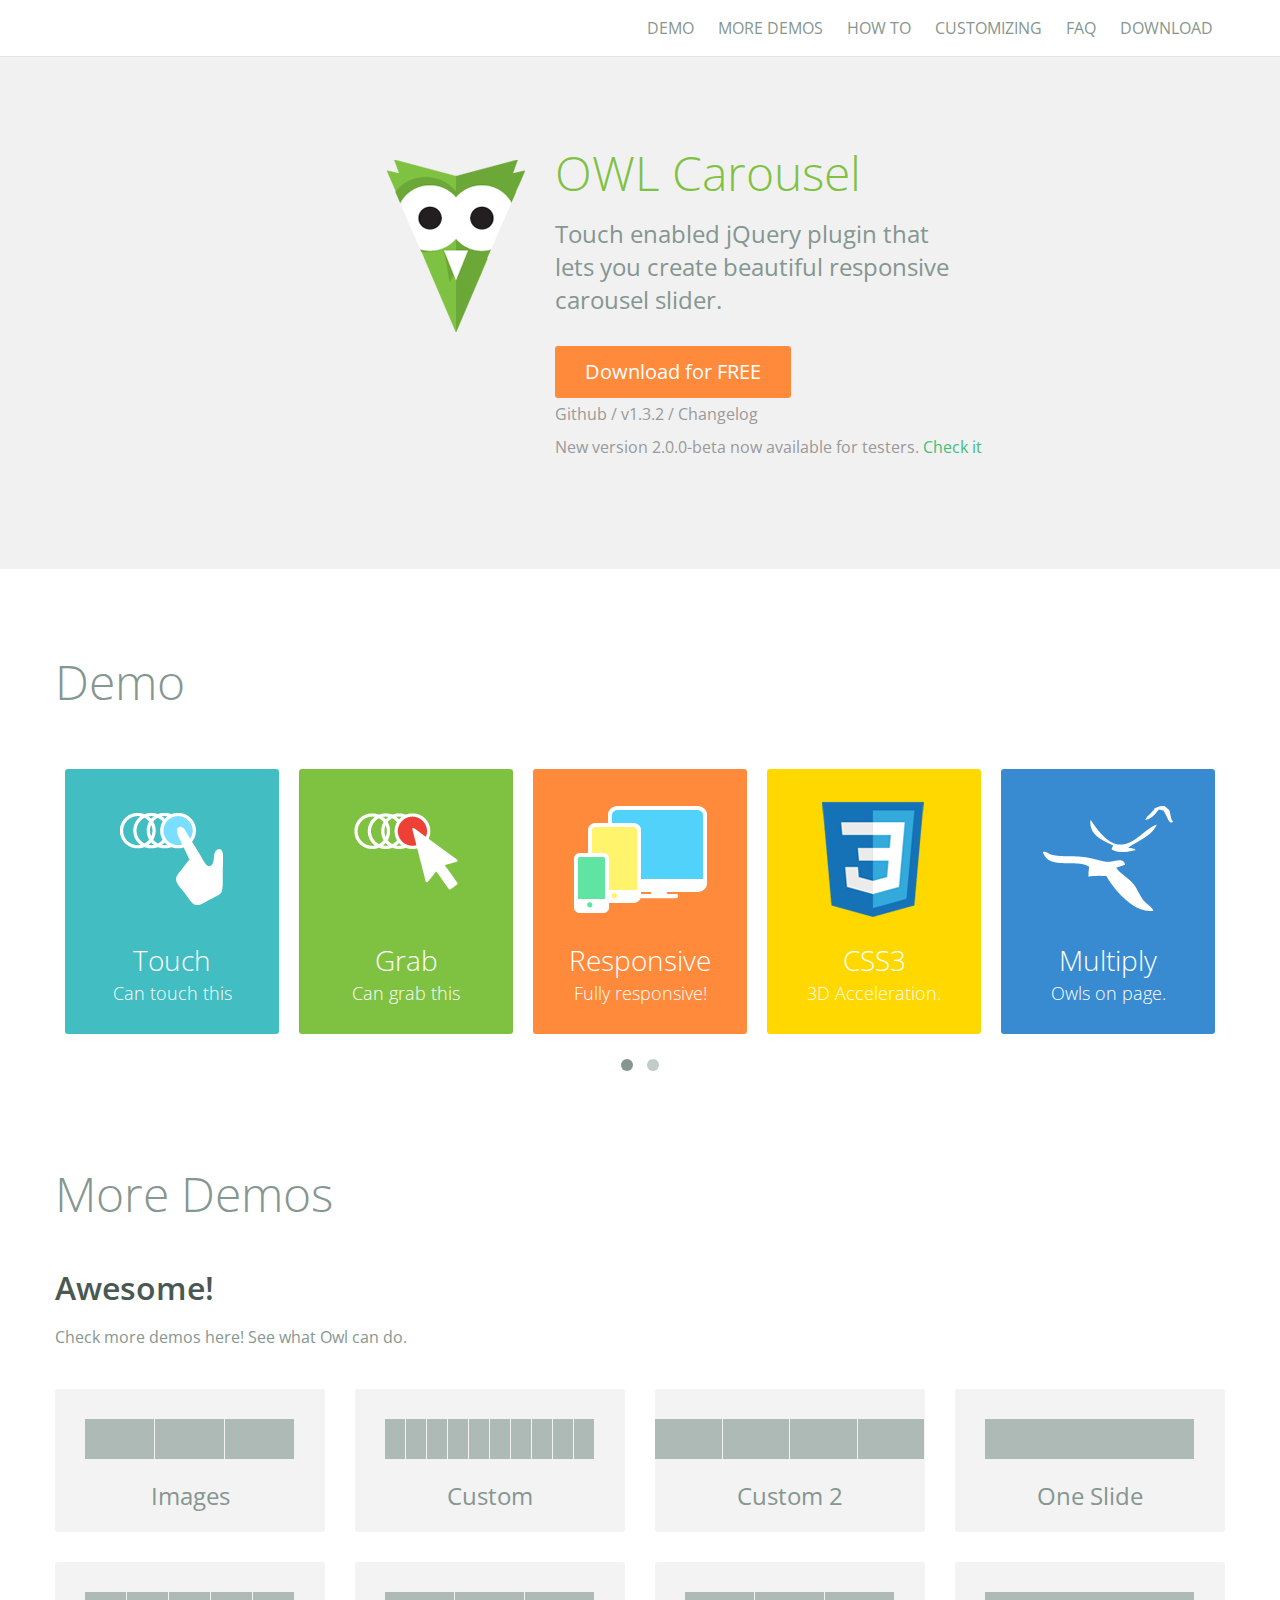
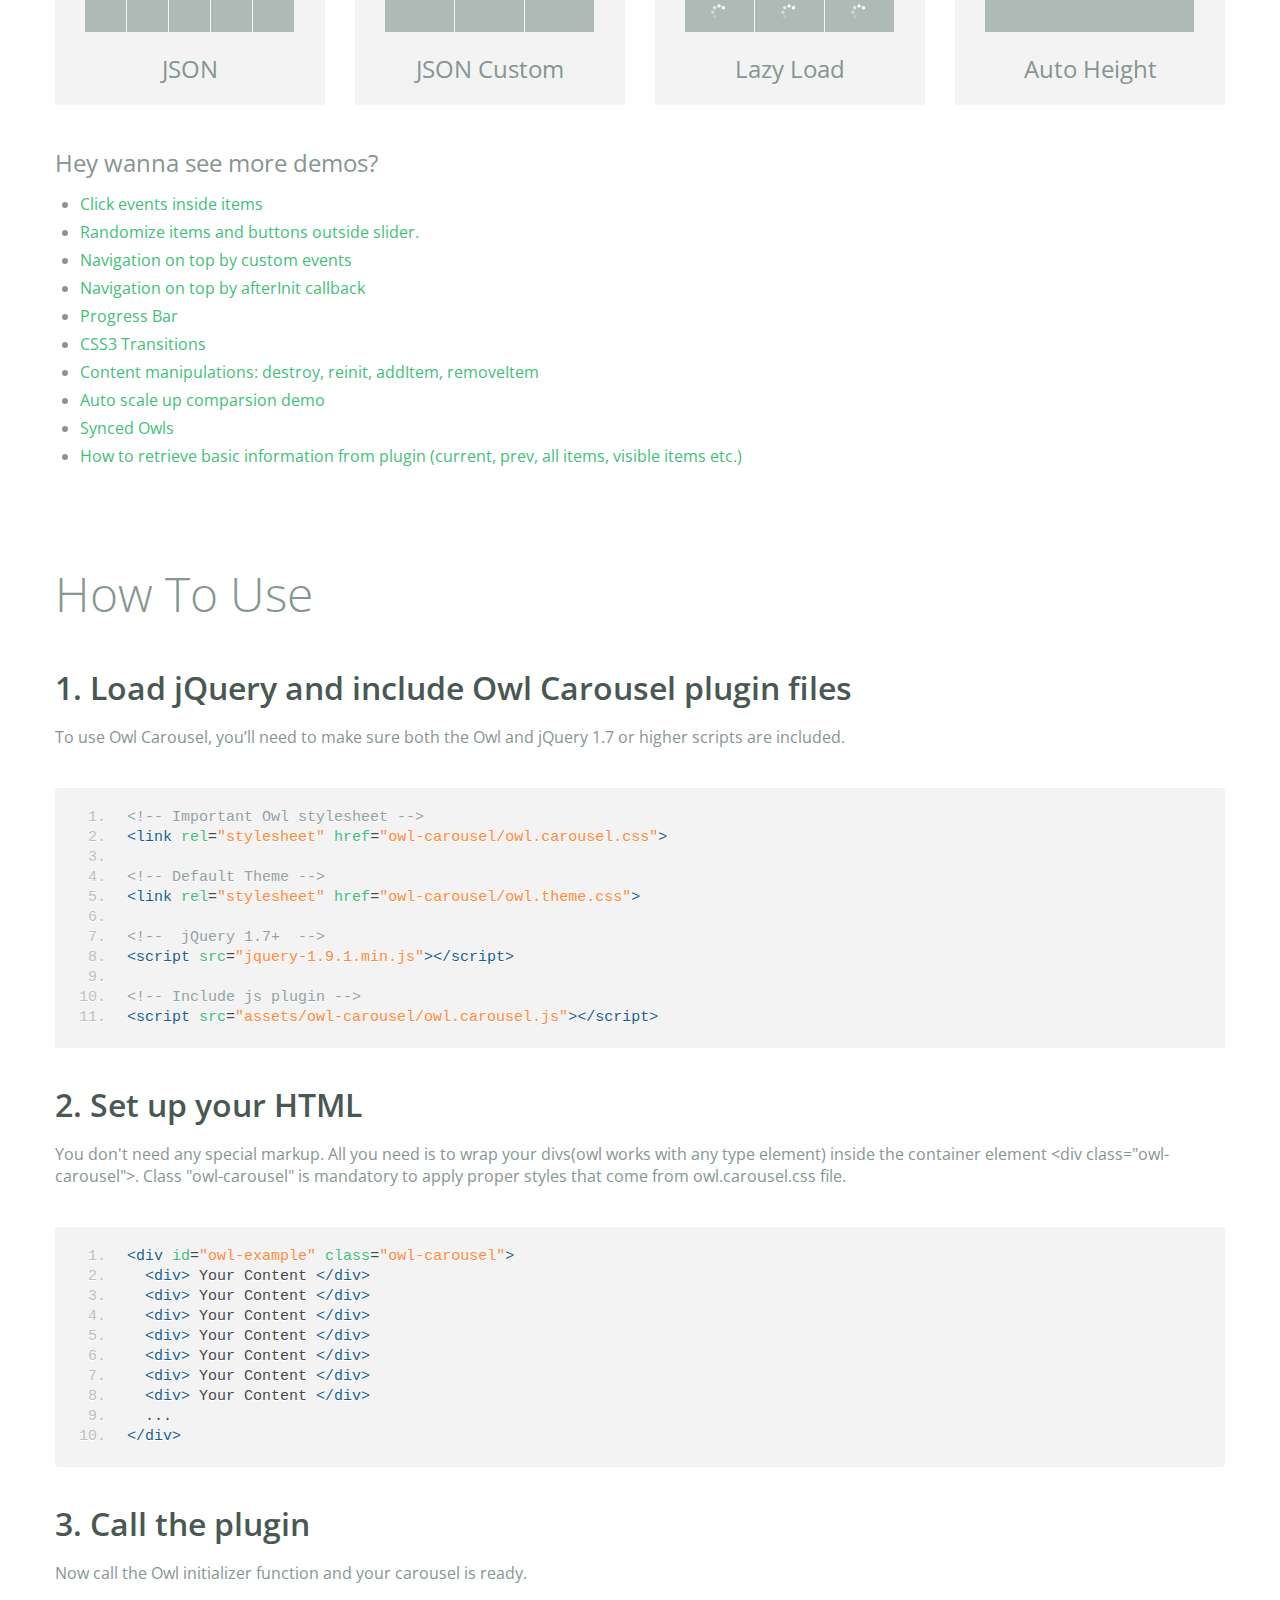
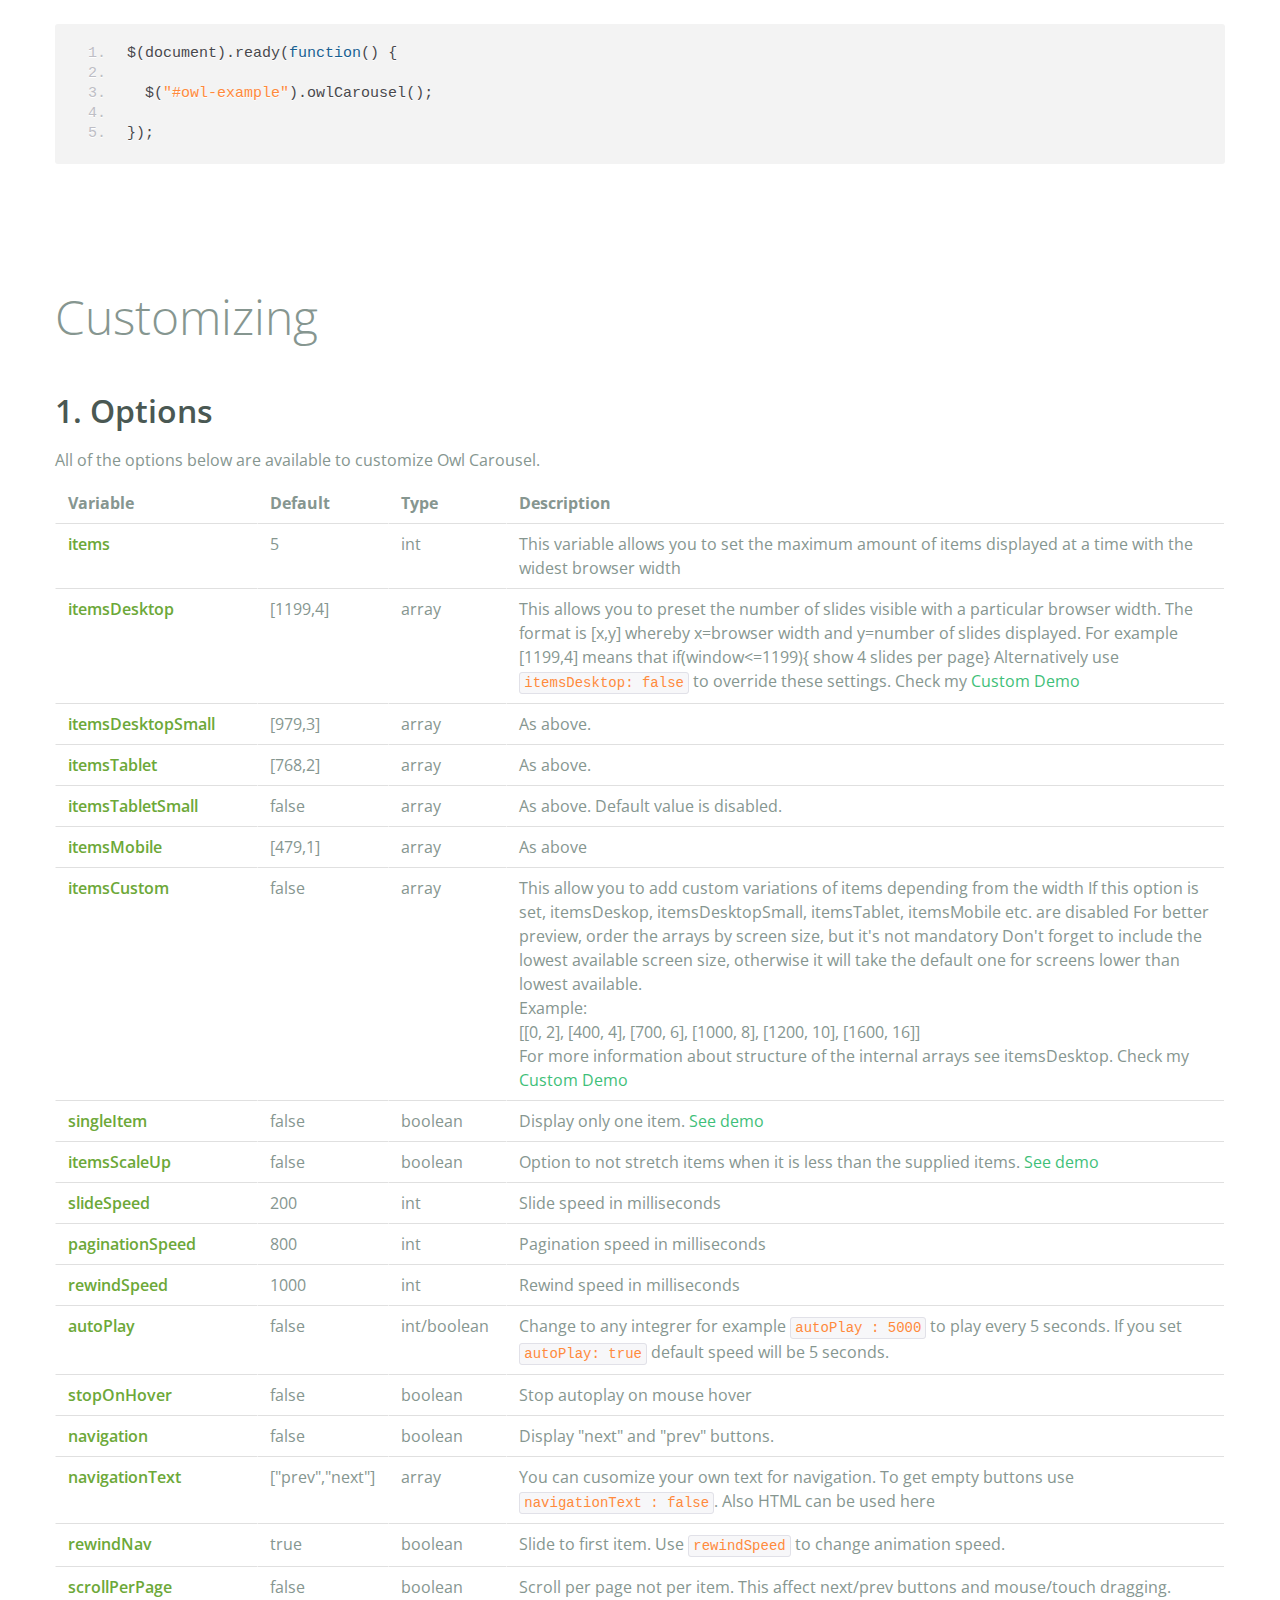
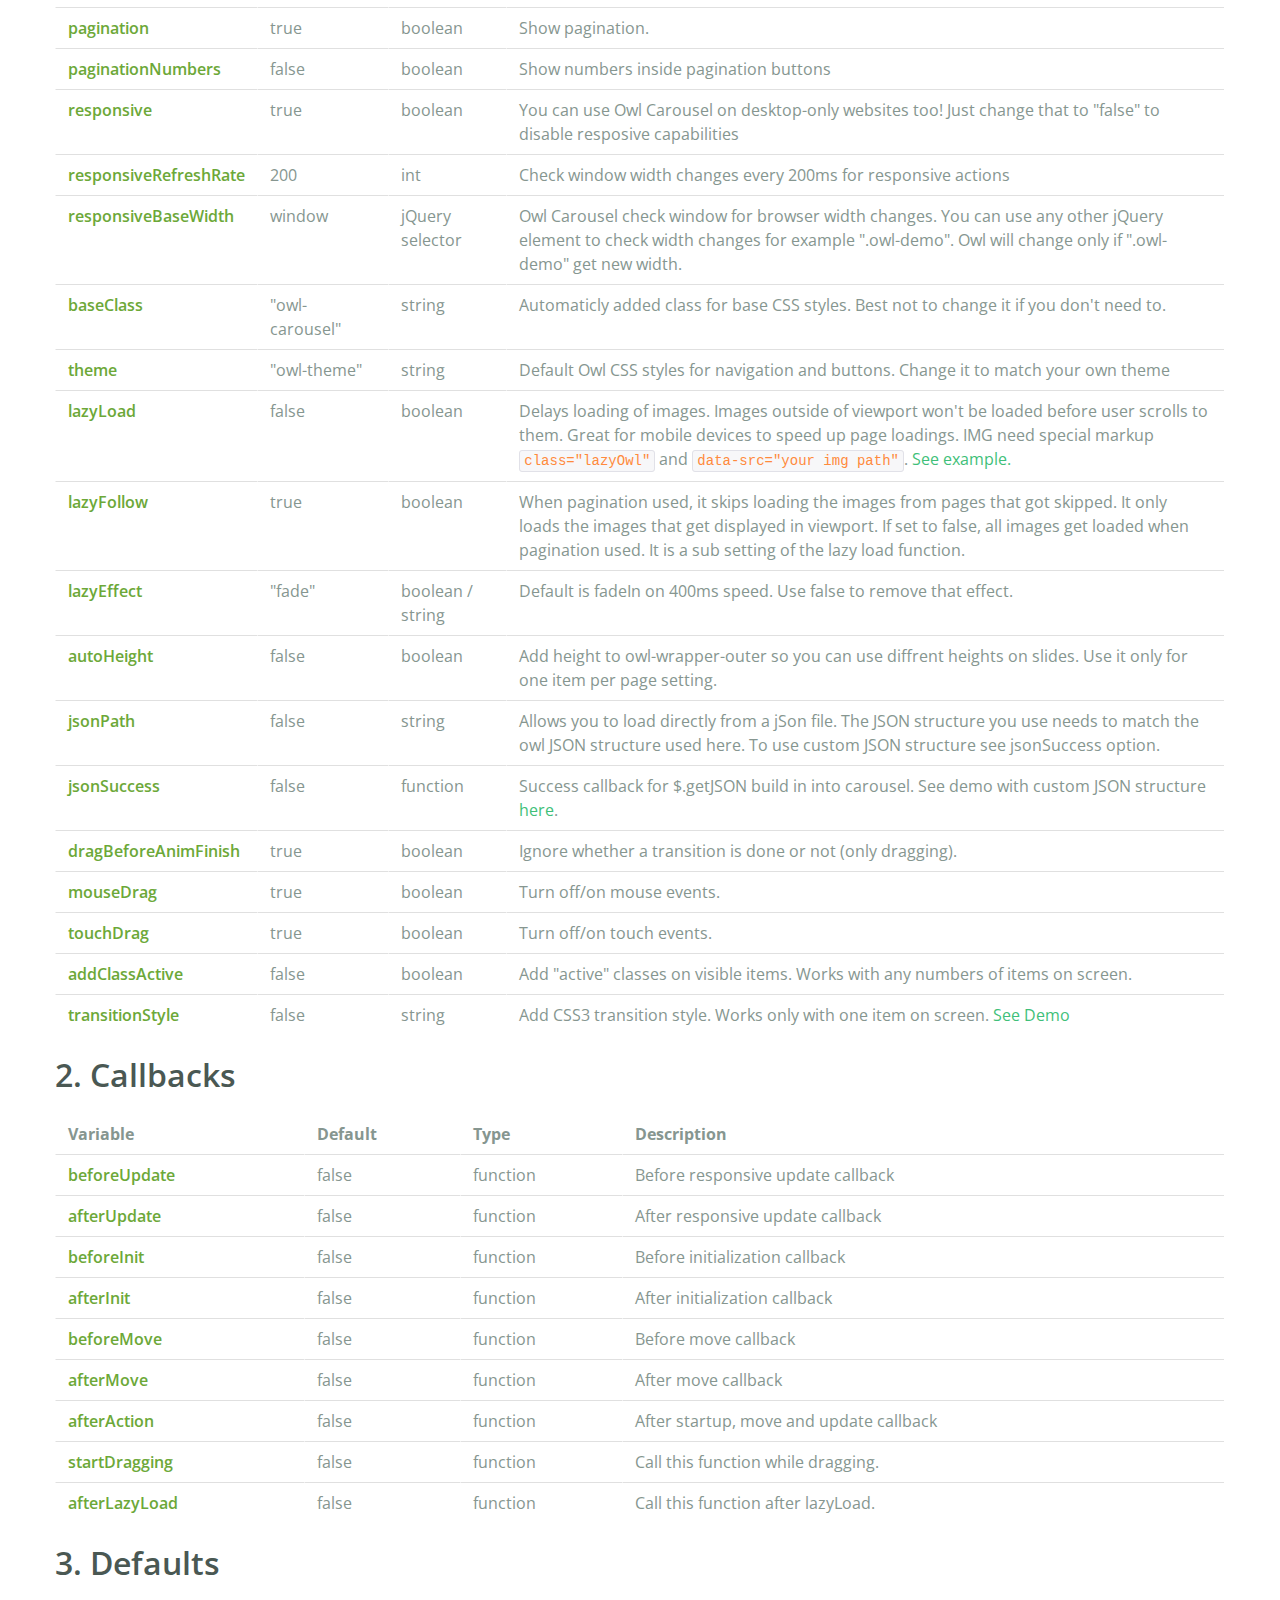
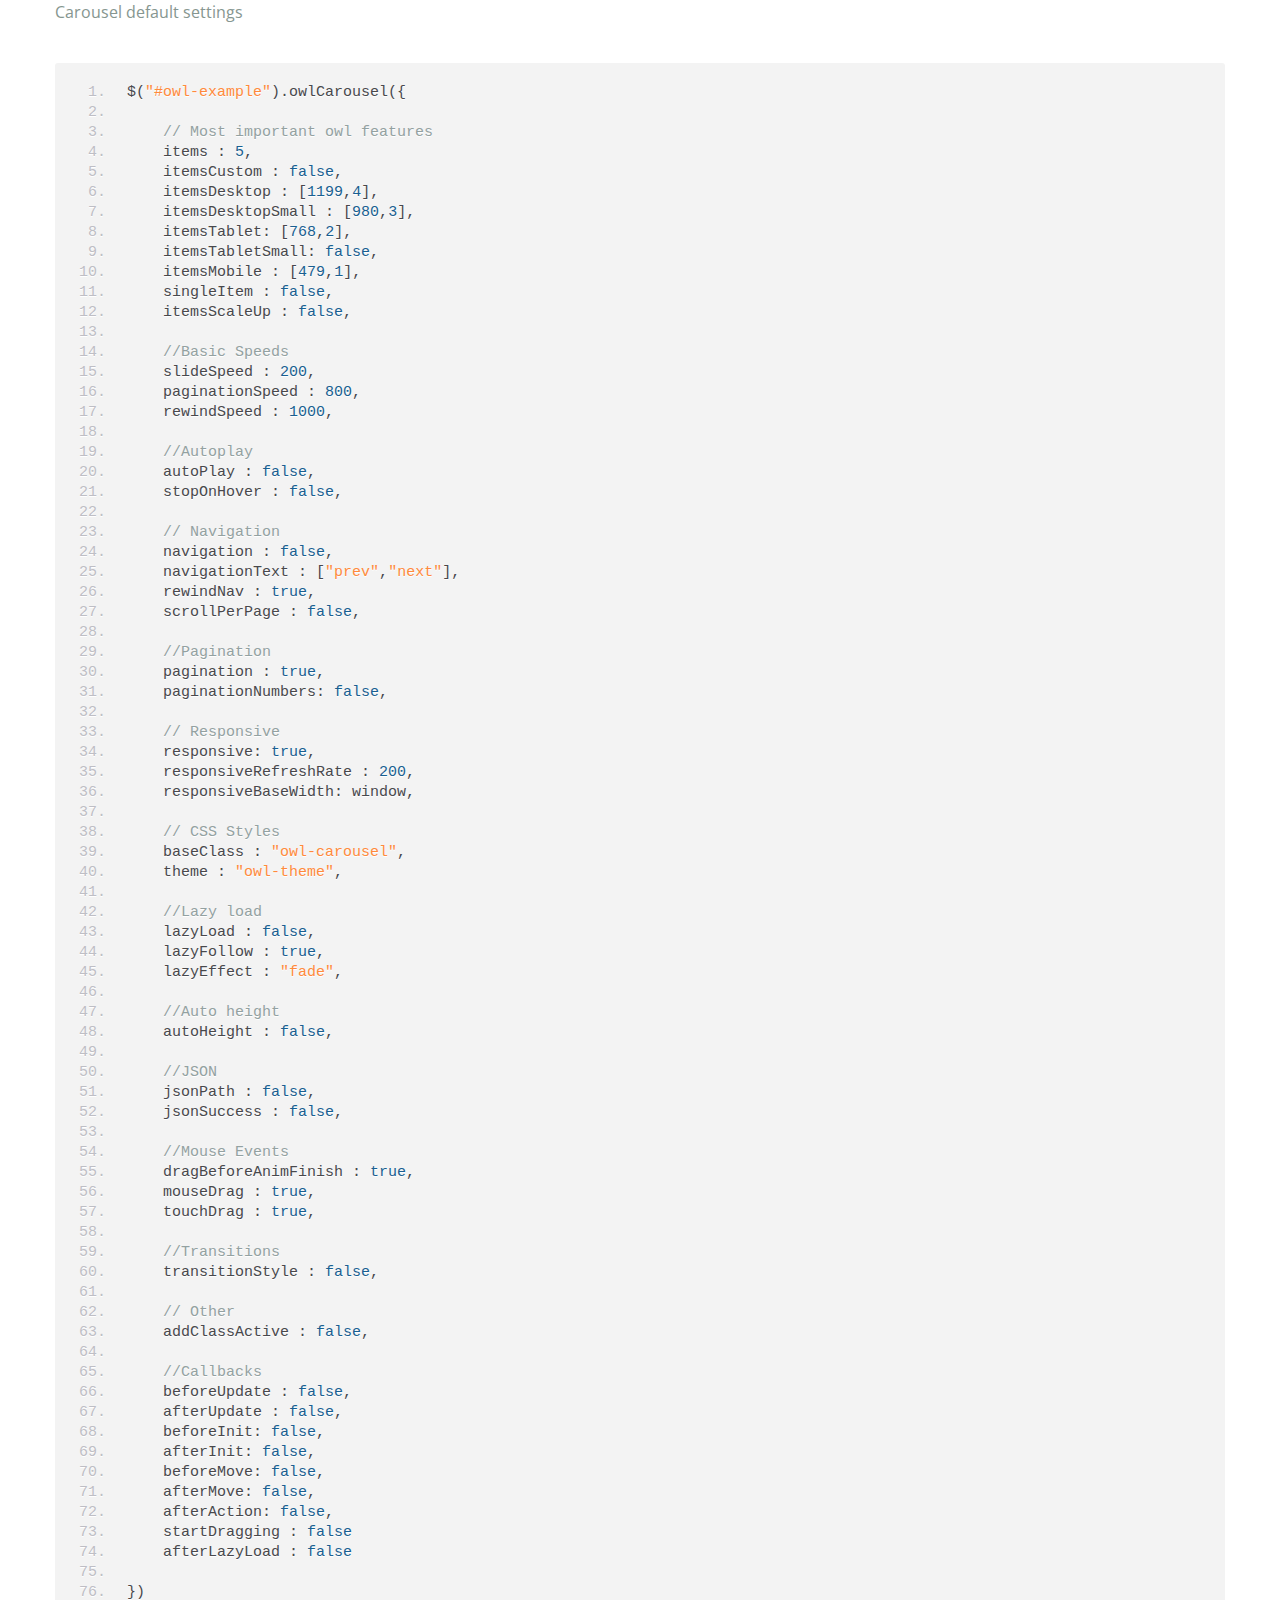
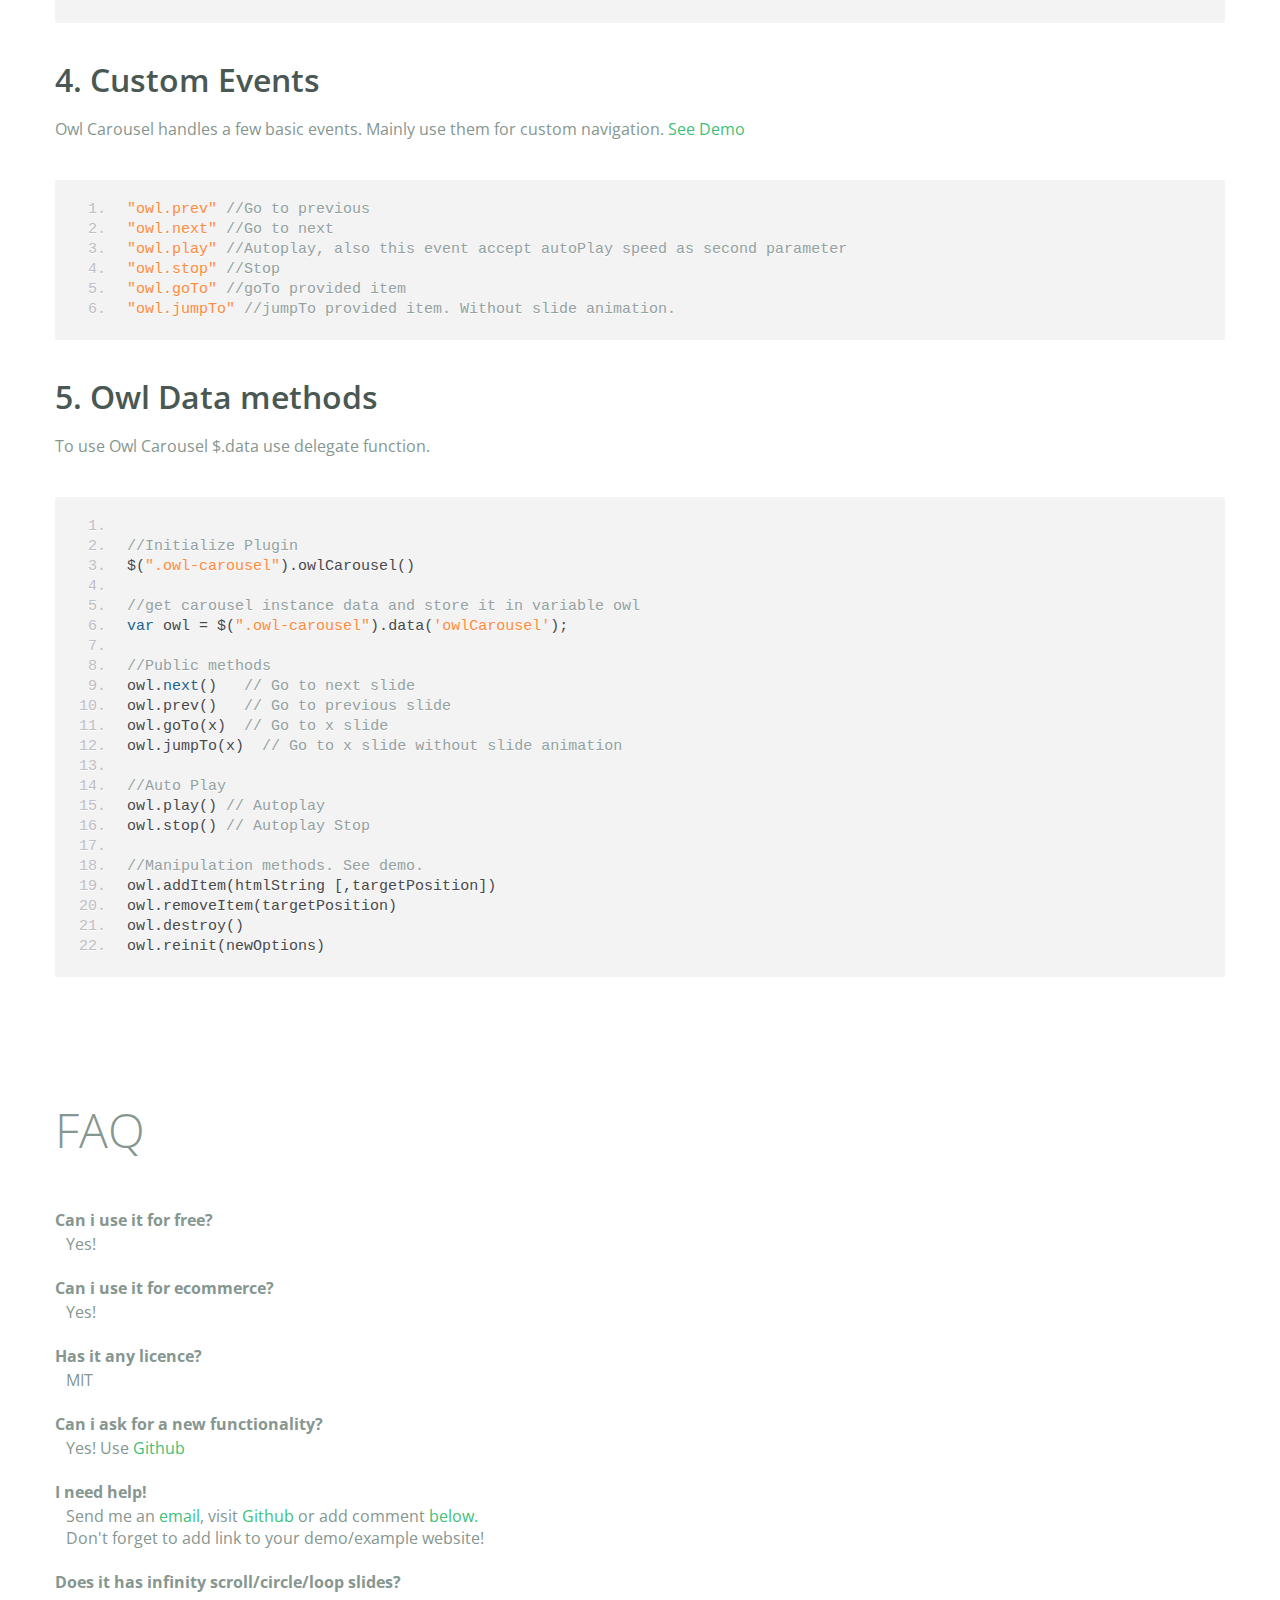
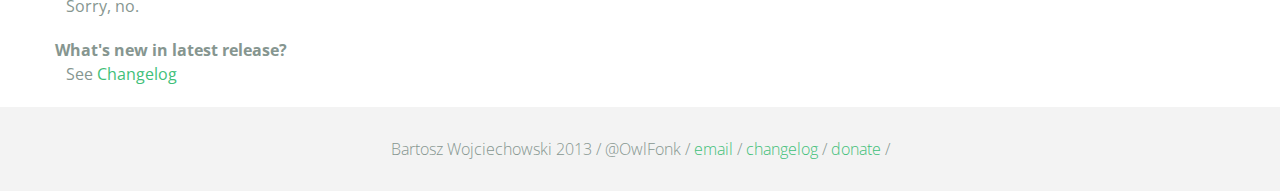
<file: lib/owl.carousel/index.html>
<!DOCTYPE html>
<html lang="en">
  <head>
    <meta charset="utf-8">
    <title>Owl Carousel</title>
    <meta name="viewport" content="width=device-width, initial-scale=1.0">
    <meta name="description" content="jQuery Responsive Carousel - Owl Carusel">
    <meta name="author" content="Bartosz Wojciechowski">
    <meta name="keywords" content="HTML,CSS,JSON,JavaScript, jQuery, Responsive, Design, Owl, Carousel, Free">

    <link href='http://fonts.googleapis.com/css?family=Open+Sans:400italic,400,300,600,700' rel='stylesheet' type='text/css'>
    <link href="assets/css/bootstrapTheme.css" rel="stylesheet">
    <link href="assets/css/custom.css" rel="stylesheet">

    <!-- Owl Carousel Assets -->
    <link href="owl-carousel/owl.carousel.css" rel="stylesheet">
    <link href="owl-carousel/owl.theme.css" rel="stylesheet">

    <!-- Prettify -->
    <link href="assets/js/google-code-prettify/prettify.css" rel="stylesheet">

    <!-- Le fav and touch icons -->
    <link rel="apple-touch-icon-precomposed" sizes="144x144" href="assets/ico/apple-touch-icon-144-precomposed.png">
    <link rel="apple-touch-icon-precomposed" sizes="114x114" href="assets/ico/apple-touch-icon-114-precomposed.png">
      <link rel="apple-touch-icon-precomposed" sizes="72x72" href="assets/ico/apple-touch-icon-72-precomposed.png">
                    <link rel="apple-touch-icon-precomposed" href="assets/ico/apple-touch-icon-57-precomposed.png">
                                   <link rel="shortcut icon" href="assets/ico/favicon.png">
  </head>
  <body>
      <div id="top-nav" class="navbar navbar-fixed-top">
        <div class="navbar-inner">
          <div class="container">
            <button type="button" class="btn btn-navbar" data-toggle="collapse" data-target=".nav-collapse">
            <span class="icon-bar"></span>
            <span class="icon-bar"></span>
            <span class="icon-bar"></span>
          </button>
            <div class="nav-collapse collapse">
            <ul class="nav pull-right">
              <li><a href="#demo">Demo</a></li>
              <li><a href="#more-demos">More Demos</a></li>
              <li><a href="#how-to">How To</a></li>
              <li><a href="#customizing">Customizing</a></li>
              <li><a href="#faq">FAQ</a></li>
              <li><a href="owl.carousel.zip" class="download" data-spy="affix" data-offset-top="450">Download</a></li>
            </ul>
            </div>
          </div>
        </div>
      </div>

      <div id="header">
        <div class="container">
          <div class="row">
            <div class="span5">
                <img class="logo" src="assets/img/owl-logo.png" alt="Owl Logo">
              </div>
            <div class="span7">
              <h1>OWL Carousel </h1>
              <h3>Touch enabled jQuery plugin that lets you create beautiful responsive carousel slider.</h3>
              <a class="btn btn-success btn-large" href="owl.carousel.zip">Download for FREE</a>
              <p class="muted"><a class="muted" href="https://github.com/OwlFonk/OwlCarousel">Github</a> / v1.3.2 / <a class="muted" href="changelog.html">Changelog</a></p> 
              <p class="muted">New version 2.0.0-beta now available for testers. <a href="http://www.owlgraphic.com/owlcarousel2/">Check it</a></p>
            </div>
          </div>
        </div>
      </div>

      <div id="demo">
        <div class="container">
          <div class="row">
            <div class="span12">
              <h1>Demo</h1>
            </div>
          </div>

          <div class="row">
            <div class="span12">

              <div id="owl-example" class="owl-carousel">

                <div class="item darkCyan">
                  <img src="assets/img/demo-slides/touch.png" alt="Touch">
                    <h3>Touch</h3>
                    <h4>Can touch this</h4>
                </div>
                <div class="item forestGreen">
                  <img src="assets/img/demo-slides/grab.png" alt="Grab">
                    <h3>Grab</h3>
                    <h4>Can grab this</h4>
                </div>
                <div class="item orange">
                  <img src="assets/img/demo-slides/responsive.png" alt="Responsive">
                    <h3>Responsive</h3>
                    <h4>Fully responsive!</h4>
                </div>

                <div class="item yellow">
                  <img src="assets/img/demo-slides/css3.png" alt="CSS3">
                    <h3>CSS3</h3>
                    <h4>3D Acceleration.</h4>
                </div>

                <div class="item dodgerBlue">
                  <img src="assets/img/demo-slides/multi.png" alt="Multi">
                    <h3>Multiply</h3>
                    <h4>Owls on page.</h4>
                </div>

                <div class="item skyBlue">
                  <img src="assets/img/demo-slides/modern.png" alt="Modern Browsers">
                    <h3>Modern</h3>
                    <h4>Browsers Compatibility</h4>
                </div>

                <div class="item zombieGreen">
                  <img src="assets/img/demo-slides/zombie.png" alt="Zombie Browsers - old ones">
                    <h3>Zombie</h3>
                    <h4>Browsers Compatibility</h4>
                </div>

                <div class="item violet">
                  <img src="assets/img/demo-slides/controls.png" alt="Take Control">
                    <h3>Take Control</h3>
                    <h4>The way you like</h4>
                </div>

                <div class="item yellowLight">
                  <img src="assets/img/demo-slides/feather.png" alt="Light">
                    <h3>Light</h3>
                    <h4>As a feather</h4>
                </div>

                <div class="item steelGray">
                  <img src="assets/img/demo-slides/tons.png" alt="Tons of Opotions">
                    <h3>Tons</h3>
                    <h4>of options</h4>
                </div>

              </div>


            </div>
          </div>

        </div>
      </div>

    <div id="more-demos">
      <div class="container">

        <div class="row">
          <div class="span12">
            <h1>More Demos</h1>
            <h2>Awesome!</h2>
            <p>Check more demos here! See what Owl can do.</p>
          </div>
        </div>

        <div class="row demos-row">
          <div class="span3">
            <a href="demos/images.html" class="demo-box">
              <div class="demo-wrapper demo-images clearfix">
                <div class="demo-slide"><div class="bg"></div></div>
                <div class="demo-slide"><div class="bg"></div></div>
                <div class="demo-slide"><div class="bg"></div></div>
              </div>
              <h3>Images</h3>
            </a>
          </div>

          <div class="span3">
            <a href="demos/custom.html" class="demo-box">
              <div class="demo-wrapper demo-custom clearfix">
                <div class="demo-slide"><div class="bg"></div></div>
                <div class="demo-slide"><div class="bg"></div></div>
                <div class="demo-slide"><div class="bg"></div></div>
                <div class="demo-slide"><div class="bg"></div></div>
                <div class="demo-slide"><div class="bg"></div></div>
                <div class="demo-slide"><div class="bg"></div></div>
                <div class="demo-slide"><div class="bg"></div></div>
                <div class="demo-slide"><div class="bg"></div></div>
                <div class="demo-slide"><div class="bg"></div></div>
                <div class="demo-slide"><div class="bg"></div></div>
              </div>
              <h3>Custom</h3>
            </a>
          </div>

          <div class="span3">
            <a href="demos/itemsCustom.html" class="demo-box">
              <div class="demo-wrapper demo-full clearfix">
                <div class="demo-slide"><div class="bg"></div></div>
                <div class="demo-slide"><div class="bg"></div></div>
                <div class="demo-slide"><div class="bg"></div></div>
                <div class="demo-slide"><div class="bg"></div></div>
              </div>
              <h3>Custom 2</h3>
            </a>
          </div>

          <div class="span3">
            <a href="demos/one.html" class="demo-box">
              <div class="demo-wrapper demo-one clearfix">
                <div class="demo-slide"><div class="bg"></div></div>
              </div>
              <h3>One Slide</h3>
            </a>
          </div>

        </div>
        <div class="row demos-row">
          <div class="span3">
            <a href="demos/json.html" class="demo-box">
              <div class="demo-wrapper demo-Json clearfix">
                <div class="demo-slide"><div class="bg"></div></div>
                <div class="demo-slide"><div class="bg"></div></div>
                <div class="demo-slide"><div class="bg"></div></div>
                <div class="demo-slide"><div class="bg"></div></div>
                <div class="demo-slide"><div class="bg"></div></div>
              </div>
              <h3>JSON</h3>
            </a>
          </div>

          <div class="span3">
            <a href="demos/customJson.html" class="demo-box">
              <div class="demo-wrapper demo-Json-custom clearfix">
                <div class="demo-slide"><div class="bg"></div></div>
                <div class="demo-slide"><div class="bg"></div></div>
                <div class="demo-slide"><div class="bg"></div></div>
              </div>
              <h3>JSON Custom</h3>
            </a>
          </div>

          <div class="span3">
            <a href="demos/lazyLoad.html" class="demo-box">
              <div class="demo-wrapper demo-lazy clearfix">
                <div class="demo-slide"><div class="bg"></div></div>
                <div class="demo-slide"><div class="bg"></div></div>
                <div class="demo-slide"><div class="bg"></div></div>
              </div>
              <h3>Lazy Load</h3>
            </a>
          </div>

          <div class="span3">
            <a href="demos/autoHeight.html" class="demo-box">
              <div class="demo-wrapper demo-height clearfix">
                <div class="demo-slide"><div class="bg"></div></div>
              </div>
              <h3>Auto Height</h3>
            </a>
          </div>

          
        </div>

        <div class="row">
          <div class="span12">
            <h3>Hey wanna see more demos?</h3>
            <ul>
              <li>
                <a href="demos/click.html">Click events inside items</a>
              </li>
              <li>
                <a href="demos/randomOrder.html">Randomize items and buttons outside slider.</a>
              </li>
              <li>
                <a href="demos/navOnTop.html">Navigation on top by custom events</a>
              </li>
              <li>
                <a href="demos/navOnTop2.html">Navigation on top by afterInit callback</a>
              </li>
              <li>
                <a href="demos/progressBar.html">Progress Bar</a>
              </li>
              <li>
                <a href="demos/transitions.html">CSS3 Transitions</a>
              </li>
              <li>
                <a href="demos/manipulations.html">Content manipulations: destroy, reinit, addItem, removeItem</a>
              </li>
              <li>
                <a href="demos/scaleup.html">Auto scale up comparsion demo</a>
              </li>
              <li>
                <a href="demos/sync.html">Synced Owls</a>
              </li>
              <li>
                <a href="demos/owlStatus.html">How to retrieve basic information from plugin (current, prev, all items, visible items etc.)</a>
              </li>
            </ul>
            
          </div>
        </div>


      </div>
    </div>

    <div id="how-to">
      <div class="container">
        <div class="row">
          <div class="span12">
            <h1>How To Use</h1>
            <h2>1. Load jQuery and include Owl Carousel plugin files</h2>
            <p>To use Owl Carousel, you’ll need to make sure both the Owl and jQuery 1.7 or higher scripts are included.</p>
<pre class="pre-show prettyprint linenums">
&lt;!-- Important Owl stylesheet --&gt;
&lt;link rel="stylesheet" href="owl-carousel/owl.carousel.css"&gt;

&lt;!-- Default Theme --&gt;
&lt;link rel="stylesheet" href="owl-carousel/owl.theme.css"&gt;

&lt;!--  jQuery 1.7+  --&gt;
&lt;script src="jquery-1.9.1.min.js"&gt;&lt;/script&gt;

&lt;!-- Include js plugin --&gt;
&lt;script src="assets/owl-carousel/owl.carousel.js"&gt;&lt;/script&gt;
</pre>
          <h2>2. Set up your HTML</h2>
          <p>You don't need any special markup. All you need is to wrap your divs(owl works with any type element) inside the container element &lt;div class="owl-carousel"&gt;. Class "owl-carousel" is mandatory to apply proper styles that come from owl.carousel.css file.</p>
<pre class="pre-show prettyprint linenums">
&lt;div id="owl-example" class="owl-carousel"&gt;
  &lt;div&gt; Your Content &lt;/div&gt;
  &lt;div&gt; Your Content &lt;/div&gt;
  &lt;div&gt; Your Content &lt;/div&gt;
  &lt;div&gt; Your Content &lt;/div&gt;
  &lt;div&gt; Your Content &lt;/div&gt;
  &lt;div&gt; Your Content &lt;/div&gt;
  &lt;div&gt; Your Content &lt;/div&gt;
  ...
&lt;/div>
</pre>    
          <h2>3. Call the plugin</h2>
          <p>Now call the Owl initializer function and your carousel is ready.</p>
<pre class="pre-show prettyprint linenums">
$(document).ready(function() {

  $("#owl-example").owlCarousel();

});
</pre>  
          </div>
        </div>
      </div>
    </div>


    <div id="customizing">
      <div class="container">
        <div class="row">
          <div class="span12">
            <h1>Customizing</h1>
            <h2>1. Options</h2>
            <p>All of the options below are available to customize Owl Carousel.</p> 
            <table class="table hp-table table-bordered table-striped">
              <thead>
                <tr>
                  <th>Variable</th>
                  <th>Default</th>
                  <th>Type</th>
                  <th>Description</th>
                </tr>
              </thead>
              <tbody>
                <tr>
                  <td><span class="text-emp">items</span></td>
                  <td>5</td>
                  <td>int</td>
                  <td>This variable allows you to set the maximum amount of items displayed at a time with the widest browser width</td>
                </tr>
                 <tr>
                  <td><span class="text-emp">itemsDesktop</span></td>
                  <td>[1199,4]</td>
                  <td>array</td>
                  <td>This allows you to preset the number of slides visible with a particular browser width. The format is [x,y] whereby x=browser width and y=number of slides displayed. For example [1199,4] means that if(window&lt;=1199){ show 4 slides per page}
                    Alternatively use <code>itemsDesktop: false</code> to override these settings. Check my <a href="demos/custom.html">Custom Demo</a></td>
                </tr>
                <tr>
                  <td><span class="text-emp">itemsDesktopSmall</span></td>
                  <td>[979,3]</td>
                  <td>array</td>
                  <td>As above.</td>
                </tr>
                <tr>
                  <td><span class="text-emp">itemsTablet</span></td>
                  <td>[768,2]</td>
                  <td>array</td>
                  <td>As above.</td>
                </tr>
                <tr>
                  <td><span class="text-emp">itemsTabletSmall</span></td>
                  <td>false</td>
                  <td>array</td>
                  <td>As above. Default value is disabled.</td>
                </tr>
                <tr>
                  <td><span class="text-emp">itemsMobile</span></td>
                  <td>[479,1]</td>
                  <td>array</td>
                  <td>As above</td>
                </tr>
                <tr>
                  <td><span class="text-emp">itemsCustom</span></td>
                  <td>false</td>
                  <td>array</td>
                  <td>
                    This allow you to add custom variations of items depending from the width
                    If this option is set, itemsDeskop, itemsDesktopSmall, itemsTablet, itemsMobile etc. are disabled
                    For better preview, order the arrays by screen size, but it's not mandatory
                    Don't forget to include the lowest available screen size, otherwise it will take the default one for screens lower than lowest available.
                    <br />Example:<br /> [[0, 2], [400, 4], [700, 6], [1000, 8], [1200, 10], [1600, 16]]<br />
                    For more information about structure of the internal arrays see itemsDesktop. Check my <a href="demos/custom.html">Custom Demo</a></td>
                </tr>
                <tr>
                  <td><span class="text-emp">singleItem</span></td>
                  <td>false</td>
                  <td>boolean</td>
                  <td>Display only one item. <a href="demos/one.html">See demo</a></td>
                </tr>
                <tr>
                  <td><span class="text-emp">itemsScaleUp</span></td>
                  <td>false</td>
                  <td>boolean</td>
                  <td>Option to not stretch items when it is less than the supplied items. <a href="demos/scaleup.html">See demo</a></td>
                </tr>
                <tr>
                  <td><span class="text-emp">slideSpeed</span></td>
                  <td>200</td>
                  <td>int</td>
                  <td>Slide speed in milliseconds</td>
                </tr>
                <tr>
                  <td><span class="text-emp">paginationSpeed</span></td>
                  <td>800</td>
                  <td>int</td>
                  <td>Pagination speed in milliseconds</td>
                </tr>
                <tr>
                  <td><span class="text-emp">rewindSpeed</span></td>
                  <td>1000</td>
                  <td>int</td>
                  <td>Rewind speed in milliseconds</td>
                </tr>
                <tr>
                  <td><span class="text-emp">autoPlay</span></td>
                  <td>false</td>
                  <td>int/boolean</td>
                  <td>Change to any integrer for example <code>autoPlay : 5000</code> to play every 5 seconds. If you set <code>autoPlay: true</code> default speed will be 5 seconds.</td>
                </tr>
                <tr>
                <tr>
                  <td><span class="text-emp">stopOnHover</span></td>
                  <td>false</td>
                  <td>boolean</td>
                  <td>Stop autoplay on mouse hover</td>
                </tr>
                <tr>
                <tr>
                  <td><span class="text-emp">navigation</span></td>
                  <td>false</td>
                  <td>boolean</td>
                  <td>Display "next" and "prev" buttons.</td>
                </tr>
                <tr>
                  <td><span class="text-emp">navigationText</span></td>
                  <td>["prev","next"]</td>
                  <td>array</td>
                  <td>You can cusomize your own text for navigation. To get empty buttons use <code>navigationText : false</code>. Also HTML can be used here</td>
                </tr>
                <tr>
                  <td><span class="text-emp">rewindNav</span></td>
                  <td>true</td>
                  <td>boolean</td>
                  <td>Slide to first item. Use <code>rewindSpeed</code> to change animation speed. </td>
                </tr>
                <tr>
                  <td><span class="text-emp">scrollPerPage</span></td>
                  <td>false</td>
                  <td>boolean</td>
                  <td>Scroll per page not per item. This affect next/prev buttons and mouse/touch dragging.</td>
                </tr>
                <tr>
                  <td><span class="text-emp">pagination</span></td>
                  <td>true</td>
                  <td>boolean</td>
                  <td>Show pagination.</td>
                </tr>
                <tr>
                  <td><span class="text-emp">paginationNumbers</span></td>
                  <td>false</td>
                  <td>boolean</td>
                  <td>Show numbers inside pagination buttons</td>
                </tr>
                <tr>
                  <td><span class="text-emp">responsive</span></td>
                  <td>true</td>
                  <td>boolean</td>
                  <td>You can use Owl Carousel on desktop-only websites too! Just change that to "false" to disable resposive capabilities</td>
                </tr>
                <tr>
                  <td><span class="text-emp">responsiveRefreshRate</span></td>
                  <td>200</td>
                  <td>int</td>
                  <td>Check window width changes every 200ms for responsive actions</td>
                </tr>
                <tr>
                  <td><span class="text-emp">responsiveBaseWidth</span></td>
                  <td>window</td>
                  <td>jQuery selector</td>
                  <td>Owl Carousel check window for browser width changes. You can use any other jQuery element to check width changes for example ".owl-demo". Owl will change only if ".owl-demo" get new width.</td>
                </tr>
                <tr>
                  <td><span class="text-emp">baseClass</span></td>
                  <td>"owl-carousel"</td>
                  <td>string</td>
                  <td>Automaticly added class for base CSS styles. Best not to change it if you don't need to.</td>
                </tr>
                <tr>
                  <td><span class="text-emp">theme</span></td>
                  <td>"owl-theme"</td>
                  <td>string</td>
                  <td>Default Owl CSS styles for navigation and buttons. Change it to match your own theme</td>
                </tr>
                <tr>
                  <td><span class="text-emp">lazyLoad</span></td>
                  <td>false</td>
                  <td>boolean</td>
                  <td>Delays loading of images. Images outside of viewport won't be loaded before user scrolls to them. Great for mobile devices to speed up page loadings. IMG need special markup <code>class="lazyOwl"</code> and <code>data-src="your img path"</code>. <a href="demos/lazyLoad.html">See example.</a></td>
                </tr>
                <tr>
                  <td><span class="text-emp">lazyFollow</span></td>
                  <td>true</td>
                  <td>boolean</td>
                  <td>When pagination used, it skips loading the images from pages that got skipped. It only loads the images that get displayed in viewport. If set to false, all images get loaded when pagination used. It is a sub setting of the lazy load function.</td>
                </tr>
                <tr>
                  <td><span class="text-emp">lazyEffect</span></td>
                  <td>"fade"</td>
                  <td>boolean / string</td>
                  <td>Default is fadeIn on 400ms speed. Use false to remove that effect.</td>
                </tr>
                <tr>
                  <td><span class="text-emp">autoHeight</span></td>
                  <td>false</td>
                  <td>boolean</td>
                  <td>Add height to owl-wrapper-outer so you can use diffrent heights on slides. Use it only for one item per page setting.</td>
                </tr>
                <tr>
                  <td><span class="text-emp">jsonPath</span></td>
                  <td>false</td>
                  <td>string</td>
                  <td>Allows you to load directly from a jSon file. The JSON structure you use needs to match the owl JSON structure used here. To use custom JSON structure see jsonSuccess option.</td>
                </tr>
                <tr>
                  <td><span class="text-emp">jsonSuccess</span></td>
                  <td>false</td>
                  <td>function</td>
                  <td>Success callback for $.getJSON build in into carousel. See demo with custom JSON structure <a href="demos/customJson.html">here</a>. </td>
                </tr>
                <tr>
                  <td><span class="text-emp">dragBeforeAnimFinish</span></td>
                  <td>true</td>
                  <td>boolean</td>
                  <td>Ignore whether a transition is done or not (only dragging).</td>
                </tr>
                <tr>
                  <td><span class="text-emp">mouseDrag</span></td>
                  <td>true</td>
                  <td>boolean</td>
                  <td>Turn off/on mouse events.</td>
                </tr>
                <tr>
                  <td><span class="text-emp">touchDrag</span></td>
                  <td>true</td>
                  <td>boolean</td>
                  <td>Turn off/on touch events.</td>
                </tr>
                <tr>
                  <td><span class="text-emp">addClassActive</span></td>
                  <td>false</td>
                  <td>boolean</td>
                  <td>Add "active" classes on visible items. Works with any numbers of items on screen.</td>
                </tr>
                <tr>
                  <td><span class="text-emp">transitionStyle</span></td>
                  <td>false</td>
                  <td>string</td>
                  <td>Add CSS3 transition style. Works only with one item on screen. <a href="demos/transitions.html">See Demo</a></td>
                </tr>
              </tbody>
            </table>
            <h2>2. Callbacks</h2>
            <table class="table hp-table table-bordered table-striped">
              <thead>
                <tr>
                  <th>Variable</th>
                  <th>Default</th>
                  <th>Type</th>
                  <th>Description</th>
                </tr>
              </thead>
              <tbody>
                <tr>
                  <td><span class="text-emp">beforeUpdate</span></td>
                  <td>false</td>
                  <td>function</td>
                  <td>Before responsive update callback</td>
                </tr>
                <tr>
                  <td><span class="text-emp">afterUpdate</span></td>
                  <td>false</td>
                  <td>function</td>
                  <td>After responsive update callback</td>
                </tr>
                <tr>
                  <td><span class="text-emp">beforeInit</span></td>
                  <td>false</td>
                  <td>function</td>
                  <td>Before initialization callback</td>
                </tr>
                <tr>
                  <td><span class="text-emp">afterInit</span></td>
                  <td>false</td>
                  <td>function</td>
                  <td>After initialization callback</td>
                </tr>
                <tr>
                  <td><span class="text-emp">beforeMove</span></td>
                  <td>false</td>
                  <td>function</td>
                  <td>Before move callback</td>
                </tr>
                <tr>
                  <td><span class="text-emp">afterMove</span></td>
                  <td>false</td>
                  <td>function</td>
                  <td>After move callback</td>
                </tr>
                <tr>
                  <td><span class="text-emp">afterAction</span></td>
                  <td>false</td>
                  <td>function</td>
                  <td>After startup, move and update callback</td>
                </tr>
                <tr>
                  <td><span class="text-emp">startDragging</span></td>
                  <td>false</td>
                  <td>function</td>
                  <td>Call this function while dragging.</td>
                </tr>
                <tr>
                  <td><span class="text-emp">afterLazyLoad</span></td>
                  <td>false</td>
                  <td>function</td>
                  <td>Call this function after lazyLoad.</td>
                </tr>
              </tbody>
            </table>

              <h2>3. Defaults</h2>
              <p>Carousel default settings</p>
<pre class="pre-show prettyprint linenums">
$("#owl-example").owlCarousel({

    // Most important owl features
    items : 5,
    itemsCustom : false,
    itemsDesktop : [1199,4],
    itemsDesktopSmall : [980,3],
    itemsTablet: [768,2],
    itemsTabletSmall: false,
    itemsMobile : [479,1],
    singleItem : false,
    itemsScaleUp : false,

    //Basic Speeds
    slideSpeed : 200,
    paginationSpeed : 800,
    rewindSpeed : 1000,

    //Autoplay
    autoPlay : false,
    stopOnHover : false,

    // Navigation
    navigation : false,
    navigationText : ["prev","next"],
    rewindNav : true,
    scrollPerPage : false,

    //Pagination
    pagination : true,
    paginationNumbers: false,

    // Responsive 
    responsive: true,
    responsiveRefreshRate : 200,
    responsiveBaseWidth: window,

    // CSS Styles
    baseClass : "owl-carousel",
    theme : "owl-theme",

    //Lazy load
    lazyLoad : false,
    lazyFollow : true,
    lazyEffect : "fade",

    //Auto height
    autoHeight : false,

    //JSON 
    jsonPath : false, 
    jsonSuccess : false,

    //Mouse Events
    dragBeforeAnimFinish : true,
    mouseDrag : true,
    touchDrag : true,

    //Transitions
    transitionStyle : false,

    // Other
    addClassActive : false,

    //Callbacks
    beforeUpdate : false,
    afterUpdate : false,
    beforeInit: false, 
    afterInit: false, 
    beforeMove: false, 
    afterMove: false,
    afterAction: false,
    startDragging : false
    afterLazyLoad : false

})
</pre>
              <h2>4. Custom Events</h2>
              <p>Owl Carousel handles a few basic events. Mainly use them for custom navigation. <a href="demos/custom.html">See Demo</a></p>

<pre class="pre-show prettyprint linenums">
"owl.prev" //Go to previous
"owl.next" //Go to next
"owl.play" //Autoplay, also this event accept autoPlay speed as second parameter
"owl.stop" //Stop
"owl.goTo" //goTo provided item
"owl.jumpTo" //jumpTo provided item. Without slide animation.
</pre>

              <h2>5. Owl Data methods</h2>
              <p>To use Owl Carousel $.data use delegate function.</p>
              
<pre class="pre-show prettyprint linenums">

//Initialize Plugin
$(".owl-carousel").owlCarousel()

//get carousel instance data and store it in variable owl
var owl = $(".owl-carousel").data('owlCarousel');

//Public methods
owl.next()   // Go to next slide
owl.prev()   // Go to previous slide
owl.goTo(x)  // Go to x slide
owl.jumpTo(x)  // Go to x slide without slide animation

//Auto Play
owl.play() // Autoplay
owl.stop() // Autoplay Stop

//Manipulation methods. <a href="demos/manipulations.html">See demo.</a>
owl.addItem(htmlString [,targetPosition])
owl.removeItem(targetPosition)
owl.destroy()
owl.reinit(newOptions)
</pre>
          </div>
        </div>
      </div>
    </div>

    <div id="faq" class="container">
      <div class="row">
        <div class="span12">
          <h1>FAQ</h1>
          <dl>
            <dt>Can i use it for free?</dt>
            <dd>Yes!</dd>
            <dt>Can i use it for ecommerce?</dt>
            <dd>Yes!</dd>
            <dt>Has it any licence?</dt>
            <dd>MIT</dd>
            <dt>Can i ask for a new functionality?</dt>
            <dd>Yes! Use <a href="https://github.com/OwlFonk/OwlCarousel">Github</a></dd>
            <dt>I need help!</dt>
            <dd>Send me an <a href="mailto:owl@owlgraphic.com?subject=Hey Owl! I need help">email</a>, visit <a href="https://github.com/OwlFonk/OwlCarousel">Github</a> or add comment <a href="#disqus">below.</a><br>Don't forget to add link to your demo/example website!</dd>
            <dt>Does it has infinity scroll/circle/loop slides?</dt>
            <dd>Sorry, no.</dd>
            <dt>What's new in latest release?</dt>
            <dd>See <a href="changelog.html">Changelog</a></dd>
          </dl>
        </div>
      </div>
    </div>

    <div class="container disqus">
        <div class="row">
          <div class="span12">
            <h1>Disqus</h1>

    <div id="disqus_thread"></div>
    <noscript>Please enable JavaScript to view the <a href="http://disqus.com/?ref_noscript">comments powered by Disqus.</a></noscript>
    <a href="http://disqus.com" class="dsq-brlink">comments powered by <span class="logo-disqus">Disqus</span></a>
      </div>
    </div>
  </div>

    <div id="footer">
      <div class="container">
        <div class="row">
          <div class="span12">
            <h5>Bartosz Wojciechowski 2013 / @OwlFonk / 
            <a href="mailto:owl@owlgraphic.com?subject=Hey Owl!">email</a> / 
            <a href="changelog.html">changelog</a> /
            <a href="https://www.paypal.com/cgi-bin/webscr?cmd=_s-xclick&hosted_button_id=EFSGXZS7V2U9N">donate</a> / 
            <a href="https://twitter.com/share" class="twitter-share-button" data-url="http://owlgraphic.com/owlcarousel/" data-text="Awesome jQuery Owl Carousel Responsive Plugin" data-via="OwlFonk" data-count="none" data-hashtags="owlcarousel"></a>
            <script>
            var owldomain = window.location.hostname.indexOf("owlgraphic");
            if(owldomain !== -1){
              !function(d,s,id){var js,fjs=d.getElementsByTagName(s)[0],p=/^http:/.test(d.location)?'http':'https';if(!d.getElementById(id)){js=d.createElement(s);js.id=id;js.src=p+'://platform.twitter.com/widgets.js';fjs.parentNode.insertBefore(js,fjs);}}(document, 'script', 'twitter-wjs');
            }
            </script>
            </h5>
          </div>
        </div>
      </div>
    </div>


    <script src="assets/js/jquery-1.9.1.min.js"></script>
    <script src="owl-carousel/owl.carousel.min.js"></script>

    <!-- Frontpage Demo -->
    <script>

    $(document).ready(function($) {
      $("#owl-example").owlCarousel();
    });


    $("body").data("page", "frontpage");

    </script>
    <script src="assets/js/bootstrap-collapse.js"></script>
    <script src="assets/js/bootstrap-transition.js"></script>

    <script src="assets/js/google-code-prettify/prettify.js"></script>
	  <script src="assets/js/application.js"></script>

    <script type="text/javascript">
    jQuery(function($){
      var disqus_loaded = false;
      var top = $("#faq").offset().top; 
      var owldomain = window.location.hostname.indexOf("owlgraphic");
      var comments = window.location.href.indexOf("comment");

      if(owldomain !== -1){
        function check(){
          if ( (!disqus_loaded && $(window).scrollTop() + $(window).height() > top) || (comments !== -1) ){
            $(window).off( "scroll" )
            disqus_loaded = true;
            /* * * CONFIGURATION VARIABLES: EDIT BEFORE PASTING INTO YOUR WEBPAGE * * */
            var disqus_shortname = 'owlcarousel'; // required: replace example with your forum shortname
            var disqus_identifier = 'OWL Carousel';
            //var disqus_url = 'http://owlgraphic.com/owlcarousel/';
            /* * * DON'T EDIT BELOW THIS LINE * * */
            (function() {
                var dsq = document.createElement('script'); dsq.type = 'text/javascript'; dsq.async = true;
                dsq.src = '//' + disqus_shortname + '.disqus.com/embed.js';
                (document.getElementsByTagName('head')[0] || document.getElementsByTagName('body')[0]).appendChild(dsq);
            })();
          }
        }
        $(window).on( "scroll", check )
        check();
      } else {
        $('.disqus').hide();
      }
    });
    </script>

    <script>
    var owldomain = window.location.hostname.indexOf("owlgraphic");
    if(owldomain !== -1){
      (function(i,s,o,g,r,a,m){i['GoogleAnalyticsObject']=r;i[r]=i[r]||function(){
      (i[r].q=i[r].q||[]).push(arguments)},i[r].l=1*new Date();a=s.createElement(o),
      m=s.getElementsByTagName(o)[0];a.async=1;a.src=g;m.parentNode.insertBefore(a,m)
      })(window,document,'script','//www.google-analytics.com/analytics.js','ga');

      ga('create', 'UA-41541058-1', 'owlgraphic.com');
      ga('send', 'pageview');
    }
    </script>

  </body>
</html>
</file>
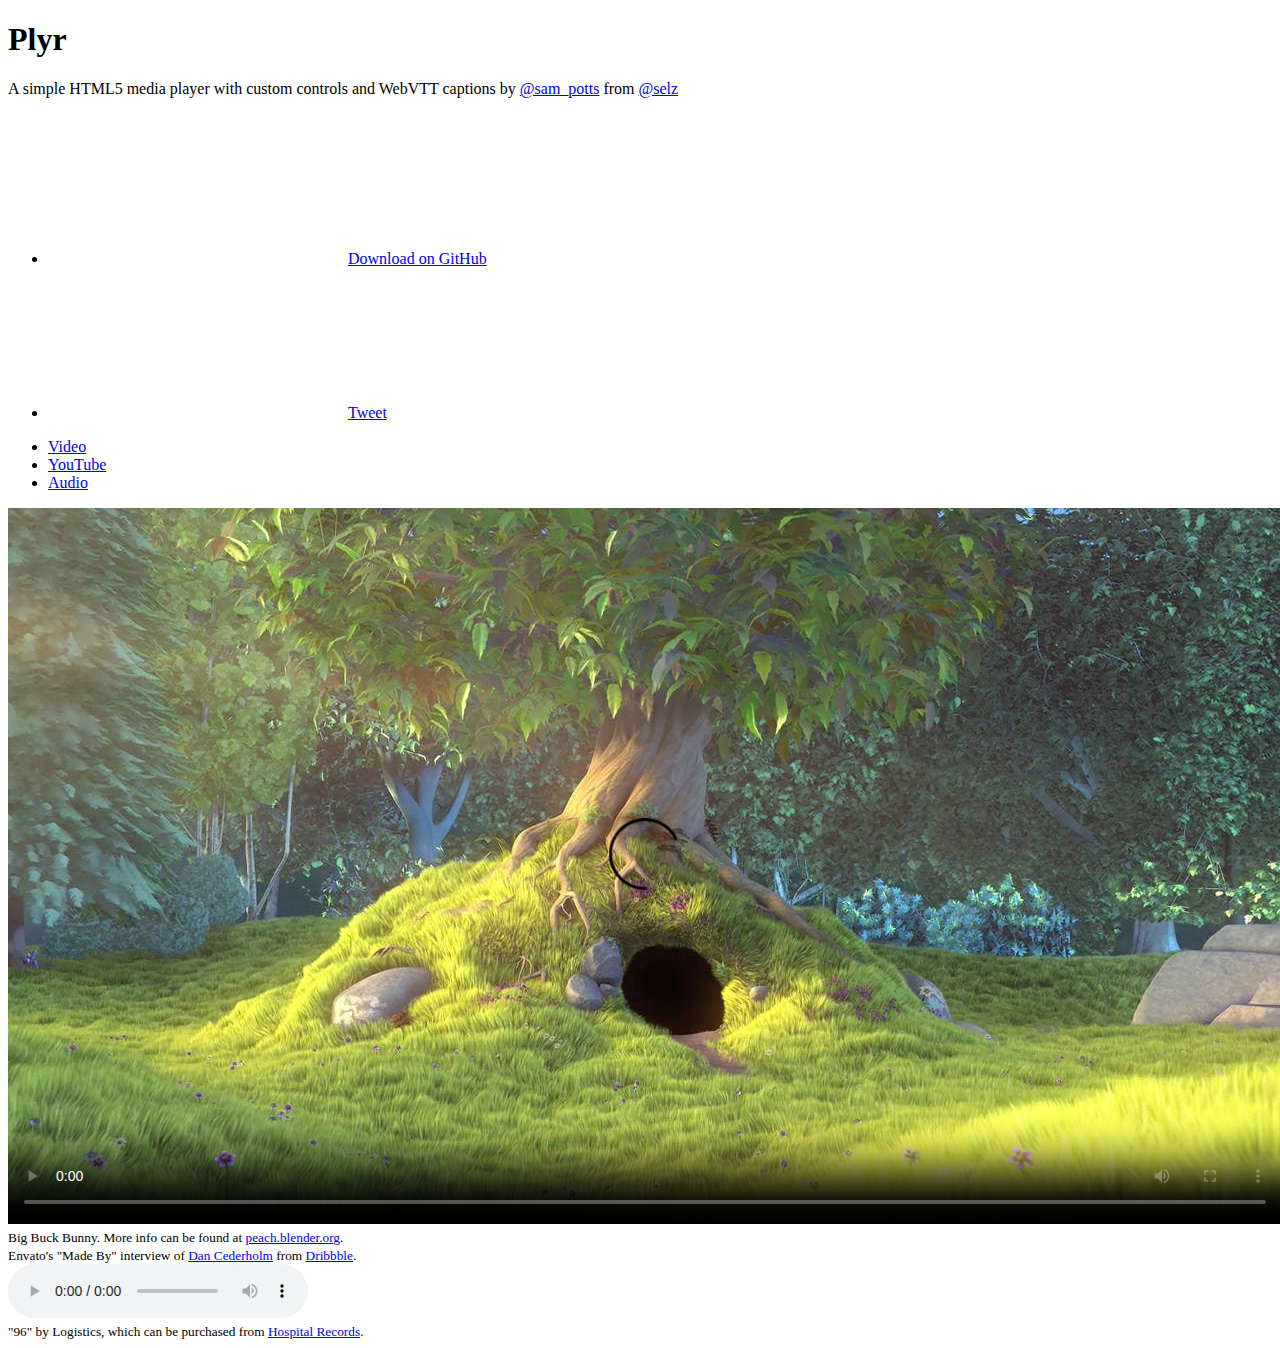
<file: lib/plyr/docs/index.html>
<!doctype html>
<html lang="en">
    <head>
        <meta charset="utf-8" />
        <title>Plyr - A simple HTML5 media player</title>
        <meta name="description" content="A simple HTML5 media player with custom controls and WebVTT captions.">
        <meta name="author" content="Sam Potts">
        <meta name="viewport" content="width=device-width, initial-scale=1">

        <!-- Styles -->
        <link rel="stylesheet" href="https://cdn.plyr.io/1.3.7/plyr.css">

        <!-- Docs styles -->
        <link rel="stylesheet" href="https://cdn.plyr.io/1.3.7/docs.css">
    </head>
    <body>
        <header>
            <h1>Plyr</h1>
            <p>A simple HTML5 media player with custom controls and WebVTT captions by <a href="https://twitter.com/sam_potts" target="_blank">@sam_potts</a> from <a href="https://twitter.com/selz" target="_blank">@selz</a></p>
            <nav>
                <ul>
                    <li>
                        <a href="https://github.com/selz/plyr" target="_blank" class="btn btn-primary" data-shr-network="github">
                            <svg class="icon"><use xlink:href="#shr-github"/></svg>Download on GitHub
                        </a>
                    </li>
                    <li>
                        <a href="https://twitter.com/intent/tweet?text=A+simple+HTML5+media+player+with+custom+controls+and+WebVTT+captions.&url=http%3A%2F%2Fplyr.io&via=Sam_Potts" target="_blank" class="btn btn-twitter" data-shr-network="twitter">
                            <svg class="icon"><use xlink:href="#shr-twitter"/></svg>Tweet
                        </a>
                    </li>
                </ul>
            </nav>
        </header>

        <main role="main" id="main">
            <nav class="btn-bar nav-panel">
                <ul>
                    <li><a href="#video" class="btn active btn-small">Video</a></li>
                    <li><a href="#youtube" class="btn btn-small">YouTube</a></li>
                    <li><a href="#audio" class="btn btn-small">Audio</a></li>
                </ul>
            </nav>
            <div class="panels">
                <section class="panel example-video active" id="video">
                    <div class="player">
                        <video poster="poster.jpg" controls crossorigin>
                            <!-- Video files -->
                            <source src="https://cdn.selz.com/plyr/1.0/movie.mp4" type="video/mp4">
                            <source src="https://cdn.selz.com/plyr/1.0/movie.webm" type="video/webm">

                            <!-- Text track file -->
                            <track kind="captions" label="English" srclang="en" src="https://cdn.selz.com/plyr/1.0/example_captions_en.vtt" default>

                            <!-- Fallback for browsers that don't support the <video> element -->
                            <a href="https://cdn.selz.com/plyr/1.0/movie.mp4">Download</a>
                        </video>
                    </div>
                    <small>Big Buck Bunny. More info can be found at <a href="https://peach.blender.org" target="_blank">peach.blender.org</a>.</small>
                </section>
                <section class="panel example-video" id="youtube">
                    <div class="player">
                        <div data-video-id="Au87oAJ2jeE" data-type="youtube"></div>
                    </div>
                    <small>Envato's "Made By" interview of <a href="https://www.youtube.com/watch?v=Au87oAJ2jeE" target="_blank">Dan Cederholm</a> from <a href="https://dribbble.com" target="_blank">Dribbble</a>.</small>
                </section>
                <section class="panel example-audio" id="audio">
                    <div class="player">
                        <audio controls>
                            <!-- Audio files -->
                            <source src="//cdn.selz.com/plyr/1.0/logistics-96-sample.mp3" type="audio/mp3">
                            <source src="//cdn.selz.com/plyr/1.0/logistics-96-sample.ogg" type="audio/ogg">

                            <!-- Fallback for browsers that don't support the <audio> element -->
                            <a href="//cdn.selz.com/plyr/1.0/logistics-96-sample.mp3">Download</a>
                        </audio>
                    </div>
                    <small>"96" by Logistics, which can be purchased from <a href="https://www.hospitalrecords.com/shop/artist/logistics" target="_blank">Hospital Records</a>.</small>
                </section>
            </div>
        </main>

        <!-- Load SVG defs -->
        <!-- You should bundle all SVG/Icons into one file using a build tool such as gulp and svg store -->
        <script>
        (function() {
            [
                "https://cdn.shr.one/0.1.9/sprite.svg",
                "https://cdn.plyr.io/1.3.7/sprite.svg"
            ]
            .forEach(function(u) {
                var x = new XMLHttpRequest(),
                    b = document.body;

                // Check for CORS support
                // If you're loading from same domain, you can remove the if statement
                // XHR for Chrome/Firefox/Opera/Safari
                if ("withCredentials" in x) {
                    x.open("GET", u, true);
                }
                // XDomainRequest for older IE
                else if (typeof XDomainRequest != "undefined") {
                    x = new XDomainRequest();
                    x.open("GET", u);
                }
                else {
                    return;
                }

                x.send();
                x.onload = function() {
                    var c = document.createElement("div");
                    c.setAttribute("hidden", "");
                    c.innerHTML = x.responseText;
                    b.insertBefore(c, b.childNodes[0]);
                }
            });
        })();
        </script>

        <!-- Plyr core script -->
        <script src="https://cdn.plyr.io/1.3.7/plyr.js"></script>

        <!-- Shr core script -->
        <script src="https://cdn.shr.one/0.1.9/shr.js"></script>

        <!-- Docs script -->
        <script src="https://cdn.plyr.io/1.3.7/docs.js"></script>
    </body>
</html>
</file>
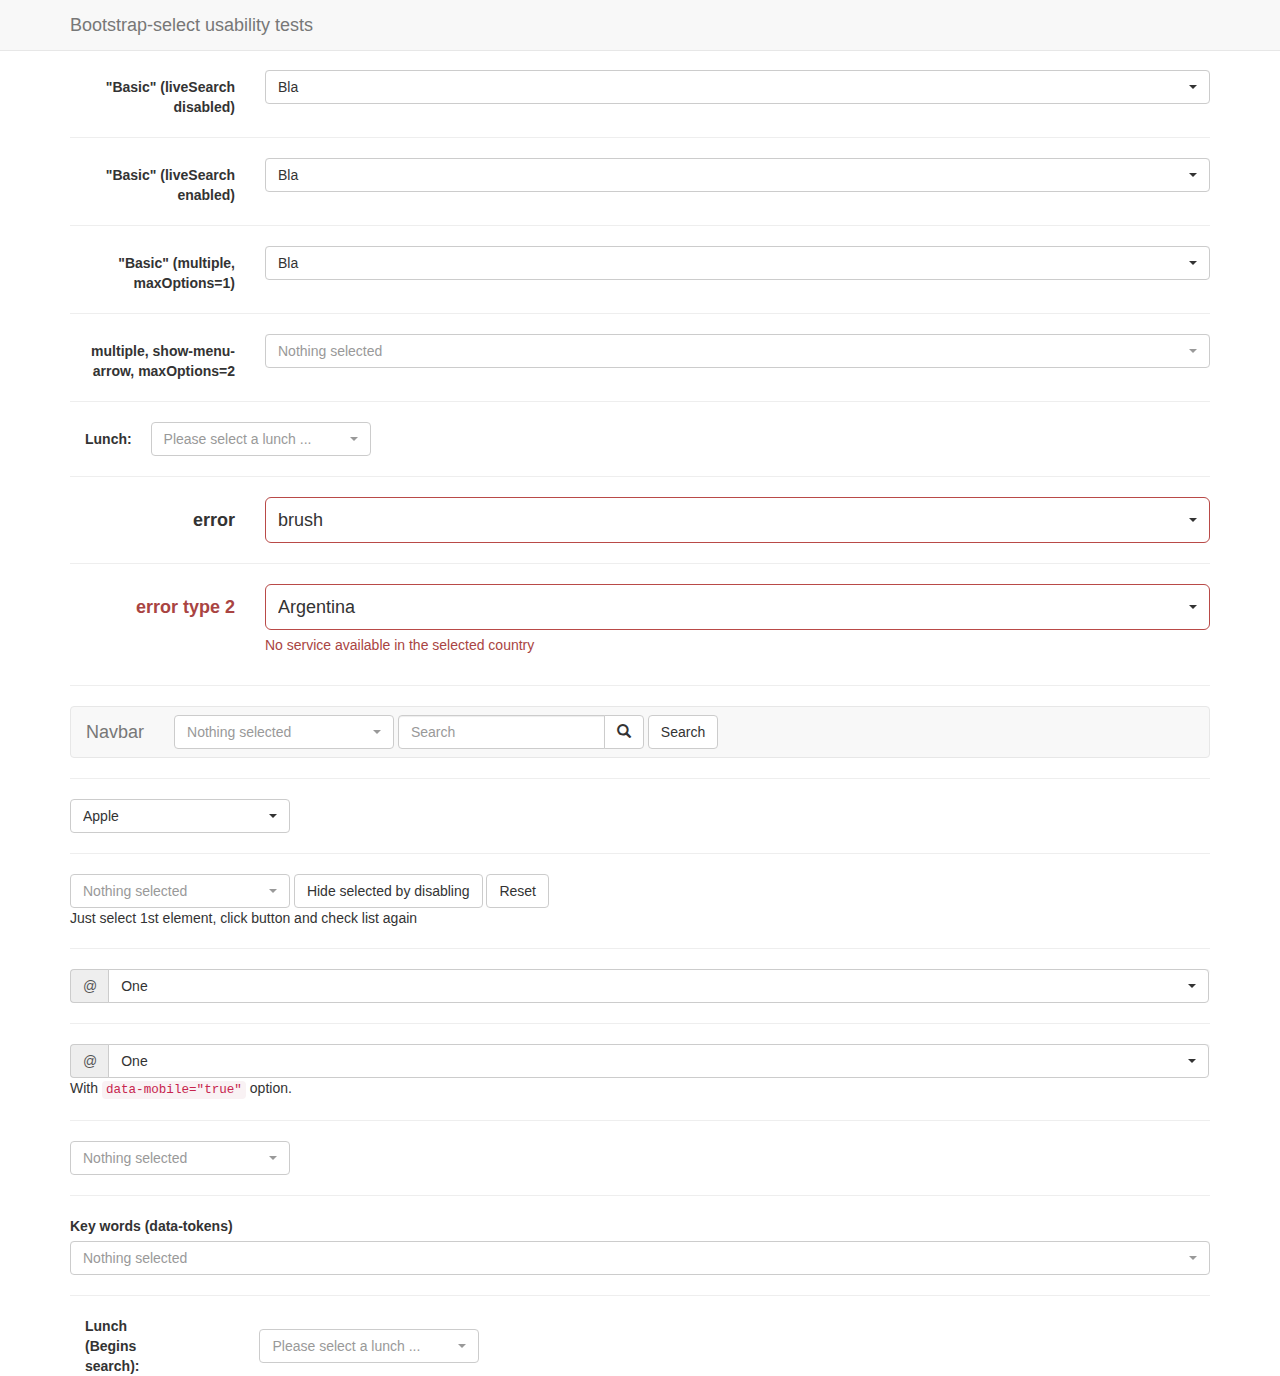
<file: lib/bootstrap-select/test.html>
<!DOCTYPE html>
<html>
<head>
  <title>Bootstrap-select test page</title>

  <meta charset="utf-8">

  <link rel="stylesheet" href="https://maxcdn.bootstrapcdn.com/bootstrap/3.3.4/css/bootstrap.min.css">
  <link rel="stylesheet" href="dist/css/bootstrap-select.css">

  <style>
    body {
      padding-top: 70px;
    }
  </style>

  <script src="https://ajax.googleapis.com/ajax/libs/jquery/1.11.3/jquery.min.js"></script>
  <script src="https://maxcdn.bootstrapcdn.com/bootstrap/3.3.4/js/bootstrap.min.js"></script>
  <script src="dist/js/bootstrap-select.js"></script>
</head>
<body>
<nav class="navbar navbar-default navbar-fixed-top" role="navigation">
  <div class="container">
    <div class="navbar-header">
      <a class="navbar-brand" href="#">Bootstrap-select usability tests</a>
    </div>
  </div>
</nav>

<div class="container">
  <form class="form-horizontal" role="form">
    <div class="form-group">
      <label for="basic" class="col-lg-2 control-label">"Basic" (liveSearch disabled)</label>

      <div class="col-lg-10">
        <select id="basic" class="selectpicker show-tick form-control">
          <option>cow</option>
          <option data-subtext="option subtext">bull</option>
          <option class="get-class" disabled>ox</option>
          <optgroup label="test" data-subtext="optgroup subtext">
            <option>ASD</option>
            <option selected>Bla</option>
            <option>Ble</option>
          </optgroup>
        </select>
      </div>
    </div>
  </form>

  <hr>

  <form class="form-horizontal" role="form">
    <div class="form-group">
      <label for="basic" class="col-lg-2 control-label">"Basic" (liveSearch enabled)</label>

      <div class="col-lg-10">
        <select id="basic" class="selectpicker show-tick form-control" data-live-search="true">
          <option>cow</option>
          <option data-subtext="option subtext">bull</option>
          <option class="get-class" disabled>ox</option>
          <optgroup label="test" data-subtext="optgroup subtext">
            <option>ASD</option>
            <option selected>Bla</option>
            <option>Ble</option>
          </optgroup>
        </select>
      </div>
    </div>
  </form>

  <hr>
  <form class="form-horizontal" role="form">
    <div class="form-group">
      <label for="basic2" class="col-lg-2 control-label">"Basic" (multiple, maxOptions=1)</label>

      <div class="col-lg-10">
        <select id="basic2" class="show-tick form-control" multiple>
          <option>cow</option>
          <option>bull</option>
          <option class="get-class" disabled>ox</option>
          <optgroup label="test" data-subtext="another test">
            <option>ASD</option>
            <option selected>Bla</option>
            <option>Ble</option>
          </optgroup>
        </select>
      </div>
    </div>
  </form>

  <hr>
  <form class="form-horizontal" role="form">
    <div class="form-group">
      <label for="maxOption2" class="col-lg-2 control-label">multiple, show-menu-arrow, maxOptions=2</label>

      <div class="col-lg-10">
        <select id="maxOption2" class="selectpicker show-menu-arrow form-control" multiple data-max-options="2">
          <option>chicken</option>
          <option>turkey</option>
          <option disabled>duck</option>
          <option>goose</option>
        </select>
      </div>
    </div>
  </form>

  <hr>
  <form class="form-inline">
    <div class="form-group">
      <label class="col-md-1 control-label" for="lunch">Lunch:</label>
    </div>
    <div class="form-group">
      <select id="lunch" class="selectpicker" data-live-search="true" title="Please select a lunch ...">
        <option>Hot Dog, Fries and a Soda</option>
        <option>Burger, Shake and a Smile</option>
        <option>Sugar, Spice and all things nice</option>
        <option>Baby Back Ribs</option>
        <option>A really really long option made to illustrate an issue with the live search in an inline form</option>
      </select>
    </div>
  </form>

  <hr>
  <form class="form-horizontal" role="form">
    <div class="form-group form-group-lg">
      <label for="error" class="col-lg-2 control-label">error</label>

      <div class="col-lg-10 error">
        <select id="error" class="selectpicker show-tick form-control">
          <option>pen</option>
          <option>pencil</option>
          <option selected>brush</option>
        </select>
      </div>
    </div>
  </form>

  <hr>
  <form class="form-horizontal" role="form">
    <div class="form-group has-error form-group-lg">
      <label class="control-label col-lg-2" for="country">error type 2</label>

      <div class="col-lg-10">
        <select id="country" name="country" class="form-control selectpicker">
          <option>Argentina</option>
          <option>United State</option>
          <option>Mexico</option>
        </select>

        <p class="help-block">No service available in the selected country</p>
      </div>
    </div>
  </form>

  <hr>
  <nav class="navbar navbar-default" role="navigation">
    <div class="container-fluid">
      <div class="navbar-header">
        <a class="navbar-brand" href="#">Navbar</a>
      </div>

      <form class="navbar-form navbar-left" role="search">
        <div class="form-group">
          <select class="selectpicker" multiple data-live-search="true" data-live-search-placeholder="Search" data-actions-box="true">
            <optgroup label="filter1">
              <option>option1</option>
              <option>option2</option>
              <option>option3</option>
              <option>option4</option>
            </optgroup>
            <optgroup label="filter2">
              <option>option1</option>
              <option>option2</option>
              <option>option3</option>
              <option>option4</option>
            </optgroup>
            <optgroup label="filter3">
              <option>option1</option>
              <option>option2</option>
              <option>option3</option>
              <option>option4</option>
            </optgroup>
          </select>
        </div>

        <div class="input-group">
          <input type="text" class="form-control" placeholder="Search" name="q">

          <div class="input-group-btn">
            <button class="btn btn-default" type="submit"><i class="glyphicon glyphicon-search"></i></button>
          </div>
        </div>
        <button type="submit" class="btn btn-default">Search</button>
      </form>

    </div>
    <!-- .container-fluid -->
  </nav>

  <hr>
  <select id="first-disabled" class="selectpicker" data-hide-disabled="true" data-live-search="true">
    <optgroup disabled="disabled" label="disabled">
      <option>Hidden</option>
    </optgroup>
    <optgroup label="Fruit">
      <option>Apple</option>
      <option>Orange</option>
    </optgroup>
    <optgroup label="Vegetable">
      <option>Corn</option>
      <option>Carrot</option>
    </optgroup>
  </select>

  <hr>
  <select id="first-disabled2" class="selectpicker" multiple data-hide-disabled="true" data-size="5">
    <option>Apple</option>
    <option>Banana</option>
    <option>Orange</option>
    <option>Pineapple</option>
    <option>Apple2</option>
    <option>Banana2</option>
    <option>Orange2</option>
    <option>Pineapple2</option>
    <option>Apple2</option>
    <option>Banana2</option>
    <option>Orange2</option>
    <option>Pineapple2</option>
  </select>
  <button id="special" class="btn btn-default">Hide selected by disabling</button>
  <button id="special2" class="btn btn-default">Reset</button>
  <p>Just select 1st element, click button and check list again</p>

  <hr>
  <div class="input-group">
    <span class="input-group-addon">@</span>
    <select class="form-control selectpicker">
      <option>One</option>
      <option>Two</option>
      <option>Three</option>
    </select>
  </div>

  <hr>
  <div class="input-group">
    <span class="input-group-addon">@</span>
    <select class="form-control selectpicker" data-mobile="true">
      <option>One</option>
      <option>Two</option>
      <option>Three</option>
    </select>
  </div>
  <p>With <code>data-mobile="true"</code> option.</p>

  <hr>
  <select id="done" class="selectpicker" multiple data-done-button="true">
    <option>Apple</option>
    <option>Banana</option>
    <option>Orange</option>
    <option>Pineapple</option>
    <option>Apple2</option>
    <option>Banana2</option>
    <option>Orange2</option>
    <option>Pineapple2</option>
    <option>Apple2</option>
    <option>Banana2</option>
    <option>Orange2</option>
    <option>Pineapple2</option>
  </select>

  <hr>

  <div class="form-group">
    <label for="tokens">Key words (data-tokens)</label>
    <select id="tokens" class="selectpicker form-control" multiple data-live-search="true">
      <option data-tokens="first">I actually am called "one"</option>
      <option data-tokens="second">And me "two"</option>
      <option data-tokens="last">I am "three"</option>
    </select>
  </div>

  <hr>
  <form class="form-inline">
    <div class="form-group">
      <label class="col-md-1 control-label" for="lunchBegins">Lunch (Begins search):</label>
    </div>
    <div class="form-group">
      <select id="lunchBegins" class="selectpicker" data-live-search="true" data-live-search-style="begins" title="Please select a lunch ...">
        <option>Hot Dog, Fries and a Soda</option>
        <option>Burger, Shake and a Smile</option>
        <option>Sugar, Spice and all things nice</option>
        <option>Baby Back Ribs</option>
        <option>A really really long option made to illustrate an issue with the live search in an inline form</option>
      </select>
    </div>
  </form>
</div>

<script>
  $(document).ready(function () {
    var mySelect = $('#first-disabled2');

    $('#special').on('click', function () {
      mySelect.find('option:selected').prop('disabled', true);
      mySelect.selectpicker('refresh');
    });

    $('#special2').on('click', function () {
      mySelect.find('option:disabled').prop('disabled', false);
      mySelect.selectpicker('refresh');
    });

    $('#basic2').selectpicker({
      liveSearch: true,
      maxOptions: 1
    });
  });
</script>
</body>
</html>
</file>
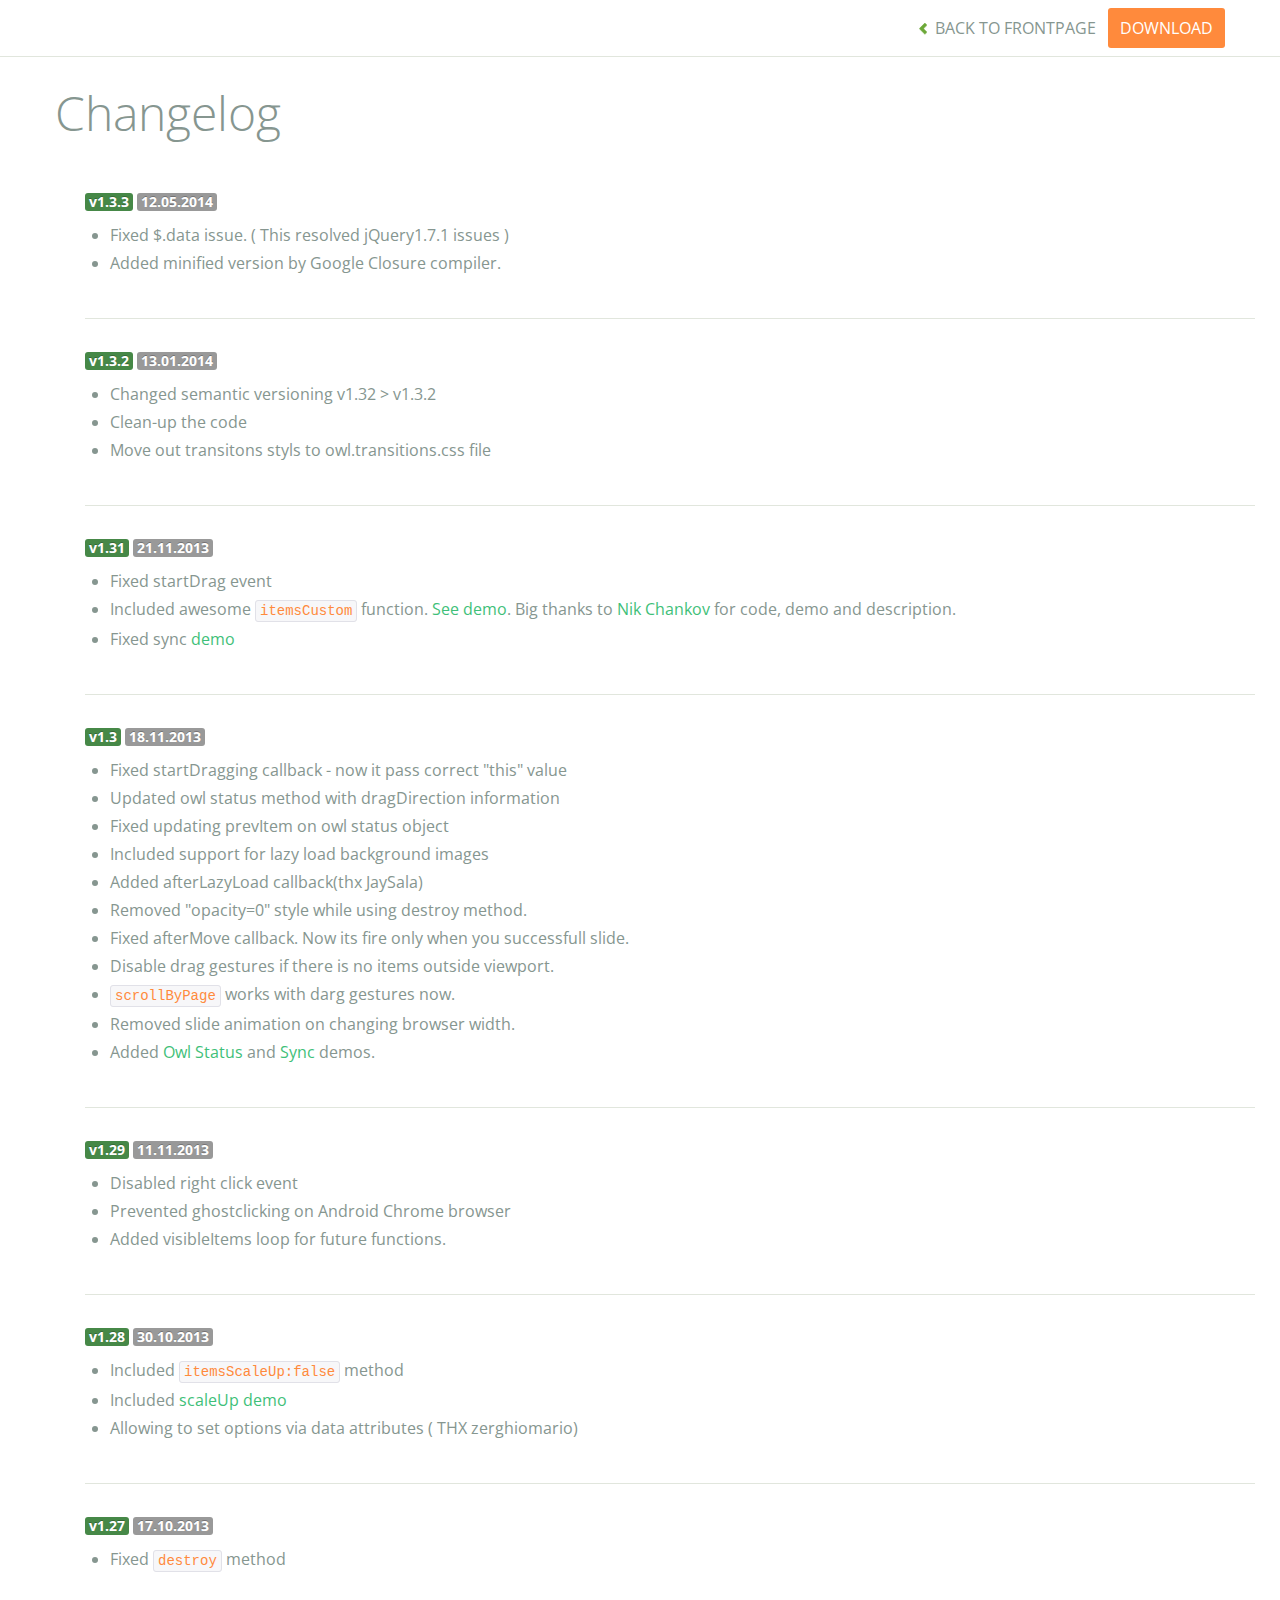
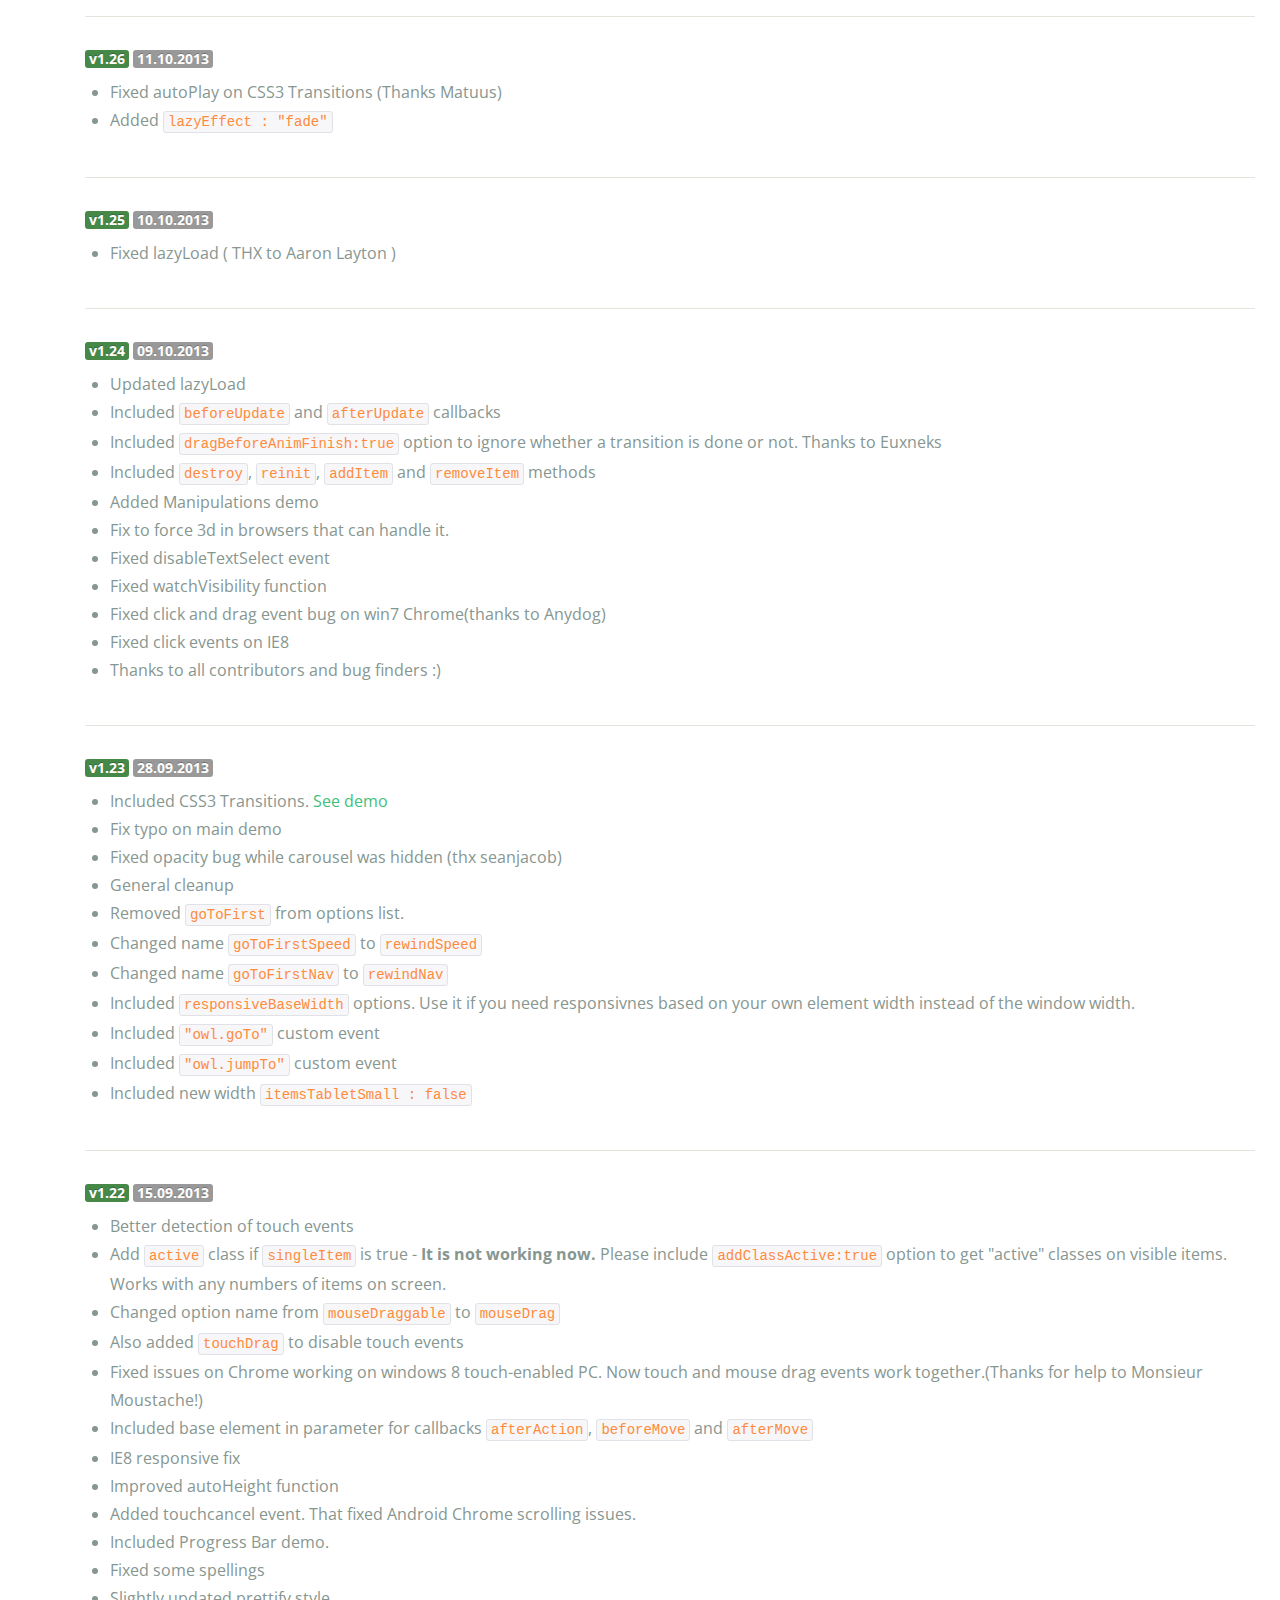
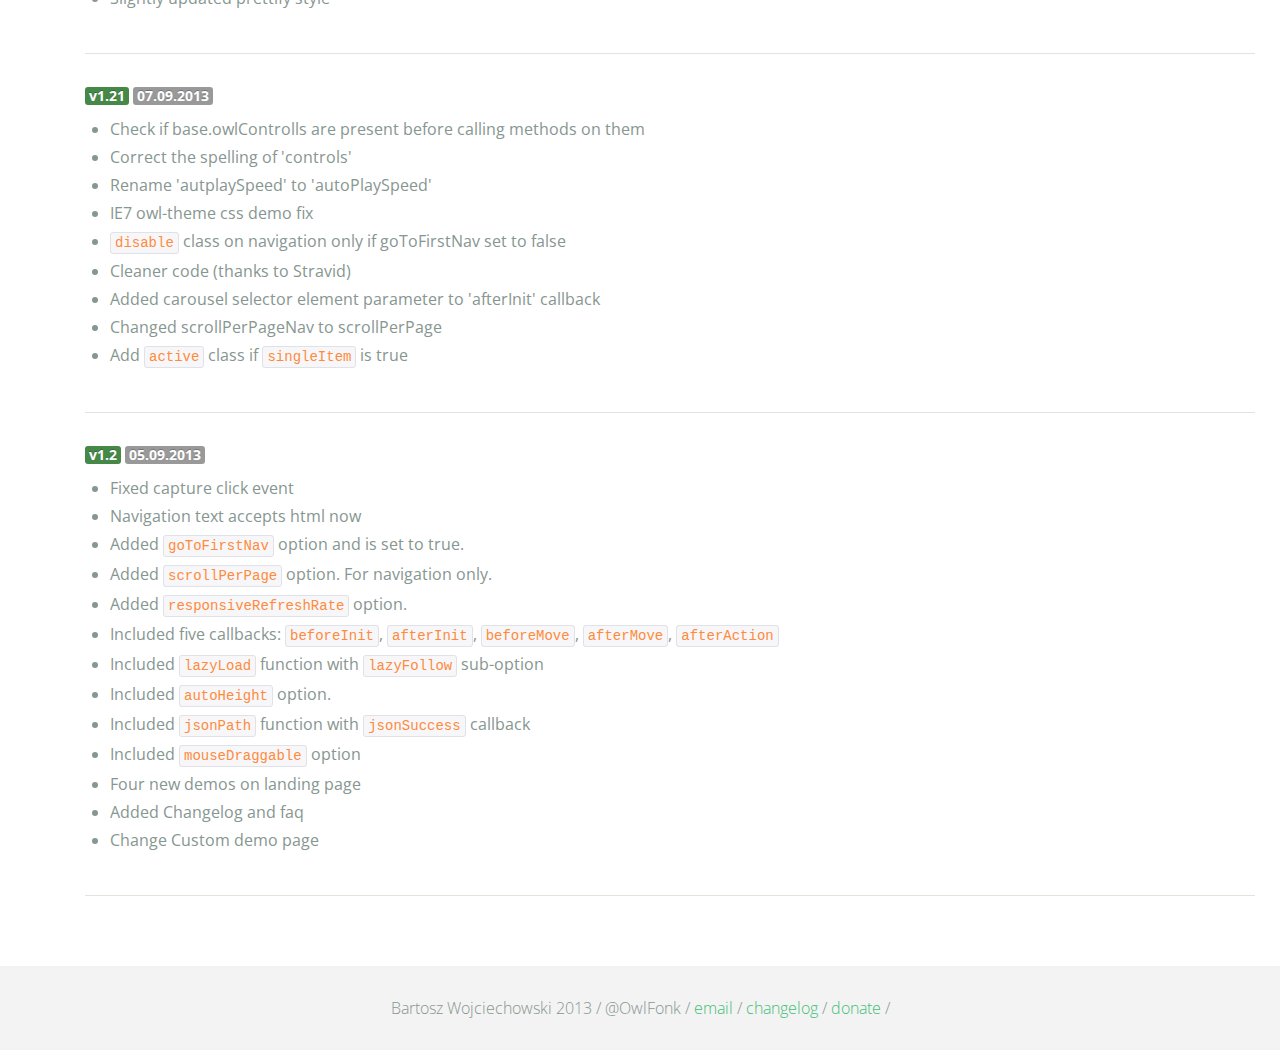
<file: lib/owl.carousel/changelog.html>
<!DOCTYPE html>
<html lang="en">
  <head>
    <meta charset="utf-8">
    <title>Owl Carousel - Changelog</title>
    <meta name="viewport" content="width=device-width, initial-scale=1.0">
    <meta name="description" content="jQuery Responsive Carousel - Owl Carusel">
    <meta name="author" content="Bartosz Wojciechowski">

    <link href='http://fonts.googleapis.com/css?family=Open+Sans:400italic,400,300,600,700' rel='stylesheet' type='text/css'>
    <link href="assets/css/bootstrapTheme.css" rel="stylesheet">
    <link href="assets/css/custom.css" rel="stylesheet">

    <!-- Owl Carousel Assets -->
    <link href="owl-carousel/owl.carousel.css" rel="stylesheet">
    <link href="owl-carousel/owl.theme.css" rel="stylesheet">

    <!-- Prettify -->
    <link href="assets/js/google-code-prettify/prettify.css" rel="stylesheet">
	

    <!-- Le fav and touch icons -->
    <link rel="apple-touch-icon-precomposed" sizes="144x144" href="assets/ico/apple-touch-icon-144-precomposed.png">
    <link rel="apple-touch-icon-precomposed" sizes="114x114" href="assets/ico/apple-touch-icon-114-precomposed.png">
      <link rel="apple-touch-icon-precomposed" sizes="72x72" href="assets/ico/apple-touch-icon-72-precomposed.png">
                    <link rel="apple-touch-icon-precomposed" href="assets/ico/apple-touch-icon-57-precomposed.png">
                                   <link rel="shortcut icon" href="assets/ico/favicon.png">
  </head>
  <body>

      <div id="top-nav" class="navbar navbar-fixed-top">
        <div class="navbar-inner">
          <div class="container">
            <button type="button" class="btn btn-navbar" data-toggle="collapse" data-target=".nav-collapse">
            <span class="icon-bar"></span>
            <span class="icon-bar"></span>
            <span class="icon-bar"></span>
          </button>
            <div class="nav-collapse collapse">
            <ul class="nav pull-right">
              <li><a href="index.html"><i class="icon-chevron-left"></i> Back to Frontpage</a></li>
              <li><a href="owl.carousel.zip" class="download download-on" data-spy="affix" data-offset-top="450">Download</a></li>
            </ul>
            <ul class="nav pull-left">
              
            </ul>
            </div>
          </div>
        </div>
      </div>

    <div id="changelog" class="container">
      <div class="row">
        <div class="span12">
          <h1>Changelog</h1>
          
          <div class="span12 log">
          <span class="label label-success">v1.3.3</span> <span class="label">12.05.2014</span>
            <ul>
              <li>Fixed $.data issue. ( This resolved jQuery1.7.1 issues )</li>
              <li>Added minified version by Google Closure compiler.</li>
            </ul>
          </div>

          <div class="span12 log">
          <span class="label label-success">v1.3.2</span> <span class="label">13.01.2014</span>
            <ul>
              <li>Changed semantic versioning v1.32 > v1.3.2</li>
              <li>Clean-up the code</li>
              <li>Move out transitons styls to owl.transitions.css file</li>             

            </ul>
          </div>

          <div class="span12 log">
          <span class="label label-success">v1.31</span> <span class="label">21.11.2013</span>
            <ul>
              <li>Fixed startDrag event</li>
              <li>Included awesome <code>itemsCustom</code> function. <a href="demos/itemsCustom.html">See demo</a>. Big thanks to <a href="https://github.com/nchankov">Nik Chankov</a> for code, demo and description.</li>
              <li>Fixed sync <a href="demos/sync.html">demo</a></li>
            </ul>
          </div>

          <div class="span12 log">
          <span class="label label-success">v1.3</span> <span class="label">18.11.2013</span>
            <ul>
              <li>Fixed startDragging callback - now it pass correct "this" value</li>
              <li>Updated owl status method with dragDirection information</li>
              <li>Fixed updating prevItem on owl status object</li>
              <li>Included support for lazy load background images</li>
              <li>Added afterLazyLoad callback(thx JaySala)</li>
              <li>Removed "opacity=0" style while using destroy method.</li>
              <li>Fixed afterMove callback. Now its fire only when you successfull slide.</li>
              <li>Disable drag gestures if there is no items outside viewport.</li>
              <li><code>scrollByPage</code> works with darg gestures now. </li>
              <li>Removed slide animation on changing browser width.</li>
              <li>Added <a href="demos/owlStatus.html">Owl Status</a> and <a href="demos/sync.html">Sync</a> demos.</li>
            </ul>
          </div>

          <div class="span12 log">
          <span class="label label-success">v1.29</span> <span class="label">11.11.2013</span>
            <ul>
              <li>Disabled right click event</li>
              <li>Prevented ghostclicking on Android Chrome browser</li>
              <li>Added visibleItems loop for future functions.</li>
            </ul>
          </div>

          <div class="span12 log">
          <span class="label label-success">v1.28</span> <span class="label">30.10.2013</span>
            <ul>
              <li>Included <code>itemsScaleUp:false</code> method</li>
              <li>Included <a href="demos/scaleup.html">scaleUp demo</a></li>
              <li>Allowing to set options via data attributes ( THX zerghiomario)</li>
            </ul>
          </div>

          <div class="span12 log">
          <span class="label label-success">v1.27</span> <span class="label">17.10.2013</span>
            <ul>
              <li>Fixed <code>destroy</code> method</li>
            </ul>
          </div>

          <div class="span12 log">
          <span class="label label-success">v1.26</span> <span class="label">11.10.2013</span>
            <ul>
              <li>Fixed autoPlay on CSS3 Transitions (Thanks Matuus)</li>
              <li>Added <code>lazyEffect : "fade"</code></li>
            </ul>
          </div>

          <div class="span12 log">
          <span class="label label-success">v1.25</span> <span class="label">10.10.2013</span>
            <ul>
              <li>Fixed lazyLoad ( THX to Aaron Layton )</li>
            </ul>
          </div>


          <div class="span12 log">
          <span class="label label-success">v1.24</span> <span class="label">09.10.2013</span>
            <ul>
              <li>Updated lazyLoad</li>
              <li>Included <code>beforeUpdate</code> and <code>afterUpdate</code> callbacks</li>
              <li>Included <code>dragBeforeAnimFinish:true</code> option to ignore whether a transition is done or not. Thanks to Euxneks</li>
              <li>Included <code>destroy</code>, <code>reinit</code>, <code>addItem</code> and <code>removeItem</code> methods</li>
              <li>Added Manipulations demo</li>
              <li>Fix to force 3d in browsers that can handle it.</li>
              <li>Fixed disableTextSelect event</li>
              <li>Fixed watchVisibility function</li>
              <li>Fixed click and drag event bug on win7 Chrome(thanks to Anydog)</li>
              <li>Fixed click events on IE8</li>
              <li>Thanks to all contributors and bug finders :)</li>
            </ul>
          </div>

          <div class="span12 log">
          <span class="label label-success">v1.23</span> <span class="label">28.09.2013</span>
            <ul>
              <li>Included CSS3 Transitions. <a href="demos/transitions.html">See demo</a></li>
              <li>Fix typo on main demo</li>
              <li>Fixed opacity bug while carousel was hidden (thx seanjacob)</li>
              <li>General cleanup</li>
              <li>Removed <code>goToFirst</code> from options list.</li>
              <li>Changed name <code>goToFirstSpeed</code> to <code>rewindSpeed</code></li>
              <li>Changed name <code>goToFirstNav</code> to <code>rewindNav</code></li>
              <li>Included <code>responsiveBaseWidth</code> options. Use it if you need responsivnes based on your own element width instead of the window width.</li>
              <li>Included <code>"owl.goTo"</code> custom event</li>
              <li>Included <code>"owl.jumpTo"</code> custom event</li>
              <li>Included new width <code>itemsTabletSmall : false</code></li>
            </ul>
          </div>

          <div class="span12 log">
          <span class="label label-success">v1.22</span> <span class="label">15.09.2013</span>
            <ul>
              <li>Better detection of touch events</li>
              <li>Add <code>active</code> class if <code>singleItem</code> is true - <b>It is not working now.</b> Please include <code>addClassActive:true</code> option to get "active" classes on visible items. Works with any numbers of items on screen.</li>
              <li>Changed option name from <code>mouseDraggable</code> to <code>mouseDrag</code></li>
              <li>Also added <code>touchDrag</code> to disable touch events</li>
              <li>Fixed issues on Chrome working on windows 8 touch-enabled PC. Now touch and mouse drag events work together.(Thanks for help to Monsieur Moustache!)</li>
              <li>Included base element in parameter for callbacks <code>afterAction</code>, <code>beforeMove</code> and <code>afterMove</code></li>
              <li>IE8 responsive fix</li>
              <li>Improved autoHeight function</li>
              <li>Added touchcancel event. That fixed Android Chrome scrolling issues.</li>
              <li>Included Progress Bar demo.</li>
              <li>Fixed some spellings</li>
              <li>Slightly updated prettify style</li>
            </ul>
          </div>

          <div class="span12 log">
          <span class="label label-success">v1.21</span> <span class="label">07.09.2013</span>
            <ul>
              <li>Check if base.owlControlls are present before calling methods on them</li>
              <li>Correct the spelling of 'controls'</li>
              <li>Rename 'autplaySpeed' to 'autoPlaySpeed'</li>
              <li>IE7 owl-theme css demo fix</li>
              <li><code>disable</code> class on navigation only if goToFirstNav set to false</li>
              <li>Cleaner code (thanks to Stravid)</li>
              <li>Added carousel selector element parameter to 'afterInit' callback</li>
              <li>Changed scrollPerPageNav to scrollPerPage</li>
              <li>Add <code>active</code> class if <code>singleItem</code> is true</li>
            </ul>
          </div>
          <div class="span12 log">
          <span class="label label-success">v1.2</span> <span class="label">05.09.2013</span>
            <ul>
              <li>Fixed capture click event</li>
              <li>Navigation text accepts html now</li>
              <li>Added <code>goToFirstNav</code> option and is set to true.</li>
              <li>Added <code>scrollPerPage</code> option. For navigation only.</li>
              <li>Added <code>responsiveRefreshRate</code> option.</li>
              <li>Included five callbacks: <code>beforeInit</code>, <code>afterInit</code>, <code>beforeMove</code>, <code>afterMove</code>, <code>afterAction</code></li>
              <li>Included <code>lazyLoad</code> function with <code>lazyFollow</code> sub-option</li>
              <li>Included <code>autoHeight</code> option.</li>
              <li>Included <code>jsonPath</code> function with <code>jsonSuccess</code> callback</li>
              <li>Included <code>mouseDraggable</code> option</li>
              <li>Four new demos on landing page</li>
              <li>Added Changelog and faq</li>
              <li>Change Custom demo page</li>
            </ul>
          </div>
        </div>
      </div>
    </div>

    <div id="footer">
      <div class="container">
        <div class="row">
          <div class="span12">
            <h5>Bartosz Wojciechowski 2013 / @OwlFonk / 
            <a href="mailto:owl@owlgraphic.com?subject=Hey Owl!">email</a> / 
            <a href="changelog.html">changelog</a> /
            <a href="https://www.paypal.com/cgi-bin/webscr?cmd=_s-xclick&hosted_button_id=EFSGXZS7V2U9N">donate</a> / 
            </h5>
          </div>
        </div>
      </div>
    </div>


    <script src="assets/js/jquery-1.9.1.min.js"></script> 
    <script src="owl-carousel/owl.carousel.js"></script>

    <!-- Frontpage Demo -->
    <script>
    jQuery(document).ready(function($) {
      $("#owl-example").owlCarousel();
    });

    $("body").data("page", "frontpage");

    </script>
    <script src="assets/js/bootstrap-collapse.js"></script>
    <script src="assets/js/bootstrap-transition.js"></script>

    <script src="assets/js/google-code-prettify/prettify.js"></script>
	  <script src="assets/js/application.js"></script>

    <script>
    var owldomain = window.location.hostname.indexOf("owlgraphic");
    if(owldomain !== -1){
      (function(i,s,o,g,r,a,m){i['GoogleAnalyticsObject']=r;i[r]=i[r]||function(){
      (i[r].q=i[r].q||[]).push(arguments)},i[r].l=1*new Date();a=s.createElement(o),
      m=s.getElementsByTagName(o)[0];a.async=1;a.src=g;m.parentNode.insertBefore(a,m)
      })(window,document,'script','//www.google-analytics.com/analytics.js','ga');

      ga('create', 'UA-41541058-1', 'owlgraphic.com');
      ga('send', 'pageview');
    }

    </script>

  </body>
</html>
</file>
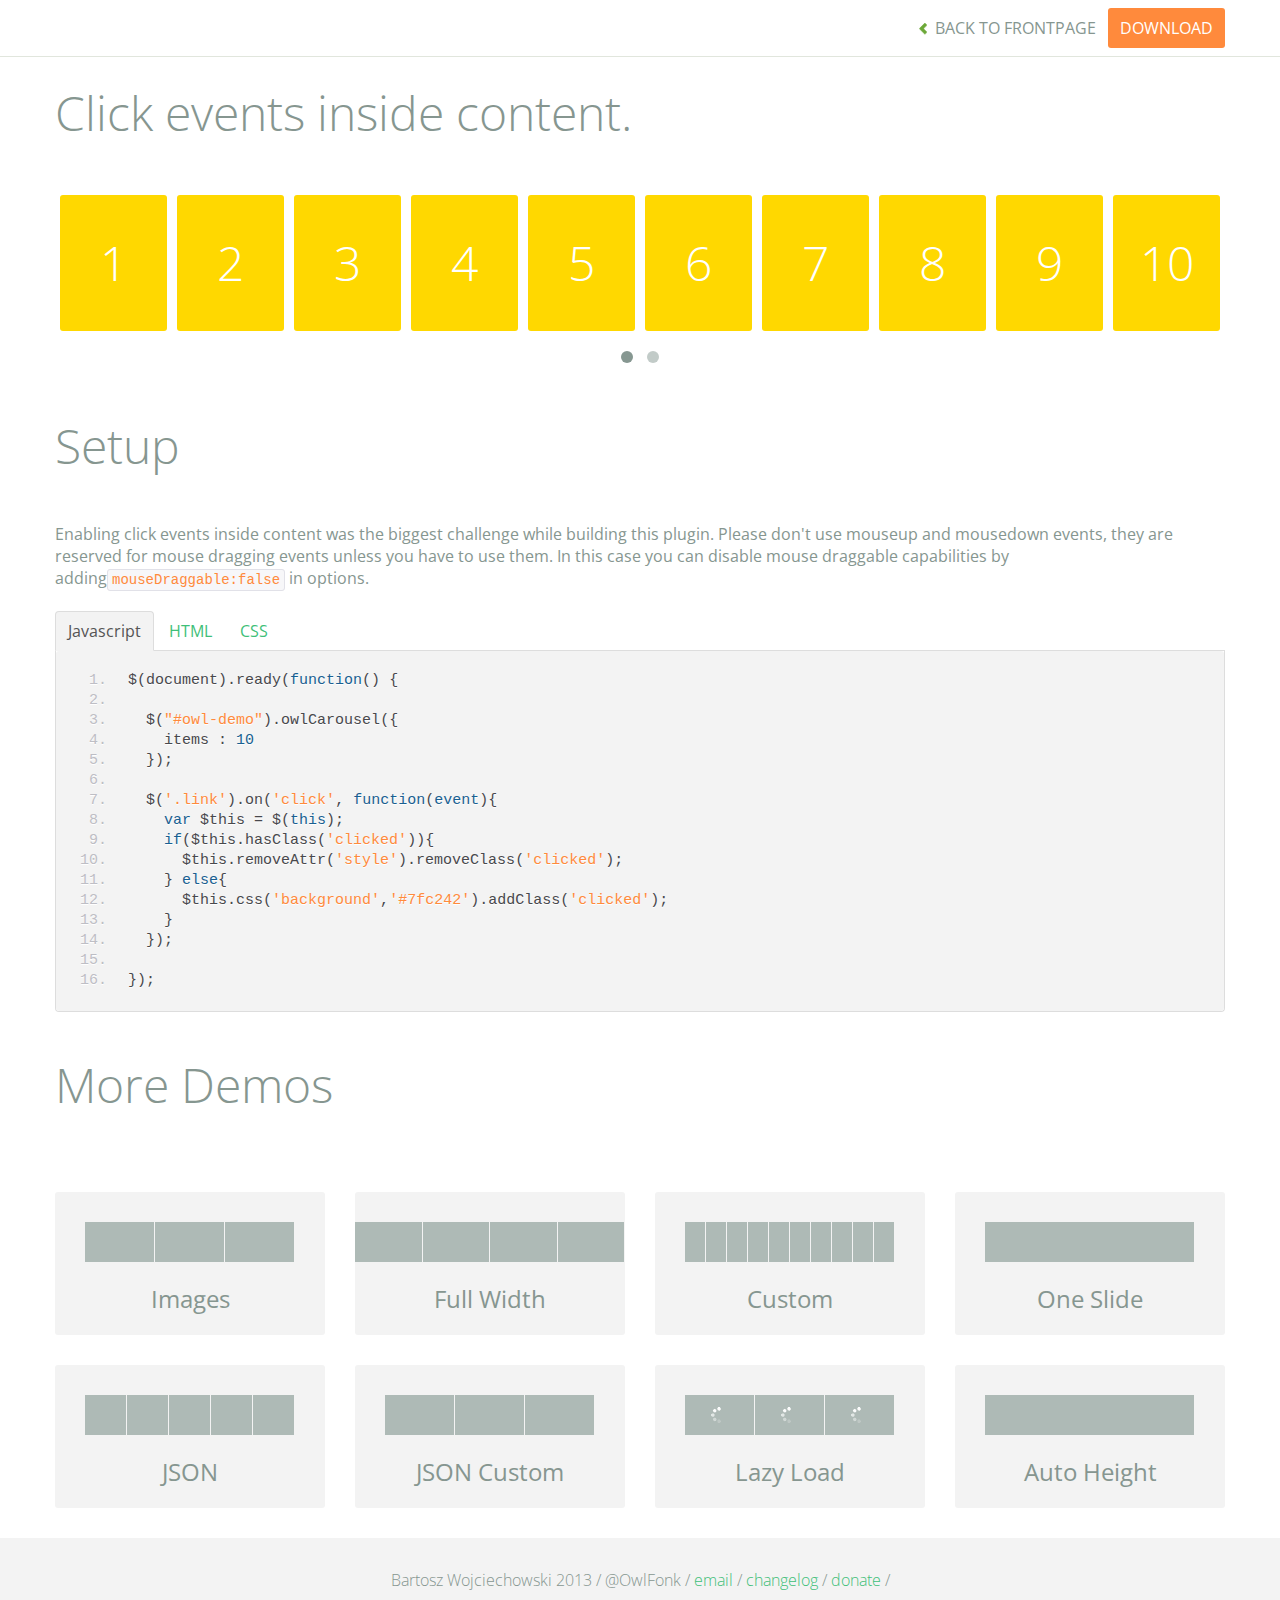
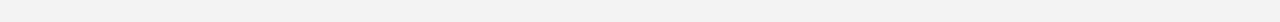
<file: lib/owl.carousel/demos/click.html>
<!DOCTYPE html>
<html lang="en">
  <head>
    <meta charset="utf-8">
    <title>Owl Carousel - Click Event</title>
    <meta name="viewport" content="width=device-width, initial-scale=1.0">
    <meta name="description" content="jQuery Responsive Carousel - Owl Carusel">
    <meta name="author" content="Bartosz Wojciechowski">

    <link href='http://fonts.googleapis.com/css?family=Open+Sans:400italic,400,300,600,700' rel='stylesheet' type='text/css'>
    <link href="../assets/css/bootstrapTheme.css" rel="stylesheet">
    <link href="../assets/css/custom.css" rel="stylesheet">

    <!-- Owl Carousel Assets -->
    <link href="../owl-carousel/owl.carousel.css" rel="stylesheet">
    <link href="../owl-carousel/owl.theme.css" rel="stylesheet">

    <link href="../assets/js/google-code-prettify/prettify.css" rel="stylesheet">

    <!-- Le fav and touch icons -->
    <link rel="apple-touch-icon-precomposed" sizes="144x144" href="../assets/ico/apple-touch-icon-144-precomposed.png">
    <link rel="apple-touch-icon-precomposed" sizes="114x114" href="../assets/ico/apple-touch-icon-114-precomposed.png">
      <link rel="apple-touch-icon-precomposed" sizes="72x72" href="../assets/ico/apple-touch-icon-72-precomposed.png">
                    <link rel="apple-touch-icon-precomposed" href="../assets/ico/apple-touch-icon-57-precomposed.png">
                                   <link rel="shortcut icon" href="../assets/ico/favicon.png">
  </head>
  <body>

      <div id="top-nav" class="navbar navbar-fixed-top">
        <div class="navbar-inner">
          <div class="container">
            <button type="button" class="btn btn-navbar" data-toggle="collapse" data-target=".nav-collapse">
            <span class="icon-bar"></span>
            <span class="icon-bar"></span>
            <span class="icon-bar"></span>
          </button>
            <div class="nav-collapse collapse">
            <ul class="nav pull-right">
              <li><a href="../index.html"><i class="icon-chevron-left"></i> Back to Frontpage</a></li>
              <li><a href="../owl.carousel.zip" class="download download-on" data-spy="affix" data-offset-top="450">Download</a></li>
            </ul>
            <ul class="nav pull-left">
              
            </ul>
            </div>
          </div>
        </div>
      </div>
   
    <div id="title">
      <div class="container">
        <div class="row">
          <div class="span12">
            <h1>Click events inside content.</h1>
          </div>
        </div>
      </div>
    </div>

      <div id="demo">
        <div class="container">
          <div class="row">
            <div class="span12">

              <div id="owl-demo" class="owl-carousel">
                
                <a class="item link"><h1>1</h1></a>
                <a class="item link"><h1>2</h1></a>
                <a class="item link"><h1>3</h1></a>
                <a class="item link"><h1>4</h1></a>
                <a class="item link"><h1>5</h1></a>
                <a class="item link"><h1>6</h1></a>
                <a class="item link"><h1>7</h1></a>
                <a class="item link"><h1>8</h1></a>
                <a class="item link"><h1>9</h1></a>
                <a class="item link"><h1>10</h1></a>
                <a class="item link"><h1>11</h1></a>
                <a class="item link"><h1>12</h1></a>
                <a class="item link"><h1>13</h1></a>
                <a class="item link"><h1>14</h1></a>
                <a class="item link"><h1>15</h1></a>
                <a class="item link"><h1>16</h1></a>

              </div>
            </div>
          </div>
        </div>

    </div>

    <div id="example-info">
      <div class="container">
        <div class="row">
          <div class="span12">
            <h1>Setup</h1>
            <p>Enabling click events inside content was the biggest challenge while building this plugin. Please don't use mouseup and mousedown events, they are reserved for mouse dragging events unless you have to use them. In this case you can disable mouse draggable capabilities by adding<code>mouseDraggable:false</code> in options.
            </p>
            <ul class="nav nav-tabs" id="myTab">
              <li class="active"><a href="#javascript">Javascript</a></li>
              <li><a href="#HTML">HTML</a></li>
              <li><a href="#CSS">CSS</a></li>
            </ul>
             
            <div class="tab-content">

              <div class="tab-pane active" id="javascript">
<pre class="pre-show prettyprint linenums">
$(document).ready(function() {

  $("#owl-demo").owlCarousel({
    items : 10
  });

  $('.link').on('click', function(event){
    var $this = $(this);
    if($this.hasClass('clicked')){
      $this.removeAttr('style').removeClass('clicked');
    } else{
      $this.css('background','#7fc242').addClass('clicked');
    }
  });

})&#59;
</pre>

              </div>

              <div class="tab-pane" id="HTML">
<pre class="pre-show prettyprint linenums">
&lt;div id="owl-demo" class="owl-carousel"&gt;
  &lt;a class="item link"&gt;&lt;h1&gt;1&lt;/h1&gt;&lt;/a&gt;
  &lt;a class="item link"&gt;&lt;h1&gt;2&lt;/h1&gt;&lt;/a&gt;
  &lt;a class="item link"&gt;&lt;h1&gt;3&lt;/h1&gt;&lt;/a&gt;
  &lt;a class="item link"&gt;&lt;h1&gt;4&lt;/h1&gt;&lt;/a&gt;
  &lt;a class="item link"&gt;&lt;h1&gt;5&lt;/h1&gt;&lt;/a&gt;
  &lt;a class="item link"&gt;&lt;h1&gt;6&lt;/h1&gt;&lt;/a&gt;
  &lt;a class="item link"&gt;&lt;h1&gt;7&lt;/h1&gt;&lt;/a&gt;
  &lt;a class="item link"&gt;&lt;h1&gt;8&lt;/h1&gt;&lt;/a&gt;
  &lt;a class="item link"&gt;&lt;h1&gt;9&lt;/h1&gt;&lt;/a&gt;
  &lt;a class="item link"&gt;&lt;h1&gt;10&lt;/h1&gt;&lt;/a&gt;
  &lt;a class="item link"&gt;&lt;h1&gt;11&lt;/h1&gt;&lt;/a&gt;
  &lt;a class="item link"&gt;&lt;h1&gt;12&lt;/h1&gt;&lt;/a&gt;
  &lt;a class="item link"&gt;&lt;h1&gt;13&lt;/h1&gt;&lt;/a&gt;
  &lt;a class="item link"&gt;&lt;h1&gt;14&lt;/h1&gt;&lt;/a&gt;
  &lt;a class="item link"&gt;&lt;h1&gt;15&lt;/h1&gt;&lt;/a&gt;
  &lt;a class="item link"&gt;&lt;h1&gt;16&lt;/h1&gt;&lt;/a&gt;
&lt;/div&gt;
</pre>
              </div>

              <div class="tab-pane" id="CSS">
<pre class="pre-show prettyprint linenums">
#owl-demo .item{
  display: block;
  cursor: pointer;
  background: #ffd800;
  padding: 30px 0px;
  margin: 5px;
  color: #FFF;
  -webkit-border-radius: 3px;
  -moz-border-radius: 3px;
  border-radius: 3px;
  text-align: center;
  -webkit-tap-highlight-color: rgba(255, 255, 255, 0); 
}
#owl-demo .item:hover{
  background: #F2CD00;
}
</pre>
              </div>
            </div><!--End Tab Content-->

          </div>
        </div>
      </div>
    </div>

    <div id="more">
      <div class="container">

        <div class="row">
          <div class="span12">
            <h1>More Demos</h1>
          </div>
        </div>

        <div class="row demos-row">
          <div class="span3">
            <a href="images.html" class="demo-box">
              <div class="demo-wrapper demo-images clearfix">
                <div class="demo-slide"><div class="bg"></div></div>
                <div class="demo-slide"><div class="bg"></div></div>
                <div class="demo-slide"><div class="bg"></div></div>
              </div>
              <h3>Images</h3>
            </a>
          </div>

          <div class="span3">
            <a href="full.html" class="demo-box">
              <div class="demo-wrapper demo-full clearfix">
                <div class="demo-slide"><div class="bg"></div></div>
                <div class="demo-slide"><div class="bg"></div></div>
                <div class="demo-slide"><div class="bg"></div></div>
                <div class="demo-slide"><div class="bg"></div></div>
              </div>
              <h3>Full Width</h3>
            </a>
          </div>

          <div class="span3">
            <a href="custom.html" class="demo-box">
              <div class="demo-wrapper demo-custom clearfix">
                <div class="demo-slide"><div class="bg"></div></div>
                <div class="demo-slide"><div class="bg"></div></div>
                <div class="demo-slide"><div class="bg"></div></div>
                <div class="demo-slide"><div class="bg"></div></div>
                <div class="demo-slide"><div class="bg"></div></div>
                <div class="demo-slide"><div class="bg"></div></div>
                <div class="demo-slide"><div class="bg"></div></div>
                <div class="demo-slide"><div class="bg"></div></div>
                <div class="demo-slide"><div class="bg"></div></div>
                <div class="demo-slide"><div class="bg"></div></div>
              </div>
              <h3>Custom</h3>
            </a>
          </div>

          <div class="span3">
            <a href="one.html" class="demo-box">
              <div class="demo-wrapper demo-one clearfix">
                <div class="demo-slide"><div class="bg"></div></div>
              </div>
              <h3>One Slide</h3>
            </a>
          </div>

        </div>
        <div class="row demos-row">
          <div class="span3">
            <a href="json.html" class="demo-box">
              <div class="demo-wrapper demo-Json clearfix">
                <div class="demo-slide"><div class="bg"></div></div>
                <div class="demo-slide"><div class="bg"></div></div>
                <div class="demo-slide"><div class="bg"></div></div>
                <div class="demo-slide"><div class="bg"></div></div>
                <div class="demo-slide"><div class="bg"></div></div>
              </div>
              <h3>JSON</h3>
            </a>
          </div>

          <div class="span3">
            <a href="customJson.html" class="demo-box">
              <div class="demo-wrapper demo-Json-custom clearfix">
                <div class="demo-slide"><div class="bg"></div></div>
                <div class="demo-slide"><div class="bg"></div></div>
                <div class="demo-slide"><div class="bg"></div></div>
              </div>
              <h3>JSON Custom</h3>
            </a>
          </div>

          <div class="span3">
            <a href="lazyLoad.html" class="demo-box">
              <div class="demo-wrapper demo-lazy clearfix">
                <div class="demo-slide"><div class="bg"></div></div>
                <div class="demo-slide"><div class="bg"></div></div>
                <div class="demo-slide"><div class="bg"></div></div>
              </div>
              <h3>Lazy Load</h3>
            </a>
          </div>

          <div class="span3">
            <a href="autoHeight.html" class="demo-box">
              <div class="demo-wrapper demo-height clearfix">
                <div class="demo-slide"><div class="bg"></div></div>
              </div>
              <h3>Auto Height</h3>
            </a>
          </div>

        </div>
      </div>
    </div>
 
    <div id="footer">
      <div class="container">
        <div class="row">
          <div class="span12">
            <h5>Bartosz Wojciechowski 2013 / @OwlFonk / 
            <a href="mailto:owl@owlgraphic.com?subject=Hey Owl!">email</a> / 
            <a href="../changelog.html">changelog</a> /
            <a href="https://www.paypal.com/cgi-bin/webscr?cmd=_s-xclick&hosted_button_id=EFSGXZS7V2U9N">donate</a> / 
            <a href="https://twitter.com/share" class="twitter-share-button" data-url="http://owlgraphic.com/owlcarousel/" data-text="Awesome jQuery Owl Carousel Responsive Plugin" data-via="OwlFonk" data-count="none" data-hashtags="owlcarousel"></a>
            <script>
            var owldomain = window.location.hostname.indexOf("owlgraphic");
            if(owldomain !== -1){
              !function(d,s,id){var js,fjs=d.getElementsByTagName(s)[0],p=/^http:/.test(d.location)?'http':'https';if(!d.getElementById(id)){js=d.createElement(s);js.id=id;js.src=p+'://platform.twitter.com/widgets.js';fjs.parentNode.insertBefore(js,fjs);}}(document, 'script', 'twitter-wjs');
            }
            </script>
            </h5>
          </div>
        </div>
      </div>
    </div>


    <script src="../assets/js/jquery-1.9.1.min.js"></script> 
    <script src="../owl-carousel/owl.carousel.js"></script>


    <!-- Demo -->

    <style>
    #owl-demo .item{
        display: block;
        cursor: pointer;
        background: #ffd800;
        padding: 30px 0px;
        margin: 5px;
        color: #FFF;
        -webkit-border-radius: 3px;
        -moz-border-radius: 3px;
        border-radius: 3px;
        text-align: center;
        -webkit-tap-highlight-color: rgba(255, 255, 255, 0); 
    }
    #owl-demo .item:hover{
      background: #F2CD00;
    }
    </style>


    <script>
    $(document).ready(function() {

      $("#owl-demo").owlCarousel({
        items : 10
      });

      $('.link').on('click', function(event){
        var $this = $(this);
        if($this.hasClass('clicked')){
          $this.removeAttr('style').removeClass('clicked');
        } else{
          $this.css('background','#7fc242').addClass('clicked');
        }
      });


    });
    </script>


    <script src="../assets/js/bootstrap-collapse.js"></script>
    <script src="../assets/js/bootstrap-transition.js"></script>
    <script src="../assets/js/bootstrap-tab.js"></script>

    <script src="../assets/js/google-code-prettify/prettify.js"></script>
	  <script src="../assets/js/application.js"></script>

  </body>
</html>
</file>
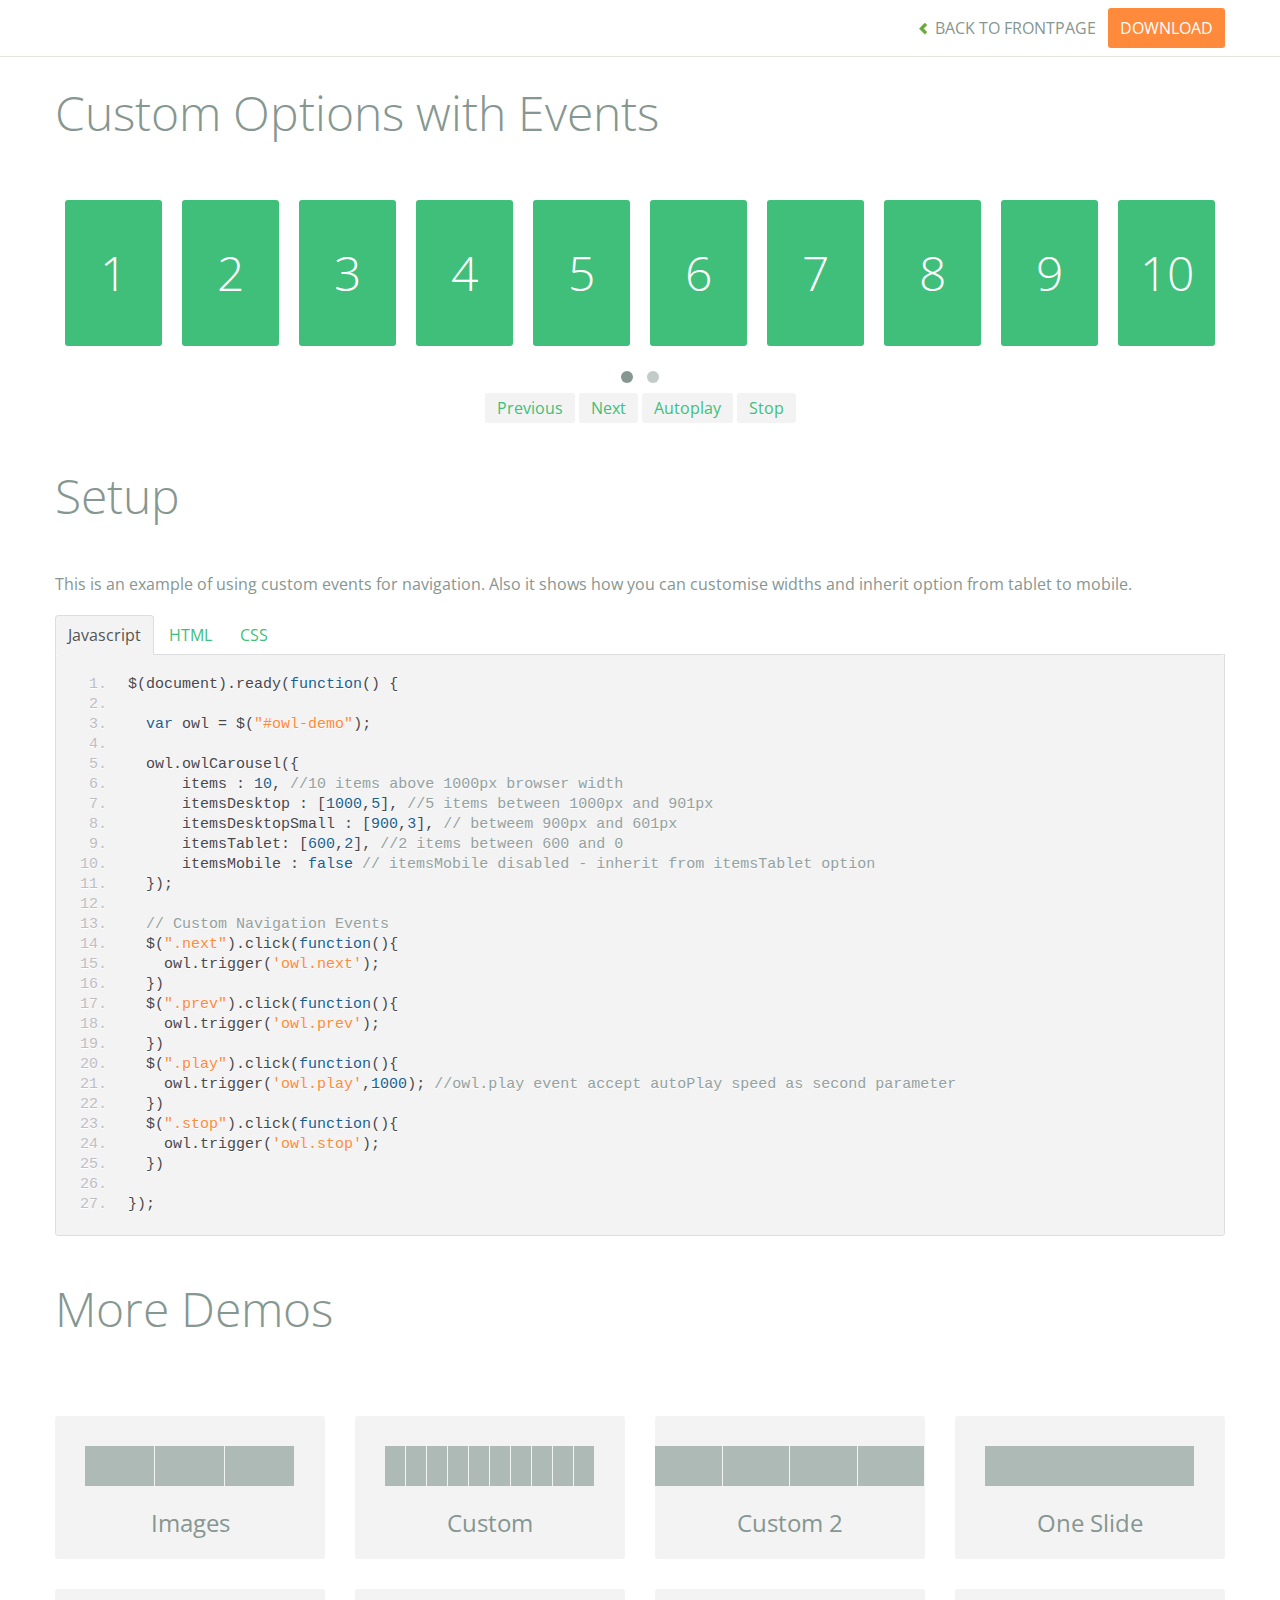
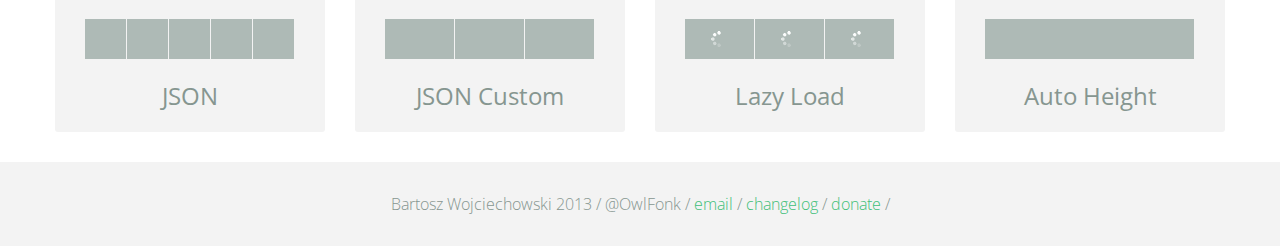
<file: lib/owl.carousel/demos/custom.html>
<!DOCTYPE html>
<html lang="en">
  <head>
    <meta charset="utf-8">
    <title>Owl Carousel - Custom</title>
    <meta name="viewport" content="width=device-width, initial-scale=1.0">
    <meta name="description" content="jQuery Responsive Carousel - Owl Carusel">
    <meta name="author" content="Bartosz Wojciechowski">

    <link href='http://fonts.googleapis.com/css?family=Open+Sans:400italic,400,300,600,700' rel='stylesheet' type='text/css'>
    <link href="../assets/css/bootstrapTheme.css" rel="stylesheet">
    <link href="../assets/css/custom.css" rel="stylesheet">

    <!-- Owl Carousel Assets -->
    <link href="../owl-carousel/owl.carousel.css" rel="stylesheet">
    <link href="../owl-carousel/owl.theme.css" rel="stylesheet">

    <link href="../assets/js/google-code-prettify/prettify.css" rel="stylesheet">

    <!-- Le fav and touch icons -->
    <link rel="apple-touch-icon-precomposed" sizes="144x144" href="../assets/ico/apple-touch-icon-144-precomposed.png">
    <link rel="apple-touch-icon-precomposed" sizes="114x114" href="../assets/ico/apple-touch-icon-114-precomposed.png">
      <link rel="apple-touch-icon-precomposed" sizes="72x72" href="../assets/ico/apple-touch-icon-72-precomposed.png">
                    <link rel="apple-touch-icon-precomposed" href="../assets/ico/apple-touch-icon-57-precomposed.png">
                                   <link rel="shortcut icon" href="../assets/ico/favicon.png">
  </head>
  <body>

      <div id="top-nav" class="navbar navbar-fixed-top">
        <div class="navbar-inner">
          <div class="container">
            <button type="button" class="btn btn-navbar" data-toggle="collapse" data-target=".nav-collapse">
            <span class="icon-bar"></span>
            <span class="icon-bar"></span>
            <span class="icon-bar"></span>
          </button>
            <div class="nav-collapse collapse">
            <ul class="nav pull-right">
              <li><a href="../index.html"><i class="icon-chevron-left"></i> Back to Frontpage</a></li>
              <li><a href="../owl.carousel.zip" class="download download-on" data-spy="affix" data-offset-top="450">Download</a></li>
            </ul>
            <ul class="nav pull-left">
              
            </ul>
            </div>
          </div>
        </div>
      </div>
   
    <div id="title">
      <div class="container">
        <div class="row">
          <div class="span12">
            <h1>Custom Options with Events</h1>
          </div>
        </div>
      </div>
    </div>

      <div id="demo">
        <div class="container">
          <div class="row">
            <div class="span12">

              <div id="owl-demo" class="owl-carousel">
                
                <div class="item"><h1>1</h1></div>
                <div class="item"><h1>2</h1></div>
                <div class="item"><h1>3</h1></div>
                <div class="item"><h1>4</h1></div>
                <div class="item"><h1>5</h1></div>
                <div class="item"><h1>6</h1></div>
                <div class="item"><h1>7</h1></div>
                <div class="item"><h1>8</h1></div>
                <div class="item"><h1>9</h1></div>
                <div class="item"><h1>10</h1></div>
                <div class="item"><h1>11</h1></div>
                <div class="item"><h1>12</h1></div>
                <div class="item"><h1>13</h1></div>
                <div class="item"><h1>14</h1></div>
                <div class="item"><h1>15</h1></div>
                <div class="item"><h1>16</h1></div>

              </div>
              <div class="customNavigation">
                <a class="btn prev">Previous</a>
                <a class="btn next">Next</a>
                <a class="btn play">Autoplay</a>
                <a class="btn stop">Stop</a>
              </div>

            </div>
          </div>
        </div>

    </div>

    <div id="example-info">
      <div class="container">
        <div class="row">
          <div class="span12">
            <h1>Setup</h1>
            <p>This is an example of using custom events for navigation. Also it shows how you can customise widths and inherit option from tablet to mobile.
            </p>
            <ul class="nav nav-tabs" id="myTab">
              <li class="active"><a href="#javascript">Javascript</a></li>
              <li><a href="#HTML">HTML</a></li>
              <li><a href="#CSS">CSS</a></li>
            </ul>
             
            <div class="tab-content">

              <div class="tab-pane active" id="javascript">
<pre class="pre-show prettyprint linenums">
$(document).ready(function() {

  var owl = &#36;("#owl-demo")&#59;

  owl.owlCarousel({
      items : 10, //10 items above 1000px browser width
      itemsDesktop : [1000,5], //5 items between 1000px and 901px
      itemsDesktopSmall : [900,3], // betweem 900px and 601px
      itemsTablet: [600,2], //2 items between 600 and 0
      itemsMobile : false // itemsMobile disabled - inherit from itemsTablet option
  })&#59;

  // Custom Navigation Events
  $(".next").click(function(){
    owl.trigger('owl.next')&#59;
  })
  $(".prev").click(function(){
    owl.trigger('owl.prev')&#59;
  })
  $(".play").click(function(){
    owl.trigger('owl.play',1000)&#59; //owl.play event accept autoPlay speed as second parameter
  })
  $(".stop").click(function(){
    owl.trigger('owl.stop')&#59;
  })

})&#59;
</pre>

              </div>

              <div class="tab-pane" id="HTML">
<pre class="pre-show prettyprint linenums">
&lt;div id="owl-demo" class="owl-carousel owl-theme"&gt;
  &lt;div class="item"&gt;&lt;h1&gt;1&lt;/h1&gt;&lt;/div&gt;
  &lt;div class="item"&gt;&lt;h1&gt;2&lt;/h1&gt;&lt;/div&gt;
  &lt;div class="item"&gt;&lt;h1&gt;3&lt;/h1&gt;&lt;/div&gt;
  &lt;div class="item"&gt;&lt;h1&gt;4&lt;/h1&gt;&lt;/div&gt;
  &lt;div class="item"&gt;&lt;h1&gt;5&lt;/h1&gt;&lt;/div&gt;
  &lt;div class="item"&gt;&lt;h1&gt;6&lt;/h1&gt;&lt;/div&gt;
  &lt;div class="item"&gt;&lt;h1&gt;7&lt;/h1&gt;&lt;/div&gt;
  &lt;div class="item"&gt;&lt;h1&gt;8&lt;/h1&gt;&lt;/div&gt;
  &lt;div class="item"&gt;&lt;h1&gt;9&lt;/h1&gt;&lt;/div&gt;
  &lt;div class="item"&gt;&lt;h1&gt;10&lt;/h1&gt;&lt;/div&gt;
  &lt;div class="item"&gt;&lt;h1&gt;11&lt;/h1&gt;&lt;/div&gt;
  &lt;div class="item"&gt;&lt;h1&gt;12&lt;/h1&gt;&lt;/div&gt;
  &lt;div class="item"&gt;&lt;h1&gt;13&lt;/h1&gt;&lt;/div&gt;
  &lt;div class="item"&gt;&lt;h1&gt;14&lt;/h1&gt;&lt;/div&gt;
  &lt;div class="item"&gt;&lt;h1&gt;15&lt;/h1&gt;&lt;/div&gt;
  &lt;div class="item"&gt;&lt;h1&gt;16&lt;/h1&gt;&lt;/div&gt;
&lt;/div&gt;

&lt;div class="customNavigation"&gt;
  &lt;a class="btn prev"&gt;Previous&lt;/a&gt;
  &lt;a class="btn next"&gt;Next&lt;/a&gt;
  &lt;a class="btn play"&gt;Autoplay&lt;/a&gt;
  &lt;a class="btn stop"&gt;Stop&lt;/a&gt;
&lt;/div&gt;
</pre>
              </div>

              <div class="tab-pane" id="CSS">
<pre class="pre-show prettyprint linenums">
#owl-demo .item{
  background: #3fbf79;
  padding: 30px 0px;
  margin: 10px;
  color: #FFF;
  -webkit-border-radius: 3px;
  -moz-border-radius: 3px;
  border-radius: 3px;
  text-align: center;
}
.customNavigation{
  text-align: center;
}
//use styles below to disable ugly selection
.customNavigation a{
  -webkit-user-select: none;
  -khtml-user-select: none;
  -moz-user-select: none;
  -ms-user-select: none;
  user-select: none;
  -webkit-tap-highlight-color: rgba(0, 0, 0, 0);
}

</pre>
              </div>
            </div><!--End Tab Content-->

          </div>
        </div>
      </div>
    </div>

    <div id="more">
      <div class="container">

        <div class="row">
          <div class="span12">
            <h1>More Demos</h1>
          </div>
        </div>

        <div class="row demos-row">
          <div class="span3">
            <a href="images.html" class="demo-box">
              <div class="demo-wrapper demo-images clearfix">
                <div class="demo-slide"><div class="bg"></div></div>
                <div class="demo-slide"><div class="bg"></div></div>
                <div class="demo-slide"><div class="bg"></div></div>
              </div>
              <h3>Images</h3>
            </a>
          </div>

          <div class="span3">
            <a href="custom.html" class="demo-box">
              <div class="demo-wrapper demo-custom clearfix">
                <div class="demo-slide"><div class="bg"></div></div>
                <div class="demo-slide"><div class="bg"></div></div>
                <div class="demo-slide"><div class="bg"></div></div>
                <div class="demo-slide"><div class="bg"></div></div>
                <div class="demo-slide"><div class="bg"></div></div>
                <div class="demo-slide"><div class="bg"></div></div>
                <div class="demo-slide"><div class="bg"></div></div>
                <div class="demo-slide"><div class="bg"></div></div>
                <div class="demo-slide"><div class="bg"></div></div>
                <div class="demo-slide"><div class="bg"></div></div>
              </div>
              <h3>Custom</h3>
            </a>
          </div>

          <div class="span3">
            <a href="itemsCustom.html" class="demo-box">
              <div class="demo-wrapper demo-full clearfix">
                <div class="demo-slide"><div class="bg"></div></div>
                <div class="demo-slide"><div class="bg"></div></div>
                <div class="demo-slide"><div class="bg"></div></div>
                <div class="demo-slide"><div class="bg"></div></div>
              </div>
              <h3>Custom 2</h3>
            </a>
          </div>

          <div class="span3">
            <a href="one.html" class="demo-box">
              <div class="demo-wrapper demo-one clearfix">
                <div class="demo-slide"><div class="bg"></div></div>
              </div>
              <h3>One Slide</h3>
            </a>
          </div>

        </div>
        <div class="row demos-row">
          <div class="span3">
            <a href="json.html" class="demo-box">
              <div class="demo-wrapper demo-Json clearfix">
                <div class="demo-slide"><div class="bg"></div></div>
                <div class="demo-slide"><div class="bg"></div></div>
                <div class="demo-slide"><div class="bg"></div></div>
                <div class="demo-slide"><div class="bg"></div></div>
                <div class="demo-slide"><div class="bg"></div></div>
              </div>
              <h3>JSON</h3>
            </a>
          </div>

          <div class="span3">
            <a href="customJson.html" class="demo-box">
              <div class="demo-wrapper demo-Json-custom clearfix">
                <div class="demo-slide"><div class="bg"></div></div>
                <div class="demo-slide"><div class="bg"></div></div>
                <div class="demo-slide"><div class="bg"></div></div>
              </div>
              <h3>JSON Custom</h3>
            </a>
          </div>

          <div class="span3">
            <a href="lazyLoad.html" class="demo-box">
              <div class="demo-wrapper demo-lazy clearfix">
                <div class="demo-slide"><div class="bg"></div></div>
                <div class="demo-slide"><div class="bg"></div></div>
                <div class="demo-slide"><div class="bg"></div></div>
              </div>
              <h3>Lazy Load</h3>
            </a>
          </div>

          <div class="span3">
            <a href="autoHeight.html" class="demo-box">
              <div class="demo-wrapper demo-height clearfix">
                <div class="demo-slide"><div class="bg"></div></div>
              </div>
              <h3>Auto Height</h3>
            </a>
          </div>

        </div>
      </div>
    </div>


 
    <div id="footer">
      <div class="container">
        <div class="row">
          <div class="span12">
            <h5>Bartosz Wojciechowski 2013 / @OwlFonk / 
            <a href="mailto:owl@owlgraphic.com?subject=Hey Owl!">email</a> / 
            <a href="../changelog.html">changelog</a> /
            <a href="https://www.paypal.com/cgi-bin/webscr?cmd=_s-xclick&hosted_button_id=EFSGXZS7V2U9N">donate</a> / 
            <a href="https://twitter.com/share" class="twitter-share-button" data-url="http://owlgraphic.com/owlcarousel/" data-text="Awesome jQuery Owl Carousel Responsive Plugin" data-via="OwlFonk" data-count="none" data-hashtags="owlcarousel"></a>
            <script>
            var owldomain = window.location.hostname.indexOf("owlgraphic");
            if(owldomain !== -1){
              !function(d,s,id){var js,fjs=d.getElementsByTagName(s)[0],p=/^http:/.test(d.location)?'http':'https';if(!d.getElementById(id)){js=d.createElement(s);js.id=id;js.src=p+'://platform.twitter.com/widgets.js';fjs.parentNode.insertBefore(js,fjs);}}(document, 'script', 'twitter-wjs');
            }
            </script>
            </h5>
          </div>
        </div>
      </div>
    </div>


    <script src="../assets/js/jquery-1.9.1.min.js"></script> 
    <script src="../owl-carousel/owl.carousel.js"></script>


    <!-- Demo -->

    <style>
    #owl-demo .item{
        background: #3fbf79;
        padding: 30px 0px;
        margin: 10px;
        color: #FFF;
        -webkit-border-radius: 3px;
        -moz-border-radius: 3px;
        border-radius: 3px;
        text-align: center;
    }
    .customNavigation{
      text-align: center;
    }
    .customNavigation a{
      -webkit-user-select: none;
      -khtml-user-select: none;
      -moz-user-select: none;
      -ms-user-select: none;
      user-select: none;
      -webkit-tap-highlight-color: rgba(0, 0, 0, 0);
    }
    </style>


    <script>
    $(document).ready(function() {

      var owl = $("#owl-demo");

      owl.owlCarousel({

      items : 10, //10 items above 1000px browser width
      itemsDesktop : [1000,5], //5 items between 1000px and 901px
      itemsDesktopSmall : [900,3], // 3 items betweem 900px and 601px
      itemsTablet: [600,2], //2 items between 600 and 0;
      itemsMobile : false // itemsMobile disabled - inherit from itemsTablet option
      
      });

      // Custom Navigation Events
      $(".next").click(function(){
        owl.trigger('owl.next');
      })
      $(".prev").click(function(){
        owl.trigger('owl.prev');
      })
      $(".play").click(function(){
        owl.trigger('owl.play',1000);
      })
      $(".stop").click(function(){
        owl.trigger('owl.stop');
      })


    });
    </script>


    <script src="../assets/js/bootstrap-collapse.js"></script>
    <script src="../assets/js/bootstrap-transition.js"></script>
    <script src="../assets/js/bootstrap-tab.js"></script>

    <script src="../assets/js/google-code-prettify/prettify.js"></script>
    <script src="../assets/js/application.js"></script>

  </body>
</html>
</file>
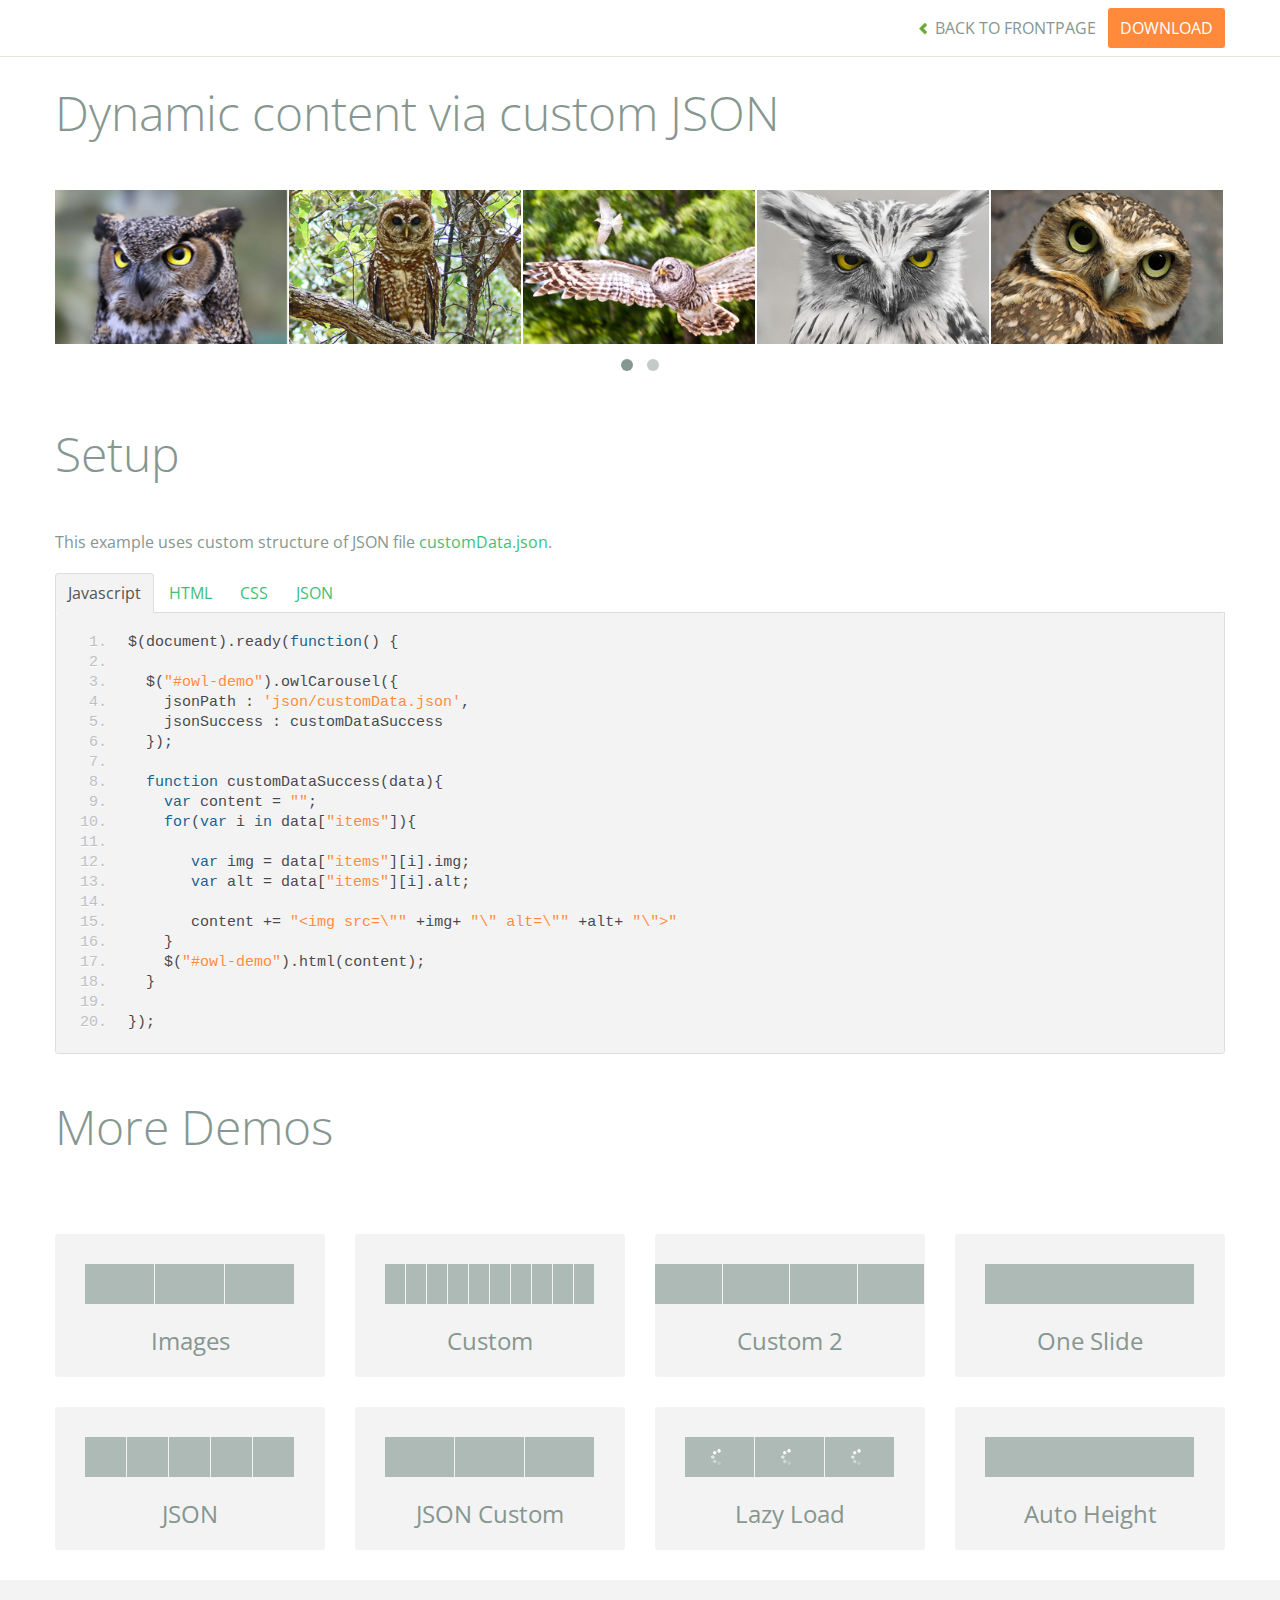
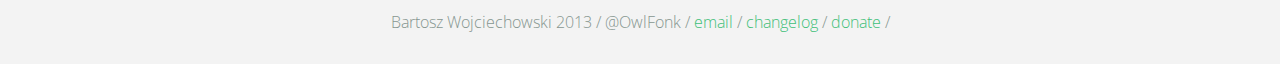
<file: lib/owl.carousel/demos/customJson.html>
<!DOCTYPE html>
<html lang="en">
  <head>
    <meta charset="utf-8">
    <title>Owl Carousel - Dynamic content via custom JSON</title>
    <meta name="viewport" content="width=device-width, initial-scale=1.0">
    <meta name="description" content="jQuery Responsive Carousel - Owl Carusel">
    <meta name="author" content="Bartosz Wojciechowski">

    <link href='http://fonts.googleapis.com/css?family=Open+Sans:400italic,400,300,600,700' rel='stylesheet' type='text/css'>
    <link href="../assets/css/bootstrapTheme.css" rel="stylesheet">
    <link href="../assets/css/custom.css" rel="stylesheet">

    <!-- Owl Carousel Assets -->
    <link href="../owl-carousel/owl.carousel.css" rel="stylesheet">
    <link href="../owl-carousel/owl.theme.css" rel="stylesheet">

    <link href="../assets/js/google-code-prettify/prettify.css" rel="stylesheet">

    <!-- Le fav and touch icons -->
    <link rel="apple-touch-icon-precomposed" sizes="144x144" href="../assets/ico/apple-touch-icon-144-precomposed.png">
    <link rel="apple-touch-icon-precomposed" sizes="114x114" href="../assets/ico/apple-touch-icon-114-precomposed.png">
      <link rel="apple-touch-icon-precomposed" sizes="72x72" href="../assets/ico/apple-touch-icon-72-precomposed.png">
                    <link rel="apple-touch-icon-precomposed" href="../assets/ico/apple-touch-icon-57-precomposed.png">
                                   <link rel="shortcut icon" href="../assets/ico/favicon.png">
  </head>
  <body>

      <div id="top-nav" class="navbar navbar-fixed-top">
        <div class="navbar-inner">
          <div class="container">
            <button type="button" class="btn btn-navbar" data-toggle="collapse" data-target=".nav-collapse">
            <span class="icon-bar"></span>
            <span class="icon-bar"></span>
            <span class="icon-bar"></span>
          </button>
            <div class="nav-collapse collapse">
            <ul class="nav pull-right">
              <li><a href="../index.html"><i class="icon-chevron-left"></i> Back to Frontpage</a></li>
              <li><a href="../owl.carousel.zip" class="download download-on" data-spy="affix" data-offset-top="450">Download</a></li>
            </ul>
            <ul class="nav pull-left">
              
            </ul>
            </div>
          </div>
        </div>
      </div>
   
    <div id="title">
      <div class="container">
        <div class="row">
          <div class="span12">
            <h1>Dynamic content via custom JSON</h1>
          </div>
        </div>
      </div>
    </div>

      <div id="demo">
        <div class="container">
          <div class="row">
            <div class="span12">

              <div id="owl-demo" class="owl-carousel">
              </div>
            </div>
          </div>
        </div>

    </div>

    <div id="example-info">
      <div class="container">
        <div class="row">
          <div class="span12">
            <h1>Setup</h1>
            <p>This example uses custom structure of JSON file <a href="json/customData.json">customData.json</a>.
            </p>
            <ul class="nav nav-tabs" id="myTab">
              <li class="active"><a href="#javascript">Javascript</a></li>
              <li><a href="#HTML">HTML</a></li>
              <li><a href="#CSS">CSS</a></li>
              <li><a href="#JSON">JSON</a></li>
            </ul>
             
            <div class="tab-content">

              <div class="tab-pane active" id="javascript">
<pre class="pre-show prettyprint linenums">
$(document).ready(function() {

  $("#owl-demo").owlCarousel({
    jsonPath : 'json/customData.json',
    jsonSuccess : customDataSuccess
  });

  function customDataSuccess(data){
    var content = "";
    for(var i in data["items"]){
       
       var img = data["items"][i].img;
       var alt = data["items"][i].alt;

       content += "&lt;img src=\"" +img+ "\" alt=\"" +alt+ "\"&gt"
    }
    $("#owl-demo").html(content);
  }

});
</pre>  

              </div>

              <div class="tab-pane" id="HTML">
<pre class="pre-show prettyprint linenums">
&lt;div id="owl-demo" class="owl-carousel"&gt;
&lt;/div&gt;
</pre>
              </div>

              <div class="tab-pane" id="CSS">
<pre class="pre-show prettyprint linenums">
#owl-demo .item{
  background: #a1def8;
  padding: 30px 0px;
  display: block;
  margin: 5px;
  color: #FFF;
  -webkit-border-radius: 3px;
  -moz-border-radius: 3px;
  border-radius: 3px;
  text-align: center;
}

</pre>
              </div>
              <div class="tab-pane" id="JSON">
<pre class="pre-show prettyprint linenums">
{
  "items" : [
    {
      "img": "assets/owl1.jpg",
      "alt" : "Owl Image 1"
    },
    {
      "img": "assets/owl2.jpg",
      "alt" : "Owl Image 2"
    },
    {
      "img": "assets/owl3.jpg",
      "alt" : "Owl Image 1"
    },
    {
      "img": "assets/owl4.jpg",
      "alt" : "Owl Image 2"
    },
    {
      "img": "assets/owl5.jpg",
      "alt" : "Owl Image 1"
    },
    {
      "img": "assets/owl6.jpg",
      "alt" : "Owl Image 2"
    }
  ]
}
</pre>
</div>
            </div><!--End Tab Content-->

          </div>
        </div>
      </div>
    </div>

    <div id="more">
      <div class="container">

        <div class="row">
          <div class="span12">
            <h1>More Demos</h1>
          </div>
        </div>

        <div class="row demos-row">
          <div class="span3">
            <a href="images.html" class="demo-box">
              <div class="demo-wrapper demo-images clearfix">
                <div class="demo-slide"><div class="bg"></div></div>
                <div class="demo-slide"><div class="bg"></div></div>
                <div class="demo-slide"><div class="bg"></div></div>
              </div>
              <h3>Images</h3>
            </a>
          </div>

          <div class="span3">
            <a href="custom.html" class="demo-box">
              <div class="demo-wrapper demo-custom clearfix">
                <div class="demo-slide"><div class="bg"></div></div>
                <div class="demo-slide"><div class="bg"></div></div>
                <div class="demo-slide"><div class="bg"></div></div>
                <div class="demo-slide"><div class="bg"></div></div>
                <div class="demo-slide"><div class="bg"></div></div>
                <div class="demo-slide"><div class="bg"></div></div>
                <div class="demo-slide"><div class="bg"></div></div>
                <div class="demo-slide"><div class="bg"></div></div>
                <div class="demo-slide"><div class="bg"></div></div>
                <div class="demo-slide"><div class="bg"></div></div>
              </div>
              <h3>Custom</h3>
            </a>
          </div>

          <div class="span3">
            <a href="itemsCustom.html" class="demo-box">
              <div class="demo-wrapper demo-full clearfix">
                <div class="demo-slide"><div class="bg"></div></div>
                <div class="demo-slide"><div class="bg"></div></div>
                <div class="demo-slide"><div class="bg"></div></div>
                <div class="demo-slide"><div class="bg"></div></div>
              </div>
              <h3>Custom 2</h3>
            </a>
          </div>

          <div class="span3">
            <a href="one.html" class="demo-box">
              <div class="demo-wrapper demo-one clearfix">
                <div class="demo-slide"><div class="bg"></div></div>
              </div>
              <h3>One Slide</h3>
            </a>
          </div>

        </div>
        <div class="row demos-row">
          <div class="span3">
            <a href="json.html" class="demo-box">
              <div class="demo-wrapper demo-Json clearfix">
                <div class="demo-slide"><div class="bg"></div></div>
                <div class="demo-slide"><div class="bg"></div></div>
                <div class="demo-slide"><div class="bg"></div></div>
                <div class="demo-slide"><div class="bg"></div></div>
                <div class="demo-slide"><div class="bg"></div></div>
              </div>
              <h3>JSON</h3>
            </a>
          </div>

          <div class="span3">
            <a href="customJson.html" class="demo-box">
              <div class="demo-wrapper demo-Json-custom clearfix">
                <div class="demo-slide"><div class="bg"></div></div>
                <div class="demo-slide"><div class="bg"></div></div>
                <div class="demo-slide"><div class="bg"></div></div>
              </div>
              <h3>JSON Custom</h3>
            </a>
          </div>

          <div class="span3">
            <a href="lazyLoad.html" class="demo-box">
              <div class="demo-wrapper demo-lazy clearfix">
                <div class="demo-slide"><div class="bg"></div></div>
                <div class="demo-slide"><div class="bg"></div></div>
                <div class="demo-slide"><div class="bg"></div></div>
              </div>
              <h3>Lazy Load</h3>
            </a>
          </div>

          <div class="span3">
            <a href="autoHeight.html" class="demo-box">
              <div class="demo-wrapper demo-height clearfix">
                <div class="demo-slide"><div class="bg"></div></div>
              </div>
              <h3>Auto Height</h3>
            </a>
          </div>

        </div>
      </div>
    </div>


 
    <div id="footer">
      <div class="container">
        <div class="row">
          <div class="span12">
            <h5>Bartosz Wojciechowski 2013 / @OwlFonk / 
            <a href="mailto:owl@owlgraphic.com?subject=Hey Owl!">email</a> / 
            <a href="../changelog.html">changelog</a> /
            <a href="https://www.paypal.com/cgi-bin/webscr?cmd=_s-xclick&hosted_button_id=EFSGXZS7V2U9N">donate</a> / 
            <a href="https://twitter.com/share" class="twitter-share-button" data-url="http://owlgraphic.com/owlcarousel/" data-text="Awesome jQuery Owl Carousel Responsive Plugin" data-via="OwlFonk" data-count="none" data-hashtags="owlcarousel"></a>
            <script>
            var owldomain = window.location.hostname.indexOf("owlgraphic");
            if(owldomain !== -1){
              !function(d,s,id){var js,fjs=d.getElementsByTagName(s)[0],p=/^http:/.test(d.location)?'http':'https';if(!d.getElementById(id)){js=d.createElement(s);js.id=id;js.src=p+'://platform.twitter.com/widgets.js';fjs.parentNode.insertBefore(js,fjs);}}(document, 'script', 'twitter-wjs');
            }
            </script>
            </h5>
          </div>
        </div>
      </div>
    </div>


    <script src="../assets/js/jquery-1.9.1.min.js"></script> 
    <script src="../owl-carousel/owl.carousel.js"></script>


    <!-- Demo -->

    <style>
    #owl-demo img{
        display: block;
        width: 99%;
        height: auto;
    }
    </style>


    <script>
    $(document).ready(function() {

      $("#owl-demo").owlCarousel({
        jsonPath : 'json/customData.json',
        jsonSuccess : customDataSuccess
      });

      function customDataSuccess(data){
        var content = "";
        for(var i in data["items"]){
           
           var img = data["items"][i].img;
           var alt = data["items"][i].alt;

           content += "<img src=\"" +img+ "\" alt=\"" +alt+ "\">"
        }
        $("#owl-demo").html(content);
      }

    });
    </script>


    <script src="../assets/js/bootstrap-collapse.js"></script>
    <script src="../assets/js/bootstrap-transition.js"></script>
    <script src="../assets/js/bootstrap-tab.js"></script>

    <script src="../assets/js/google-code-prettify/prettify.js"></script>
	  <script src="../assets/js/application.js"></script>

  </body>
</html>
</file>
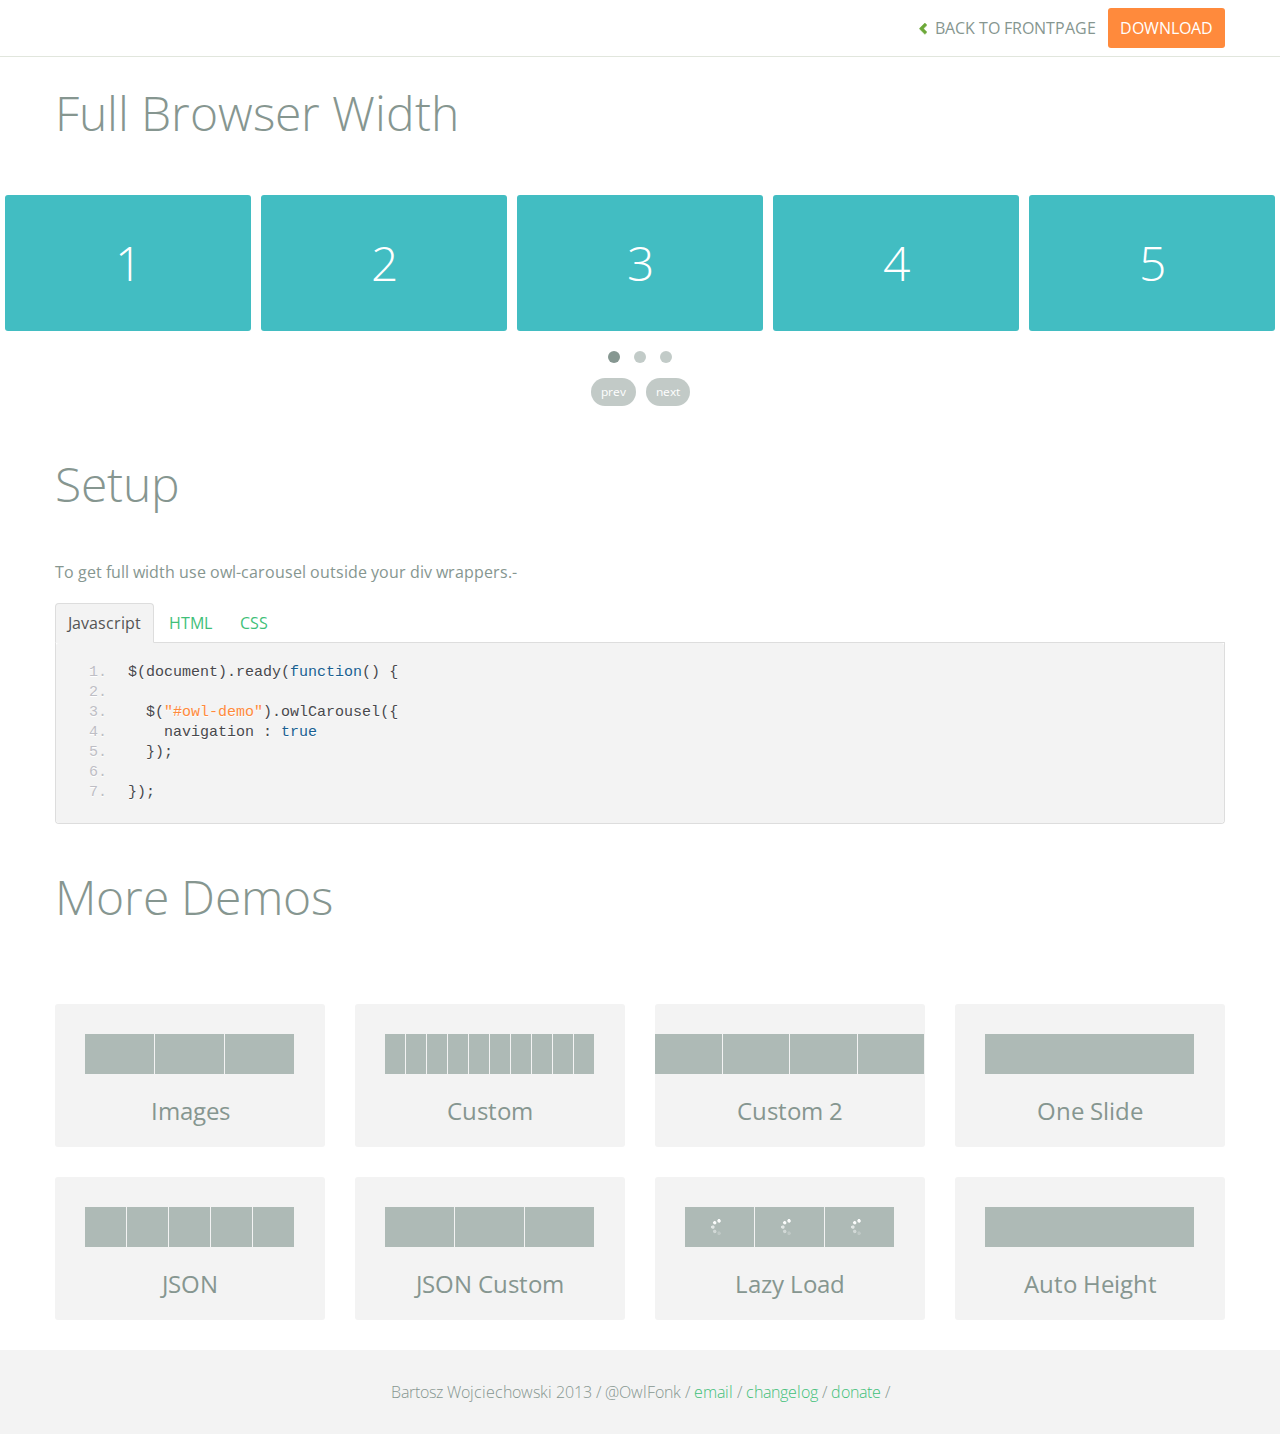
<file: lib/owl.carousel/demos/full.html>
<!DOCTYPE html>
<html lang="en">
  <head>
    <meta charset="utf-8">
    <title>Owl Carousel - Full Width Demo</title>
    <meta name="viewport" content="width=device-width, initial-scale=1.0">
    <meta name="description" content="jQuery Responsive Carousel - Owl Carusel">
    <meta name="author" content="Bartosz Wojciechowski">
    
    <link href='http://fonts.googleapis.com/css?family=Open+Sans:400italic,400,300,600,700' rel='stylesheet' type='text/css'>
    <link href="../assets/css/bootstrapTheme.css" rel="stylesheet">
    <link href="../assets/css/custom.css" rel="stylesheet">

    <!-- Owl Carousel Assets -->
    <link href="../owl-carousel/owl.carousel.css" rel="stylesheet">
    <link href="../owl-carousel/owl.theme.css" rel="stylesheet">

    <link href="../assets/js/google-code-prettify/prettify.css" rel="stylesheet">

	
    <!-- Le fav and touch icons -->
    <link rel="apple-touch-icon-precomposed" sizes="144x144" href="../assets/ico/apple-touch-icon-144-precomposed.png">
    <link rel="apple-touch-icon-precomposed" sizes="114x114" href="../assets/ico/apple-touch-icon-114-precomposed.png">
      <link rel="apple-touch-icon-precomposed" sizes="72x72" href="../assets/ico/apple-touch-icon-72-precomposed.png">
                    <link rel="apple-touch-icon-precomposed" href="../assets/ico/apple-touch-icon-57-precomposed.png">
                                   <link rel="shortcut icon" href="../assets/ico/favicon.png">
  </head>
  <body>

      <div id="top-nav" class="navbar navbar-fixed-top">
        <div class="navbar-inner">
          <div class="container">
            <button type="button" class="btn btn-navbar" data-toggle="collapse" data-target=".nav-collapse">
            <span class="icon-bar"></span>
            <span class="icon-bar"></span>
            <span class="icon-bar"></span>
          </button>
            <div class="nav-collapse collapse">
            <ul class="nav pull-right">
              <li><a href="../index.html"><i class="icon-chevron-left"></i> Back to Frontpage</a></li>
              <li><a href="../owl.carousel.zip" class="download download-on" data-spy="affix" data-offset-top="450">Download</a></li>
            </ul>
            <ul class="nav pull-left">
              
            </ul>
            </div>
          </div>
        </div>
      </div>
   
    <div id="title">
      <div class="container">
        <div class="row">
          <div class="span12">
            <h1>Full Browser Width</h1>
          </div>
        </div>
      </div>
    </div>

      <div id="demo">

        <div id="owl-demo" class="owl-carousel">
          
          <div class="item"><h1>1</h1></div>
          <div class="item"><h1>2</h1></div>
          <div class="item"><h1>3</h1></div>
          <div class="item"><h1>4</h1></div>
          <div class="item"><h1>5</h1></div>
          <div class="item"><h1>6</h1></div>
          <div class="item"><h1>7</h1></div>
          <div class="item"><h1>8</h1></div>
          <div class="item"><h1>9</h1></div>
          <div class="item"><h1>10</h1></div>
          <div class="item"><h1>11</h1></div>
          <div class="item"><h1>12</h1></div>

        </div>

    </div>

    <div id="example-info">
      <div class="container">
        <div class="row">
          <div class="span12">
            <h1>Setup</h1>
            <p>To get full width use owl-carousel outside your div wrappers.-</p>
            <ul class="nav nav-tabs" id="myTab">
              <li class="active"><a href="#javascript">Javascript</a></li>
              <li><a href="#HTML">HTML</a></li>
              <li><a href="#CSS">CSS</a></li>
            </ul>
             
            <div class="tab-content">

              <div class="tab-pane active" id="javascript">
<pre class="pre-show prettyprint linenums">
$(document).ready(function() {

  $("#owl-demo").owlCarousel({
    navigation : true
  });

});
</pre>  

              </div>

              <div class="tab-pane" id="HTML">
<pre class="pre-show prettyprint linenums">
&lt;div id="owl-demo" class="owl-carousel owl-theme"&gt;
          
  &lt;div class="item"&gt;&lt;h1&gt;1&lt;/h1&gt;&lt;/div&gt;
  &lt;div class="item"&gt;&lt;h1&gt;2&lt;/h1&gt;&lt;/div&gt;
  &lt;div class="item"&gt;&lt;h1&gt;3&lt;/h1&gt;&lt;/div&gt;
  &lt;div class="item"&gt;&lt;h1&gt;4&lt;/h1&gt;&lt;/div&gt;
  &lt;div class="item"&gt;&lt;h1&gt;5&lt;/h1&gt;&lt;/div&gt;
  &lt;div class="item"&gt;&lt;h1&gt;6&lt;/h1&gt;&lt;/div&gt;
  &lt;div class="item"&gt;&lt;h1&gt;7&lt;/h1&gt;&lt;/div&gt;
  &lt;div class="item"&gt;&lt;h1&gt;8&lt;/h1&gt;&lt;/div&gt;
  &lt;div class="item"&gt;&lt;h1&gt;9&lt;/h1&gt;&lt;/div&gt;
  &lt;div class="item"&gt;&lt;h1&gt;10&lt;/h1&gt;&lt;/div&gt;
  &lt;div class="item"&gt;&lt;h1&gt;11&lt;/h1&gt;&lt;/div&gt;
  &lt;div class="item"&gt;&lt;h1&gt;12&lt;/h1&gt;&lt;/div&gt;

&lt;/div&gt;
</pre>
              </div>

              <div class="tab-pane" id="CSS">
<pre class="pre-show prettyprint linenums">
#owl-demo .item{
  background: #42bdc2;
  padding: 30px 0px;
  margin: 10px;
  color: #FFF;
  -webkit-border-radius: 3px;
  -moz-border-radius: 3px;
  border-radius: 3px;
  text-align: center;
}
</pre>
              </div>
            </div><!--End Tab Content-->

          </div>
        </div>
      </div>
    </div>

    <div id="more">
      <div class="container">

        <div class="row">
          <div class="span12">
            <h1>More Demos</h1>
          </div>
        </div>

        <div class="row demos-row">
          <div class="span3">
            <a href="images.html" class="demo-box">
              <div class="demo-wrapper demo-images clearfix">
                <div class="demo-slide"><div class="bg"></div></div>
                <div class="demo-slide"><div class="bg"></div></div>
                <div class="demo-slide"><div class="bg"></div></div>
              </div>
              <h3>Images</h3>
            </a>
          </div>

          <div class="span3">
            <a href="custom.html" class="demo-box">
              <div class="demo-wrapper demo-custom clearfix">
                <div class="demo-slide"><div class="bg"></div></div>
                <div class="demo-slide"><div class="bg"></div></div>
                <div class="demo-slide"><div class="bg"></div></div>
                <div class="demo-slide"><div class="bg"></div></div>
                <div class="demo-slide"><div class="bg"></div></div>
                <div class="demo-slide"><div class="bg"></div></div>
                <div class="demo-slide"><div class="bg"></div></div>
                <div class="demo-slide"><div class="bg"></div></div>
                <div class="demo-slide"><div class="bg"></div></div>
                <div class="demo-slide"><div class="bg"></div></div>
              </div>
              <h3>Custom</h3>
            </a>
          </div>

          <div class="span3">
            <a href="itemsCustom.html" class="demo-box">
              <div class="demo-wrapper demo-full clearfix">
                <div class="demo-slide"><div class="bg"></div></div>
                <div class="demo-slide"><div class="bg"></div></div>
                <div class="demo-slide"><div class="bg"></div></div>
                <div class="demo-slide"><div class="bg"></div></div>
              </div>
              <h3>Custom 2</h3>
            </a>
          </div>

          <div class="span3">
            <a href="one.html" class="demo-box">
              <div class="demo-wrapper demo-one clearfix">
                <div class="demo-slide"><div class="bg"></div></div>
              </div>
              <h3>One Slide</h3>
            </a>
          </div>

        </div>
        <div class="row demos-row">
          <div class="span3">
            <a href="json.html" class="demo-box">
              <div class="demo-wrapper demo-Json clearfix">
                <div class="demo-slide"><div class="bg"></div></div>
                <div class="demo-slide"><div class="bg"></div></div>
                <div class="demo-slide"><div class="bg"></div></div>
                <div class="demo-slide"><div class="bg"></div></div>
                <div class="demo-slide"><div class="bg"></div></div>
              </div>
              <h3>JSON</h3>
            </a>
          </div>

          <div class="span3">
            <a href="customJson.html" class="demo-box">
              <div class="demo-wrapper demo-Json-custom clearfix">
                <div class="demo-slide"><div class="bg"></div></div>
                <div class="demo-slide"><div class="bg"></div></div>
                <div class="demo-slide"><div class="bg"></div></div>
              </div>
              <h3>JSON Custom</h3>
            </a>
          </div>

          <div class="span3">
            <a href="lazyLoad.html" class="demo-box">
              <div class="demo-wrapper demo-lazy clearfix">
                <div class="demo-slide"><div class="bg"></div></div>
                <div class="demo-slide"><div class="bg"></div></div>
                <div class="demo-slide"><div class="bg"></div></div>
              </div>
              <h3>Lazy Load</h3>
            </a>
          </div>

          <div class="span3">
            <a href="autoHeight.html" class="demo-box">
              <div class="demo-wrapper demo-height clearfix">
                <div class="demo-slide"><div class="bg"></div></div>
              </div>
              <h3>Auto Height</h3>
            </a>
          </div>

        </div>
      </div>
    </div>


 
    <div id="footer">
      <div class="container">
        <div class="row">
          <div class="span12">
            <h5>Bartosz Wojciechowski 2013 / @OwlFonk / 
            <a href="mailto:owl@owlgraphic.com?subject=Hey Owl!">email</a> / 
            <a href="../changelog.html">changelog</a> /
            <a href="https://www.paypal.com/cgi-bin/webscr?cmd=_s-xclick&hosted_button_id=EFSGXZS7V2U9N">donate</a> / 
            <a href="https://twitter.com/share" class="twitter-share-button" data-url="http://owlgraphic.com/owlcarousel/" data-text="Awesome jQuery Owl Carousel Responsive Plugin" data-via="OwlFonk" data-count="none" data-hashtags="owlcarousel"></a>
            <script>
            var owldomain = window.location.hostname.indexOf("owlgraphic");
            if(owldomain !== -1){
              !function(d,s,id){var js,fjs=d.getElementsByTagName(s)[0],p=/^http:/.test(d.location)?'http':'https';if(!d.getElementById(id)){js=d.createElement(s);js.id=id;js.src=p+'://platform.twitter.com/widgets.js';fjs.parentNode.insertBefore(js,fjs);}}(document, 'script', 'twitter-wjs');
            }
            </script>
            </h5>
          </div>
        </div>
      </div>
    </div>


    <script src="../assets/js/jquery-1.9.1.min.js"></script> 
    <script src="../owl-carousel/owl.carousel.js"></script>

    <!-- Demo -->

    <style>
    #owl-demo .item{
        background: #42bdc2;
        padding: 30px 0px;
        margin: 5px;
        color: #FFF;
        -webkit-border-radius: 3px;
        -moz-border-radius: 3px;
        border-radius: 3px;
        text-align: center;
    }
    </style>

    <script>
    $(document).ready(function() {
      $("#owl-demo").owlCarousel({
        navigation : true
      });
    });

    </script>
    

    <script src="../assets/js/bootstrap-collapse.js"></script>
    <script src="../assets/js/bootstrap-transition.js"></script>
    <script src="../assets/js/bootstrap-tab.js"></script>

    <script src="../assets/js/google-code-prettify/prettify.js"></script>
	  <script src="../assets/js/application.js"></script>

  </body>
</html>
</file>
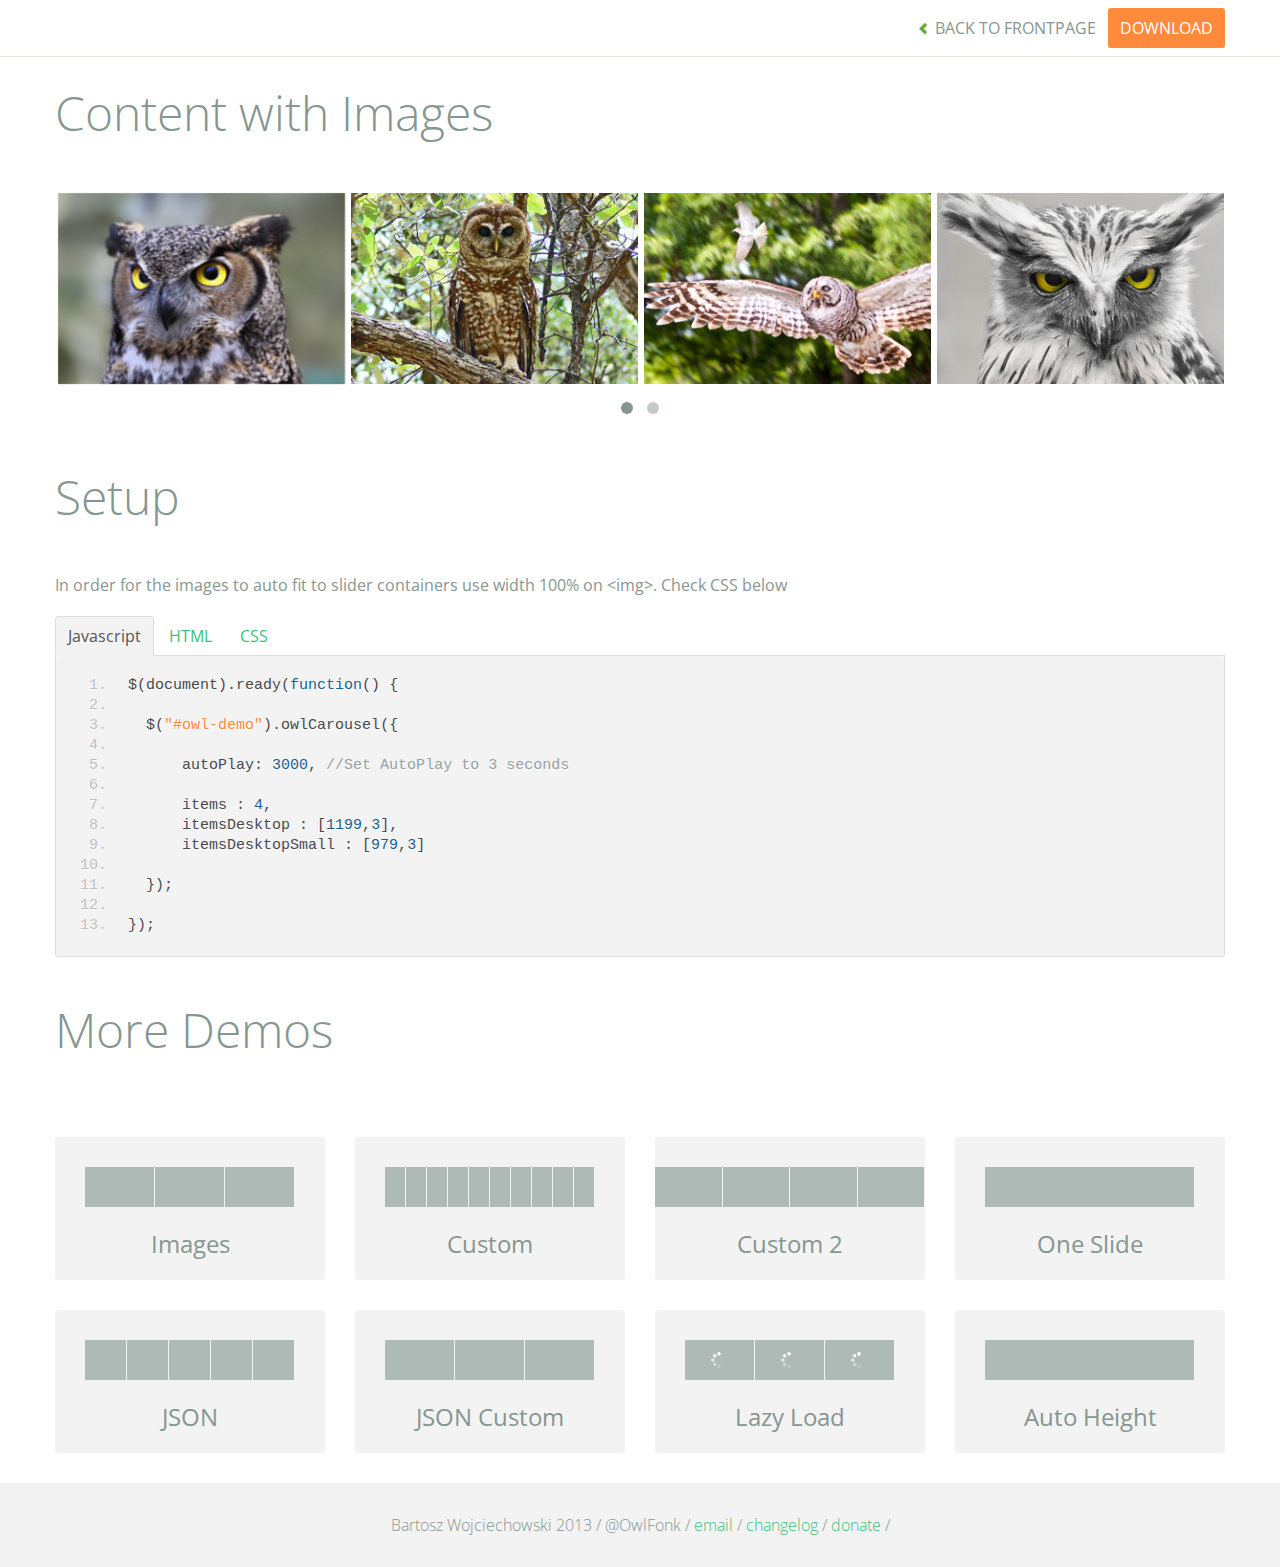
<file: lib/owl.carousel/demos/images.html>
<!DOCTYPE html>
<html lang="en">
  <head>
    <meta charset="utf-8">
    <title>Owl Carousel - Images Demo</title>
    <meta name="viewport" content="width=device-width, initial-scale=1.0">
    <meta name="description" content="jQuery Responsive Carousel - Owl Carusel">
    <meta name="author" content="Bartosz Wojciechowski">
    
    <link href='http://fonts.googleapis.com/css?family=Open+Sans:400italic,400,300,600,700' rel='stylesheet' type='text/css'>
    <link href="../assets/css/bootstrapTheme.css" rel="stylesheet">
    <link href="../assets/css/custom.css" rel="stylesheet">

    <!-- Owl Carousel Assets -->
    <link href="../owl-carousel/owl.carousel.css" rel="stylesheet">
    <link href="../owl-carousel/owl.theme.css" rel="stylesheet">

    <!-- Prettify -->
    <link href="../assets/js/google-code-prettify/prettify.css" rel="stylesheet">
    

    <!-- Le fav and touch icons -->
    <link rel="apple-touch-icon-precomposed" sizes="144x144" href="../assets/ico/apple-touch-icon-144-precomposed.png">
    <link rel="apple-touch-icon-precomposed" sizes="114x114" href="../assets/ico/apple-touch-icon-114-precomposed.png">
      <link rel="apple-touch-icon-precomposed" sizes="72x72" href="../assets/ico/apple-touch-icon-72-precomposed.png">
                    <link rel="apple-touch-icon-precomposed" href="../assets/ico/apple-touch-icon-57-precomposed.png">
                                   <link rel="shortcut icon" href="../assets/ico/favicon.png">
  </head>
  <body>

      <div id="top-nav" class="navbar navbar-fixed-top">
        <div class="navbar-inner">
          <div class="container">
            <button type="button" class="btn btn-navbar" data-toggle="collapse" data-target=".nav-collapse">
            <span class="icon-bar"></span>
            <span class="icon-bar"></span>
            <span class="icon-bar"></span>
          </button>
            <div class="nav-collapse collapse">
            <ul class="nav pull-right">
              <li><a href="../index.html"><i class="icon-chevron-left"></i> Back to Frontpage</a></li>
              <li><a href="../owl.carousel.zip" class="download download-on" data-spy="affix" data-offset-top="450">Download</a></li>
            </ul>
            <ul class="nav pull-left">
              
            </ul>
            </div>
          </div>
        </div>
      </div>
   
    <div id="title">
      <div class="container">
        <div class="row">
          <div class="span12">
            <h1>Content with Images</h1>
          </div>
        </div>
      </div>
    </div>

      <div id="demo">
        <div class="container">
          <div class="row">
            <div class="span12">

              <div id="owl-demo" class="owl-carousel">
                <div class="item"><img src="assets/owl1.jpg" alt="Owl Image"></div>
                <div class="item"><img src="assets/owl2.jpg" alt="Owl Image"></div>
                <div class="item"><img src="assets/owl3.jpg" alt="Owl Image"></div>
                <div class="item"><img src="assets/owl4.jpg" alt="Owl Image"></div>
                <div class="item"><img src="assets/owl5.jpg" alt="Owl Image"></div>
                <div class="item"><img src="assets/owl6.jpg" alt="Owl Image"></div>
                <div class="item"><img src="assets/owl7.jpg" alt="Owl Image"></div>
                <div class="item"><img src="assets/owl8.jpg" alt="Owl Image"></div>
              </div>
              
            </div>
          </div>
        </div>

    </div>

    <div id="example-info">
      <div class="container">
        <div class="row">
          <div class="span12">
            <h1>Setup</h1>
            <p>In order for the images to auto fit to slider containers use width 100% on &lt;img&gt;. Check CSS below</p>
            <ul class="nav nav-tabs" id="myTab">
              <li class="active"><a href="#javascript">Javascript</a></li>
              <li><a href="#HTML">HTML</a></li>
              <li><a href="#CSS">CSS</a></li>
            </ul>
             
            <div class="tab-content">

              <div class="tab-pane active" id="javascript">
<pre class="pre-show prettyprint linenums">
$(document).ready(function() {

  $("#owl-demo").owlCarousel({

      autoPlay: 3000, //Set AutoPlay to 3 seconds

      items : 4,
      itemsDesktop : [1199,3],
      itemsDesktopSmall : [979,3]

  });

});
</pre>  

              </div>

              <div class="tab-pane" id="HTML">
<pre class="pre-show prettyprint linenums">
&lt;div id="owl-demo"&gt;
          
  &lt;div class="item"&gt;&lt;img src="assets/owl1.jpg" alt="Owl Image"&gt;&lt;/div&gt;
  &lt;div class="item"&gt;&lt;img src="assets/owl2.jpg" alt="Owl Image"&gt;&lt;/div&gt;
  &lt;div class="item"&gt;&lt;img src="assets/owl3.jpg" alt="Owl Image"&gt;&lt;/div&gt;
  &lt;div class="item"&gt;&lt;img src="assets/owl4.jpg" alt="Owl Image"&gt;&lt;/div&gt;
  &lt;div class="item"&gt;&lt;img src="assets/owl5.jpg" alt="Owl Image"&gt;&lt;/div&gt;
  &lt;div class="item"&gt;&lt;img src="assets/owl6.jpg" alt="Owl Image"&gt;&lt;/div&gt;
  &lt;div class="item"&gt;&lt;img src="assets/owl7.jpg" alt="Owl Image"&gt;&lt;/div&gt;
  &lt;div class="item"&gt;&lt;img src="assets/owl8.jpg" alt="Owl Image"&gt;&lt;/div&gt;

&lt;/div&gt;
</pre>
              </div>

              <div class="tab-pane" id="CSS">
<pre class="pre-show prettyprint linenums">
#owl-demo .item{
  margin: 3px;
}
#owl-demo .item img{
  display: block;
  width: 100%;
  height: auto;
}
</pre>
              </div>
            </div><!--End Tab Content-->

          </div>
        </div>
      </div>
    </div>

    <div id="more">
      <div class="container">

        <div class="row">
          <div class="span12">
            <h1>More Demos</h1>
          </div>
        </div>

        <div class="row demos-row">
          <div class="span3">
            <a href="images.html" class="demo-box">
              <div class="demo-wrapper demo-images clearfix">
                <div class="demo-slide"><div class="bg"></div></div>
                <div class="demo-slide"><div class="bg"></div></div>
                <div class="demo-slide"><div class="bg"></div></div>
              </div>
              <h3>Images</h3>
            </a>
          </div>

          <div class="span3">
            <a href="custom.html" class="demo-box">
              <div class="demo-wrapper demo-custom clearfix">
                <div class="demo-slide"><div class="bg"></div></div>
                <div class="demo-slide"><div class="bg"></div></div>
                <div class="demo-slide"><div class="bg"></div></div>
                <div class="demo-slide"><div class="bg"></div></div>
                <div class="demo-slide"><div class="bg"></div></div>
                <div class="demo-slide"><div class="bg"></div></div>
                <div class="demo-slide"><div class="bg"></div></div>
                <div class="demo-slide"><div class="bg"></div></div>
                <div class="demo-slide"><div class="bg"></div></div>
                <div class="demo-slide"><div class="bg"></div></div>
              </div>
              <h3>Custom</h3>
            </a>
          </div>

          <div class="span3">
            <a href="itemsCustom.html" class="demo-box">
              <div class="demo-wrapper demo-full clearfix">
                <div class="demo-slide"><div class="bg"></div></div>
                <div class="demo-slide"><div class="bg"></div></div>
                <div class="demo-slide"><div class="bg"></div></div>
                <div class="demo-slide"><div class="bg"></div></div>
              </div>
              <h3>Custom 2</h3>
            </a>
          </div>

          <div class="span3">
            <a href="one.html" class="demo-box">
              <div class="demo-wrapper demo-one clearfix">
                <div class="demo-slide"><div class="bg"></div></div>
              </div>
              <h3>One Slide</h3>
            </a>
          </div>

        </div>
        <div class="row demos-row">
          <div class="span3">
            <a href="json.html" class="demo-box">
              <div class="demo-wrapper demo-Json clearfix">
                <div class="demo-slide"><div class="bg"></div></div>
                <div class="demo-slide"><div class="bg"></div></div>
                <div class="demo-slide"><div class="bg"></div></div>
                <div class="demo-slide"><div class="bg"></div></div>
                <div class="demo-slide"><div class="bg"></div></div>
              </div>
              <h3>JSON</h3>
            </a>
          </div>

          <div class="span3">
            <a href="customJson.html" class="demo-box">
              <div class="demo-wrapper demo-Json-custom clearfix">
                <div class="demo-slide"><div class="bg"></div></div>
                <div class="demo-slide"><div class="bg"></div></div>
                <div class="demo-slide"><div class="bg"></div></div>
              </div>
              <h3>JSON Custom</h3>
            </a>
          </div>

          <div class="span3">
            <a href="lazyLoad.html" class="demo-box">
              <div class="demo-wrapper demo-lazy clearfix">
                <div class="demo-slide"><div class="bg"></div></div>
                <div class="demo-slide"><div class="bg"></div></div>
                <div class="demo-slide"><div class="bg"></div></div>
              </div>
              <h3>Lazy Load</h3>
            </a>
          </div>

          <div class="span3">
            <a href="autoHeight.html" class="demo-box">
              <div class="demo-wrapper demo-height clearfix">
                <div class="demo-slide"><div class="bg"></div></div>
              </div>
              <h3>Auto Height</h3>
            </a>
          </div>

        </div>
      </div>
    </div>


 
    <div id="footer">
      <div class="container">
        <div class="row">
          <div class="span12">
            <h5>Bartosz Wojciechowski 2013 / @OwlFonk / 
            <a href="mailto:owl@owlgraphic.com?subject=Hey Owl!">email</a> / 
            <a href="../changelog.html">changelog</a> /
            <a href="https://www.paypal.com/cgi-bin/webscr?cmd=_s-xclick&hosted_button_id=EFSGXZS7V2U9N">donate</a> / 
            <a href="https://twitter.com/share" class="twitter-share-button" data-url="http://owlgraphic.com/owlcarousel/" data-text="Awesome jQuery Owl Carousel Responsive Plugin" data-via="OwlFonk" data-count="none" data-hashtags="owlcarousel"></a>
            <script>
            var owldomain = window.location.hostname.indexOf("owlgraphic");
            if(owldomain !== -1){
              !function(d,s,id){var js,fjs=d.getElementsByTagName(s)[0],p=/^http:/.test(d.location)?'http':'https';if(!d.getElementById(id)){js=d.createElement(s);js.id=id;js.src=p+'://platform.twitter.com/widgets.js';fjs.parentNode.insertBefore(js,fjs);}}(document, 'script', 'twitter-wjs');
            }
            </script>
            </h5>
          </div>
        </div>
      </div>
    </div>


    <script src="../assets/js/jquery-1.9.1.min.js"></script> 
    <script src="../owl-carousel/owl.carousel.js"></script>


    <!-- Demo -->

    <style>
    #owl-demo .item{
        margin: 3px;
    }
    #owl-demo .item img{
        display: block;
        width: 100%;
        height: auto;
    }
    </style>


    <script>
    $(document).ready(function() {
      $("#owl-demo").owlCarousel({
        autoPlay: 3000,
        items : 4,
        itemsDesktop : [1199,3],
        itemsDesktopSmall : [979,3]
      });

    });
    </script>

    <script src="../assets/js/bootstrap-collapse.js"></script>
    <script src="../assets/js/bootstrap-transition.js"></script>
    <script src="../assets/js/bootstrap-tab.js"></script>

    <script src="../assets/js/google-code-prettify/prettify.js"></script>
	  <script src="../assets/js/application.js"></script>

  </body>
</html>
</file>
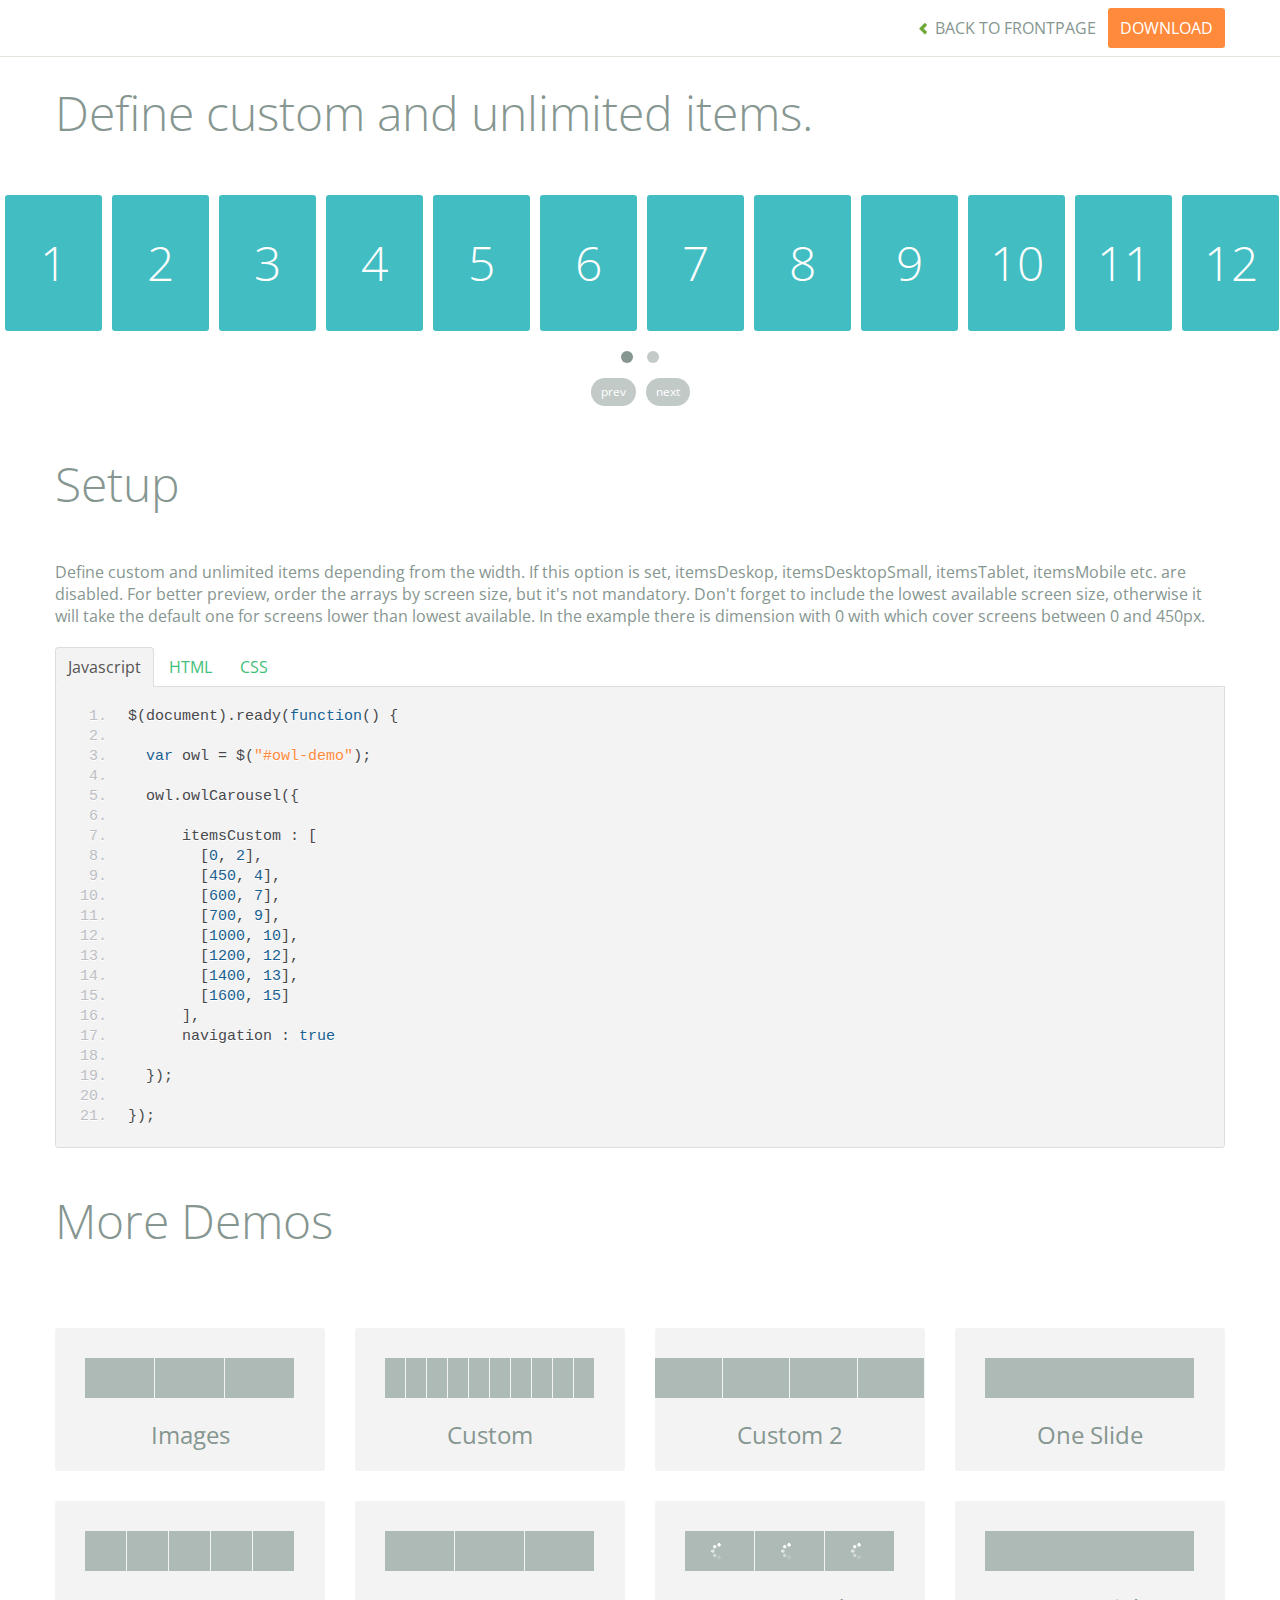
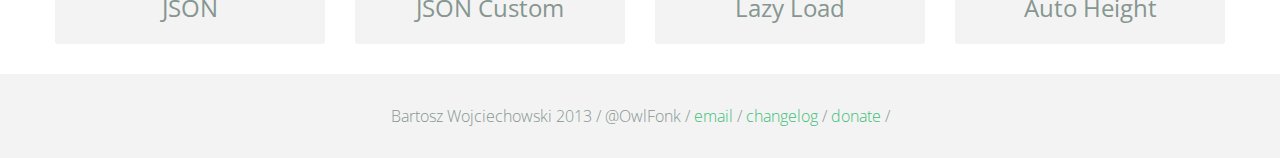
<file: lib/owl.carousel/demos/itemsCustom.html>
<!DOCTYPE html>
<html lang="en">
  <head>
    <meta charset="utf-8">
    <title>Owl Carousel - itemsCustom</title>
    <meta name="viewport" content="width=device-width, initial-scale=1.0">
    <meta name="description" content="jQuery Responsive Carousel - Owl Carusel">
    <meta name="author" content="Bartosz Wojciechowski">

    <link href='http://fonts.googleapis.com/css?family=Open+Sans:400italic,400,300,600,700' rel='stylesheet' type='text/css'>
    <link href="../assets/css/bootstrapTheme.css" rel="stylesheet">
    <link href="../assets/css/custom.css" rel="stylesheet">

    <!-- Owl Carousel Assets -->
    <link href="../owl-carousel/owl.carousel.css" rel="stylesheet">
    <link href="../owl-carousel/owl.theme.css" rel="stylesheet">

    <link href="../assets/js/google-code-prettify/prettify.css" rel="stylesheet">

    <!-- Le fav and touch icons -->
    <link rel="apple-touch-icon-precomposed" sizes="144x144" href="../assets/ico/apple-touch-icon-144-precomposed.png">
    <link rel="apple-touch-icon-precomposed" sizes="114x114" href="../assets/ico/apple-touch-icon-114-precomposed.png">
      <link rel="apple-touch-icon-precomposed" sizes="72x72" href="../assets/ico/apple-touch-icon-72-precomposed.png">
                    <link rel="apple-touch-icon-precomposed" href="../assets/ico/apple-touch-icon-57-precomposed.png">
                                   <link rel="shortcut icon" href="../assets/ico/favicon.png">
  </head>
  <body>

      <div id="top-nav" class="navbar navbar-fixed-top">
        <div class="navbar-inner">
          <div class="container">
            <button type="button" class="btn btn-navbar" data-toggle="collapse" data-target=".nav-collapse">
            <span class="icon-bar"></span>
            <span class="icon-bar"></span>
            <span class="icon-bar"></span>
          </button>
            <div class="nav-collapse collapse">
            <ul class="nav pull-right">
              <li><a href="../index.html"><i class="icon-chevron-left"></i> Back to Frontpage</a></li>
              <li><a href="../owl.carousel.zip" class="download download-on" data-spy="affix" data-offset-top="450">Download</a></li>
            </ul>
            <ul class="nav pull-left">
              
            </ul>
            </div>
          </div>
        </div>
      </div>
   
    <div id="title">
      <div class="container">
        <div class="row">
          <div class="span12">
            <h1>Define custom and unlimited items.</h1>
          </div>
        </div>
      </div>
    </div>

      <div id="demo">
        <div id="owl-demo" class="owl-carousel">
          
          <div class="item"><h1>1</h1></div>
          <div class="item"><h1>2</h1></div>
          <div class="item"><h1>3</h1></div>
          <div class="item"><h1>4</h1></div>
          <div class="item"><h1>5</h1></div>
          <div class="item"><h1>6</h1></div>
          <div class="item"><h1>7</h1></div>
          <div class="item"><h1>8</h1></div>
          <div class="item"><h1>9</h1></div>
          <div class="item"><h1>10</h1></div>
          <div class="item"><h1>11</h1></div>
          <div class="item"><h1>12</h1></div>
          <div class="item"><h1>13</h1></div>
          <div class="item"><h1>14</h1></div>
          <div class="item"><h1>15</h1></div>
          <div class="item"><h1>16</h1></div>
          <div class="item"><h1>17</h1></div>
          <div class="item"><h1>18</h1></div>
          <div class="item"><h1>19</h1></div>
          <div class="item"><h1>20</h1></div>

        </div>
    </div>

    <div id="example-info">
      <div class="container">
        <div class="row">
          <div class="span12">
            <h1>Setup</h1>
            <p>Define custom and unlimited items depending from the width. If this option is set, itemsDeskop, itemsDesktopSmall, itemsTablet, itemsMobile etc. are disabled. For better preview, order the arrays by screen size, but it's not mandatory. Don't forget to include the lowest available screen size, otherwise it will take the default one for screens lower than lowest available. In the example there is dimension with 0 with which cover screens between 0 and 450px.
            </p>
            <ul class="nav nav-tabs" id="myTab">
              <li class="active"><a href="#javascript">Javascript</a></li>
              <li><a href="#HTML">HTML</a></li>
              <li><a href="#CSS">CSS</a></li>
            </ul>
             
            <div class="tab-content">

              <div class="tab-pane active" id="javascript">
<pre class="pre-show prettyprint linenums">
$(document).ready(function() {

  var owl = &#36;("#owl-demo")&#59;

  owl.owlCarousel({
     
      itemsCustom : [
        [0, 2],
        [450, 4],
        [600, 7],
        [700, 9],
        [1000, 10],
        [1200, 12],
        [1400, 13],
        [1600, 15]
      ],
      navigation : true

  })&#59;

})&#59;
</pre>

              </div>

              <div class="tab-pane" id="HTML">
<pre class="pre-show prettyprint linenums">
&lt;div id="owl-demo" class="owl-carousel owl-theme"&gt;
  &lt;div class="item"&gt;&lt;h1&gt;1&lt;/h1&gt;&lt;/div&gt;
  &lt;div class="item"&gt;&lt;h1&gt;2&lt;/h1&gt;&lt;/div&gt;
  &lt;div class="item"&gt;&lt;h1&gt;3&lt;/h1&gt;&lt;/div&gt;
  &lt;div class="item"&gt;&lt;h1&gt;4&lt;/h1&gt;&lt;/div&gt;
  &lt;div class="item"&gt;&lt;h1&gt;5&lt;/h1&gt;&lt;/div&gt;
  &lt;div class="item"&gt;&lt;h1&gt;6&lt;/h1&gt;&lt;/div&gt;
  &lt;div class="item"&gt;&lt;h1&gt;7&lt;/h1&gt;&lt;/div&gt;
  &lt;div class="item"&gt;&lt;h1&gt;8&lt;/h1&gt;&lt;/div&gt;
  &lt;div class="item"&gt;&lt;h1&gt;9&lt;/h1&gt;&lt;/div&gt;
  &lt;div class="item"&gt;&lt;h1&gt;10&lt;/h1&gt;&lt;/div&gt;
  &lt;div class="item"&gt;&lt;h1&gt;11&lt;/h1&gt;&lt;/div&gt;
  &lt;div class="item"&gt;&lt;h1&gt;12&lt;/h1&gt;&lt;/div&gt;
  &lt;div class="item"&gt;&lt;h1&gt;13&lt;/h1&gt;&lt;/div&gt;
  &lt;div class="item"&gt;&lt;h1&gt;14&lt;/h1&gt;&lt;/div&gt;
  &lt;div class="item"&gt;&lt;h1&gt;15&lt;/h1&gt;&lt;/div&gt;
  &lt;div class="item"&gt;&lt;h1&gt;16&lt;/h1&gt;&lt;/div&gt;
  &lt;div class="item"&gt;&lt;h1&gt;17&lt;/h1&gt;&lt;/div&gt;
  &lt;div class="item"&gt;&lt;h1&gt;18&lt;/h1&gt;&lt;/div&gt;
  &lt;div class="item"&gt;&lt;h1&gt;19&lt;/h1&gt;&lt;/div&gt;
  &lt;div class="item"&gt;&lt;h1&gt;20&lt;/h1&gt;&lt;/div&gt;
&lt;/div&gt;

</pre>
              </div>

              <div class="tab-pane" id="CSS">
<pre class="pre-show prettyprint linenums">
#owl-demo .item{
    background: #42bdc2;
    padding: 30px 0px;
    margin: 5px;
    color: #FFF;
    -webkit-border-radius: 3px;
    -moz-border-radius: 3px;
    border-radius: 3px;
    text-align: center;
}
</pre>
              </div>
            </div><!--End Tab Content-->

          </div>
        </div>
      </div>
    </div>

    <div id="more">
      <div class="container">

        <div class="row">
          <div class="span12">
            <h1>More Demos</h1>
          </div>
        </div>

        <div class="row demos-row">
          <div class="span3">
            <a href="images.html" class="demo-box">
              <div class="demo-wrapper demo-images clearfix">
                <div class="demo-slide"><div class="bg"></div></div>
                <div class="demo-slide"><div class="bg"></div></div>
                <div class="demo-slide"><div class="bg"></div></div>
              </div>
              <h3>Images</h3>
            </a>
          </div>

          <div class="span3">
            <a href="custom.html" class="demo-box">
              <div class="demo-wrapper demo-custom clearfix">
                <div class="demo-slide"><div class="bg"></div></div>
                <div class="demo-slide"><div class="bg"></div></div>
                <div class="demo-slide"><div class="bg"></div></div>
                <div class="demo-slide"><div class="bg"></div></div>
                <div class="demo-slide"><div class="bg"></div></div>
                <div class="demo-slide"><div class="bg"></div></div>
                <div class="demo-slide"><div class="bg"></div></div>
                <div class="demo-slide"><div class="bg"></div></div>
                <div class="demo-slide"><div class="bg"></div></div>
                <div class="demo-slide"><div class="bg"></div></div>
              </div>
              <h3>Custom</h3>
            </a>
          </div>

          <div class="span3">
            <a href="itemsCustom.html" class="demo-box">
              <div class="demo-wrapper demo-full clearfix">
                <div class="demo-slide"><div class="bg"></div></div>
                <div class="demo-slide"><div class="bg"></div></div>
                <div class="demo-slide"><div class="bg"></div></div>
                <div class="demo-slide"><div class="bg"></div></div>
              </div>
              <h3>Custom 2</h3>
            </a>
          </div>

          <div class="span3">
            <a href="one.html" class="demo-box">
              <div class="demo-wrapper demo-one clearfix">
                <div class="demo-slide"><div class="bg"></div></div>
              </div>
              <h3>One Slide</h3>
            </a>
          </div>

        </div>
        <div class="row demos-row">
          <div class="span3">
            <a href="json.html" class="demo-box">
              <div class="demo-wrapper demo-Json clearfix">
                <div class="demo-slide"><div class="bg"></div></div>
                <div class="demo-slide"><div class="bg"></div></div>
                <div class="demo-slide"><div class="bg"></div></div>
                <div class="demo-slide"><div class="bg"></div></div>
                <div class="demo-slide"><div class="bg"></div></div>
              </div>
              <h3>JSON</h3>
            </a>
          </div>

          <div class="span3">
            <a href="customJson.html" class="demo-box">
              <div class="demo-wrapper demo-Json-custom clearfix">
                <div class="demo-slide"><div class="bg"></div></div>
                <div class="demo-slide"><div class="bg"></div></div>
                <div class="demo-slide"><div class="bg"></div></div>
              </div>
              <h3>JSON Custom</h3>
            </a>
          </div>

          <div class="span3">
            <a href="lazyLoad.html" class="demo-box">
              <div class="demo-wrapper demo-lazy clearfix">
                <div class="demo-slide"><div class="bg"></div></div>
                <div class="demo-slide"><div class="bg"></div></div>
                <div class="demo-slide"><div class="bg"></div></div>
              </div>
              <h3>Lazy Load</h3>
            </a>
          </div>

          <div class="span3">
            <a href="autoHeight.html" class="demo-box">
              <div class="demo-wrapper demo-height clearfix">
                <div class="demo-slide"><div class="bg"></div></div>
              </div>
              <h3>Auto Height</h3>
            </a>
          </div>

        </div>
      </div>
    </div>


 
    <div id="footer">
      <div class="container">
        <div class="row">
          <div class="span12">
            <h5>Bartosz Wojciechowski 2013 / @OwlFonk / 
            <a href="mailto:owl@owlgraphic.com?subject=Hey Owl!">email</a> / 
            <a href="../changelog.html">changelog</a> /
            <a href="https://www.paypal.com/cgi-bin/webscr?cmd=_s-xclick&hosted_button_id=EFSGXZS7V2U9N">donate</a> / 
            <a href="https://twitter.com/share" class="twitter-share-button" data-url="http://owlgraphic.com/owlcarousel/" data-text="Awesome jQuery Owl Carousel Responsive Plugin" data-via="OwlFonk" data-count="none" data-hashtags="owlcarousel"></a>
            <script>
            var owldomain = window.location.hostname.indexOf("owlgraphic");
            if(owldomain !== -1){
              !function(d,s,id){var js,fjs=d.getElementsByTagName(s)[0],p=/^http:/.test(d.location)?'http':'https';if(!d.getElementById(id)){js=d.createElement(s);js.id=id;js.src=p+'://platform.twitter.com/widgets.js';fjs.parentNode.insertBefore(js,fjs);}}(document, 'script', 'twitter-wjs');
            }
            </script>
            </h5>
          </div>
        </div>
      </div>
    </div>


    <script src="../assets/js/jquery-1.9.1.min.js"></script> 
    <script src="../owl-carousel/owl.carousel.js"></script>


    <!-- Demo -->

    <style>
    #owl-demo .item{
        background: #42bdc2;
        padding: 30px 0px;
        margin: 5px;
        color: #FFF;
        -webkit-border-radius: 3px;
        -moz-border-radius: 3px;
        border-radius: 3px;
        text-align: center;
    }
    </style>


    <script>
    $(document).ready(function() {

      var owl = $("#owl-demo");

      owl.owlCarousel({

        // Define custom and unlimited items depending from the width
        // If this option is set, itemsDeskop, itemsDesktopSmall, itemsTablet, itemsMobile etc. are disabled
        // For better preview, order the arrays by screen size, but it's not mandatory
        // Don't forget to include the lowest available screen size, otherwise it will take the default one for screens lower than lowest available.
        // In the example there is dimension with 0 with which cover screens between 0 and 450px
        
        itemsCustom : [
          [0, 2],
          [450, 4],
          [600, 7],
          [700, 9],
          [1000, 10],
          [1200, 12],
          [1400, 13],
          [1600, 15]
        ],
        navigation : true

      });



    });
    </script>

    <script src="../assets/js/bootstrap-collapse.js"></script>
    <script src="../assets/js/bootstrap-transition.js"></script>
    <script src="../assets/js/bootstrap-tab.js"></script>

    <script src="../assets/js/google-code-prettify/prettify.js"></script>
	  <script src="../assets/js/application.js"></script>

  </body>
</html>
</file>
<file: lib/owl.carousel/assets/js/google-code-prettify/prettify.css>
.com { color: #93a1a1; }
.lit { color: #195f91; }
.pun, .opn, .clo { color: #93a1a1; }
.fun { color: #dc322f; }
.str, .atv { color: #ff8a3c; }
.kwd, .prettyprint .tag { color: #195f91; }
.typ, .atn, .dec, .var { color: #3fbf79; }
.pln { color: #48484c; }
.pun{ color:#48484c; }
pre.prettyprint {
  padding: 20px;
  background-color: #f3f3f3;
  border: 0px solid #e1e1e8;
}


/* Specify class=linenums on a pre to get line numbering */
ol.linenums {
  margin: 0 0 0 40px; /* IE indents via margin-left */
}
ol.linenums li {
  padding-left: 12px;
  color: #bebec5;
  line-height: 20px;
  text-shadow: 0 1px 0 #fff;
}
</file>
<file: lib/owl.carousel/assets/css/custom.css>
/* Owl Carousel Bootstrap Custom CSS */

/* Header Navigation */
#top-nav{
	border-bottom: 1px solid #e1e6dd;
	background: #FFF;
	-webkit-transform: translateZ(0)

}
#top-nav.navbar{
	margin-bottom: 0px;

}
#top-nav.navbar .nav{
	margin: 8px 0px;
}
	
#top-nav.navbar .nav > li > a {
	padding: 6px 12px;
	margin: 0px;
	text-transform: uppercase;
	font-weight: 400;

	-webkit-transition: background-color 200ms ease;
	-moz-transition: background-color 200ms ease;
	-o-transition: background-color 200ms ease;
	transition: background-color 200ms ease;
}
#top-nav.navbar .nav > li > a.download{
	-webkit-border-radius: 3px;
	-moz-border-radius: 3px;
	border-radius: 3px;
}

#top-nav.navbar .nav > li > a.download-on{
	background-color: #ff8a3c;
	color: #ffffff;
}
#top-nav.navbar .nav > li > a.download-on:hover{
	color: #ffffff;
	background-color: #ff7920;
}
.btn-navbar span.icon-bar{
	margin-top: 0px;
}

/* Header  */

#header{
	background: #f1f1f1;
	padding: 100px 0 100px;
}
#header h1{
	color: #7fc242;
	margin-bottom: 10px;
	margin-top: 40px;
}
#header h3{
	margin-bottom: 30px;
	width: 400px;
}
#header .btn-success {
	padding: 15px 30px;
	margin-bottom: 5px;
}
#header .logo{
	display: block;
	margin-top:60px;
	float: right
}
img.arrow-down{
	margin: 0 auto;
	display: block;
}
h1{
	margin-top: 80px;
}

pre.pre-show{
	margin: 40px 0px;

}
.tab-content pre.pre-show{
	margin: 0px 0px 0px 0px;
}
.nav-tabs{
	margin-top: 20px;
	margin-bottom: 0px;
	
}
.tab-content{
	border-left: 1px solid #ddd;
	border-right: 1px solid #ddd;
	border-bottom: 1px solid #ddd;
	-webkit-border-radius: 0px 0px 4px 4px;
	-moz-border-radius: 0px 0px 4px 4px;
	border-radius: 0px 0px 4px 4px;
	
}
/* Content */
.table th, .table td {
padding: 8px 12px;
}

/* Footer */

#footer{
	padding: 20px 0px;
	background: #f3f3f3;
	text-align: center
}
.twitter-share-button{
	top: 4px;
	position: relative;
}

/* Demo Slides */

#owl-example .item{
	padding: 30px 0px;
	margin: 10px;
	color: #FFF;
	-webkit-border-radius: 3px;
	-moz-border-radius: 3px;
	border-radius: 3px;
	text-align: center;
}
#owl-example .item img{
	width: auto;
	margin: 0 auto;
	display: block;
}
#owl-example .item h3{
	font-size: 28px;
	font-weight: 300;
	margin: 25px 0 0;
}
#owl-example .item h4{
	margin: 5px 0 0;
	font-size: 18px;
}
.item h1{
	margin: inherit;
}

.orange{
	background: #ff8a3c;
}
.darkCyan{
	background: #42bdc2;
}
.forestGreen{
	background: #7fc242;
}
.yellow {
	background: #ffd800;
}
.dodgerBlue {
	background: #388bd1;
}
.skyBlue {
	background: #a1def8;
}
.zombieGreen {
	background: #3fbf79;
}
.violet {
	background: #db6ac5;
}
.yellowLight {
	background: #fee664;
}
.steelGray {
	background: #cad3d0;
}

/* More Demo Box */

#example-info h1,
#more h1{
	margin-top: 40px;
}
.demos-row{
	margin-top: 30px;
	margin-bottom: 30px;
}
.demo-page{
	margin-top: 0px;
	margin-bottom: 100px;
}
.demo-box{
	display: block;
	background: #f3f3f3;
	text-align: center;
	font-size: 18px;
	-webkit-border-radius: 3px;
	-moz-border-radius: 3px;
	border-radius: 3px;
}
.demo-box h3{
	padding-bottom:20px;
	margin: 0px;
	color: #869690;
}
.demo-box:hover{
	text-decoration: none;
}
.demo-wrapper{
	padding: 30px 0px 20px 0px;
	padding-left: 30px;
	padding-right: 30px;
}
.demo-slide {
	float: left;
}
.demo-slide .bg{
	background: #aebab6;
	margin-right: 1px;
	height: 100%;
}
.demo-box:hover .demo-slide .bg{
	background: #7fc242;
}
/* Images */
.demo-images .demo-slide{
	height: 40px;
	width: 33.3333333%;
}

/* Full */
.demo-full {
	padding-left: 0px;
	padding-right: 0px;
}
.demo-full .demo-slide{
	height: 40px;
	width: 25%;
}

/* Custom */
.demo-custom .demo-slide{
	height: 40px;
	width: 10%;
}
/* One */
.demo-one .demo-slide{
	height: 40px;
	width: 100%;
}

/* json */

.demo-Json .demo-slide {
	height: 40px;
	width: 20%;
}
.demo-Json-custom .demo-slide{
	height: 40px;
	width: 33.3333333%;
}
/* loading icon */

.demo-lazy .demo-slide{
	height: 40px;
	width: 33.3333333%;
}
.demo-lazy .demo-slide .bg{
background: url('../img/AjaxLoader.gif') no-repeat center center #aebab6;
}

/* Auto Height */
.demo-height .demo-slide{
	height: 40px;
	width: 100%;
}

/* Changelog  */
#changelog{
	margin-bottom: 40px;
}
#changelog .label{
	margin-bottom:10px;
}
#changelog .log{
	margin-bottom: 30px;
	padding-bottom: 30px;
	border-bottom: 1px solid #e1e6dd;
}
/* Faq */
#faq dt {
	line-height: 26px;
}
#faq dd{
	line-height: 22px;
	margin-bottom: 20px;
}



/* Responsive Stuff */


@media (max-width: 979px) {
	.navbar-fixed-top .navbar-inner, .navbar-fixed-bottom .navbar-inner {
	padding: 0px;
	}
	.navbar-fixed-top, .navbar-fixed-bottom {
	position: fixed;
	}
}
@media (max-width: 768px) {
	.navbar.navbar-fixed-top{
		position: static;
	}
	.btn.btn-navbar{
		margin: 9px 20px 9px 8px;
		padding: 10px 10px;
	}
	.nav-collapse .nav > li{
		border-top: 1px solid #e1e6dd;
		text-align: center
	}
	#header .logo{
		margin-top:40px;
		margin: 20px auto 0px;
		float: none;
		height: 150px;
	}
	#header {
		text-align: center;
		padding: 60px 0px 30px;
	}
	#header h1{
		margin: 10px 0;
	}
	#header h3{
	margin-bottom: 10px;
	width: auto;
	padding: 0px 20px;
	}
	h1 {
		font-size: 38px;
		margin: 20px 0;
	}
	h2 {
		font-size: 24px;
	}
	h3 {
		font-size: 20px;
	}
	h4 {
		font-size: 16px;
	}
	h5 {
		font-size: 13px;
	}
	h6 {
		font-size: 12px;
	}

}


@media (max-width: 480px) {
	.navbar-fixed-top, .navbar-fixed-bottom {
	position: static;
	}
	#header {
		text-align: center;
		padding: 20px 0px 20px;
	}
	#header .logo{
		margin-top:0px;
	}

}

/*
NO MORE TABLES!! ;)
*/
@media (max-width: 767px) {

	.hp-table table, .hp-table thead, .hp-table .hp-table tbody, .hp-table th, .hp-table td, .hp-table tr { 
		display: block; 
	}
	.hp-table thead tr { 
		display: none;
	}
	.hp-table tr { border: 0px solid #ccc; margin-bottom: 10px; }
	
	.hp-table td:before { 
		top: 6px;
		left: 6px;
		width: 45%; 
		padding-right: 10px; 
		white-space: nowrap;
	}

	.hp-table td:nth-of-type(2):before { 
		content: "Default:";
		font-weight: bold;
	}
	.hp-table td:nth-of-type(3):before { 
		content: "Type:";
		font-weight: bold;
	}
	.hp-table td:nth-of-type(4):before { 
		content: "Description:";
		font-weight: bold;
	}
}
</file>
